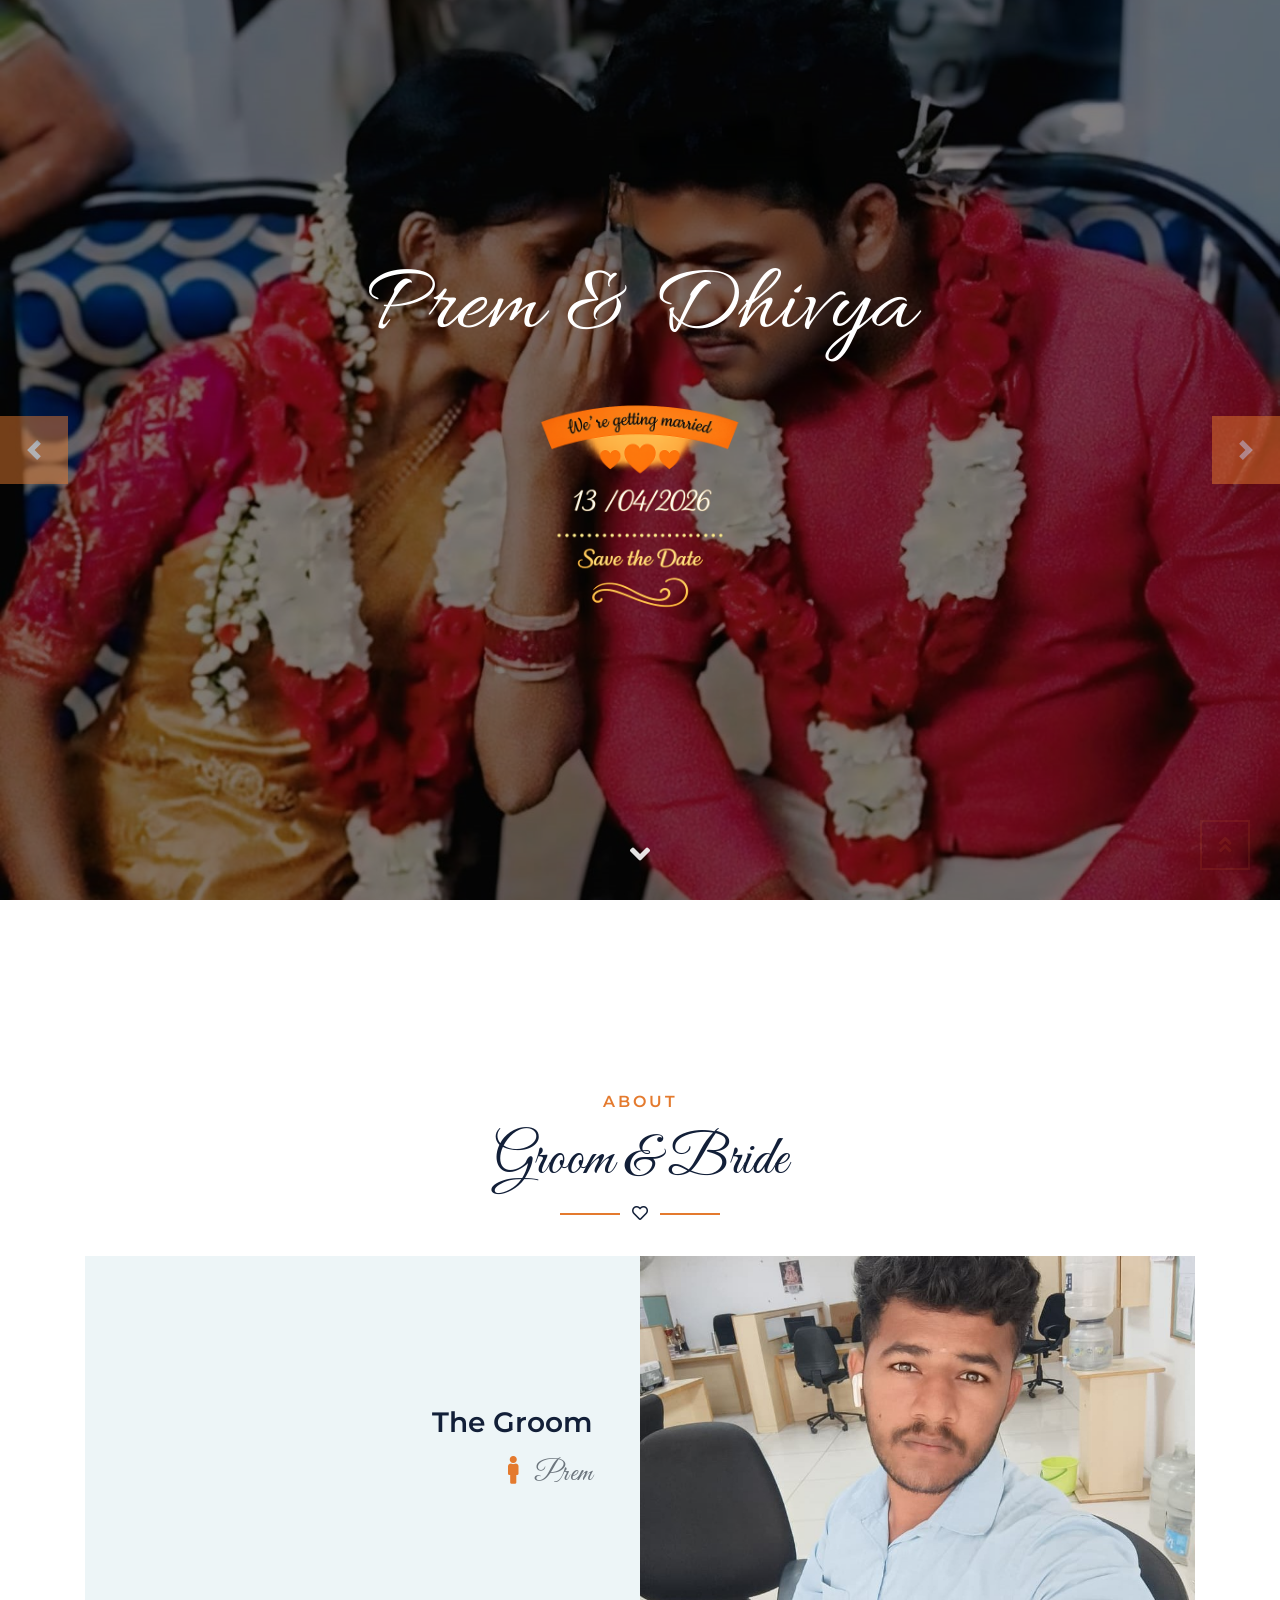
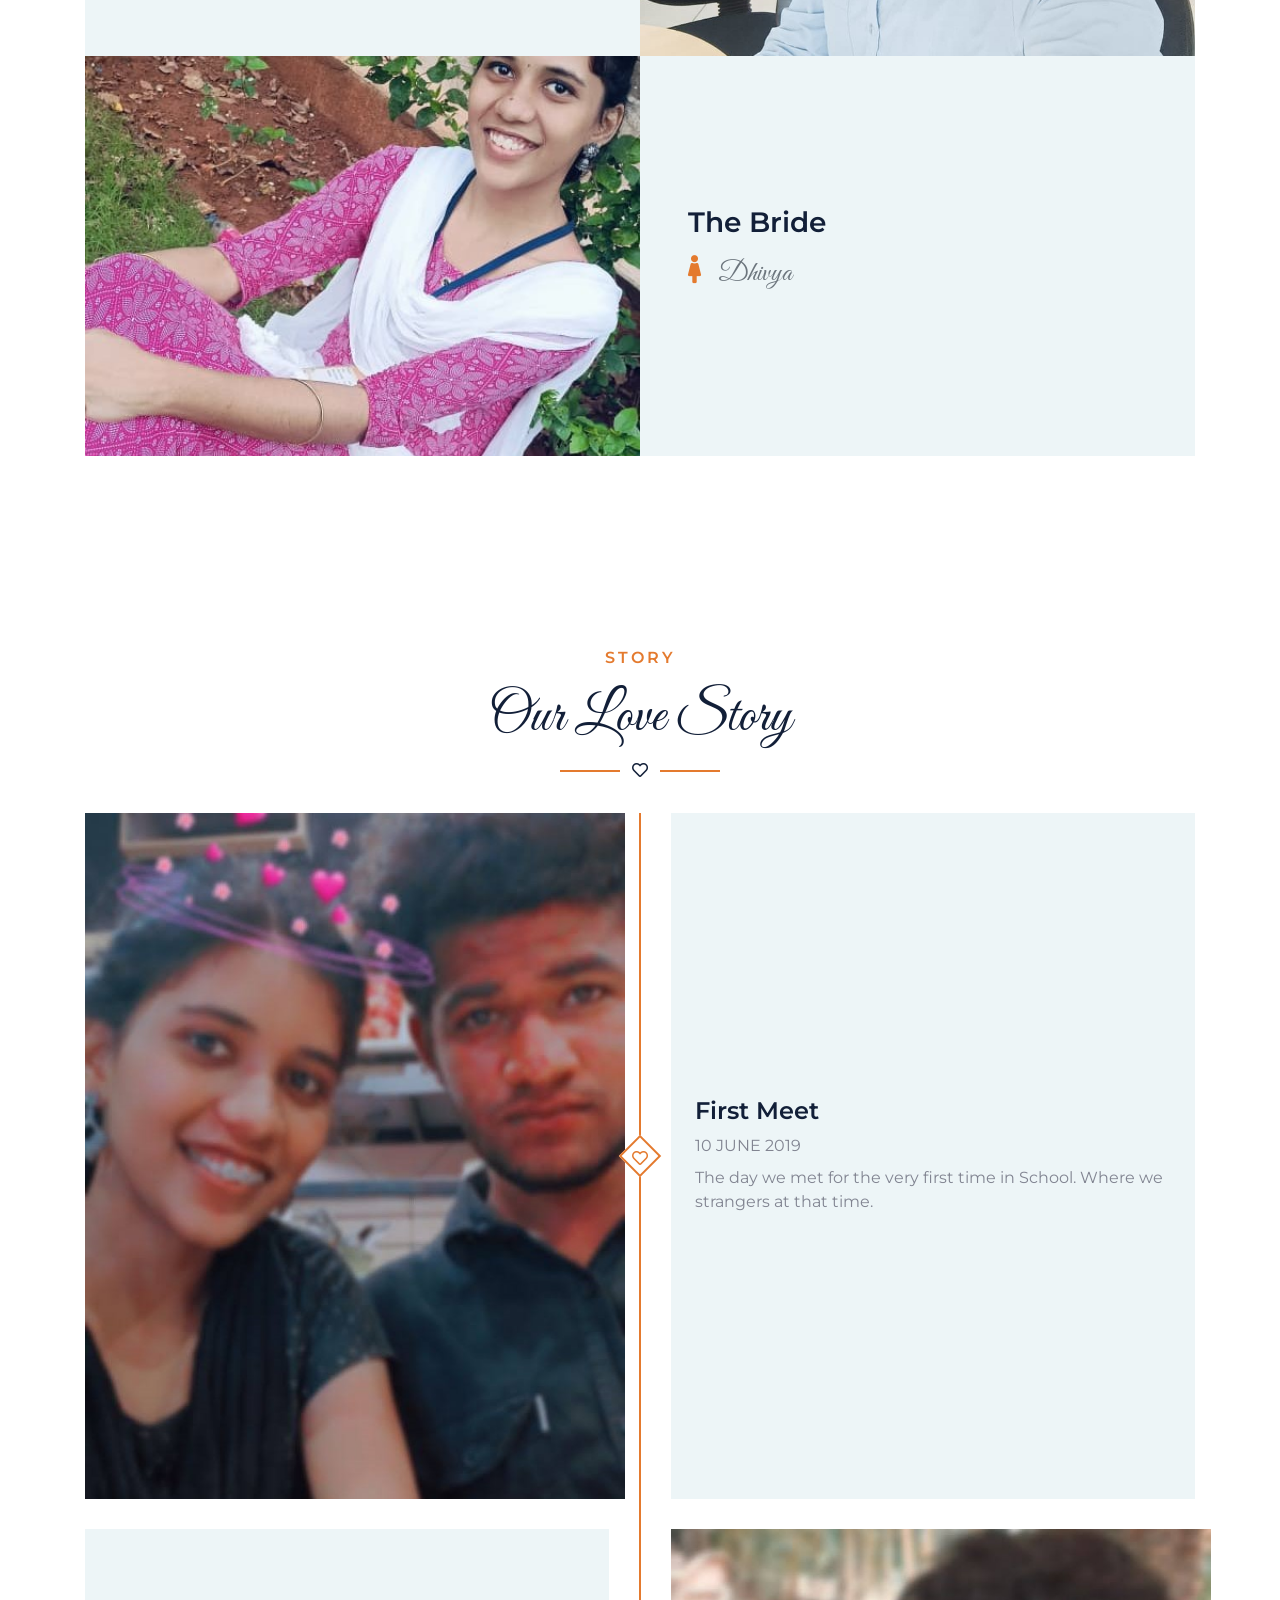
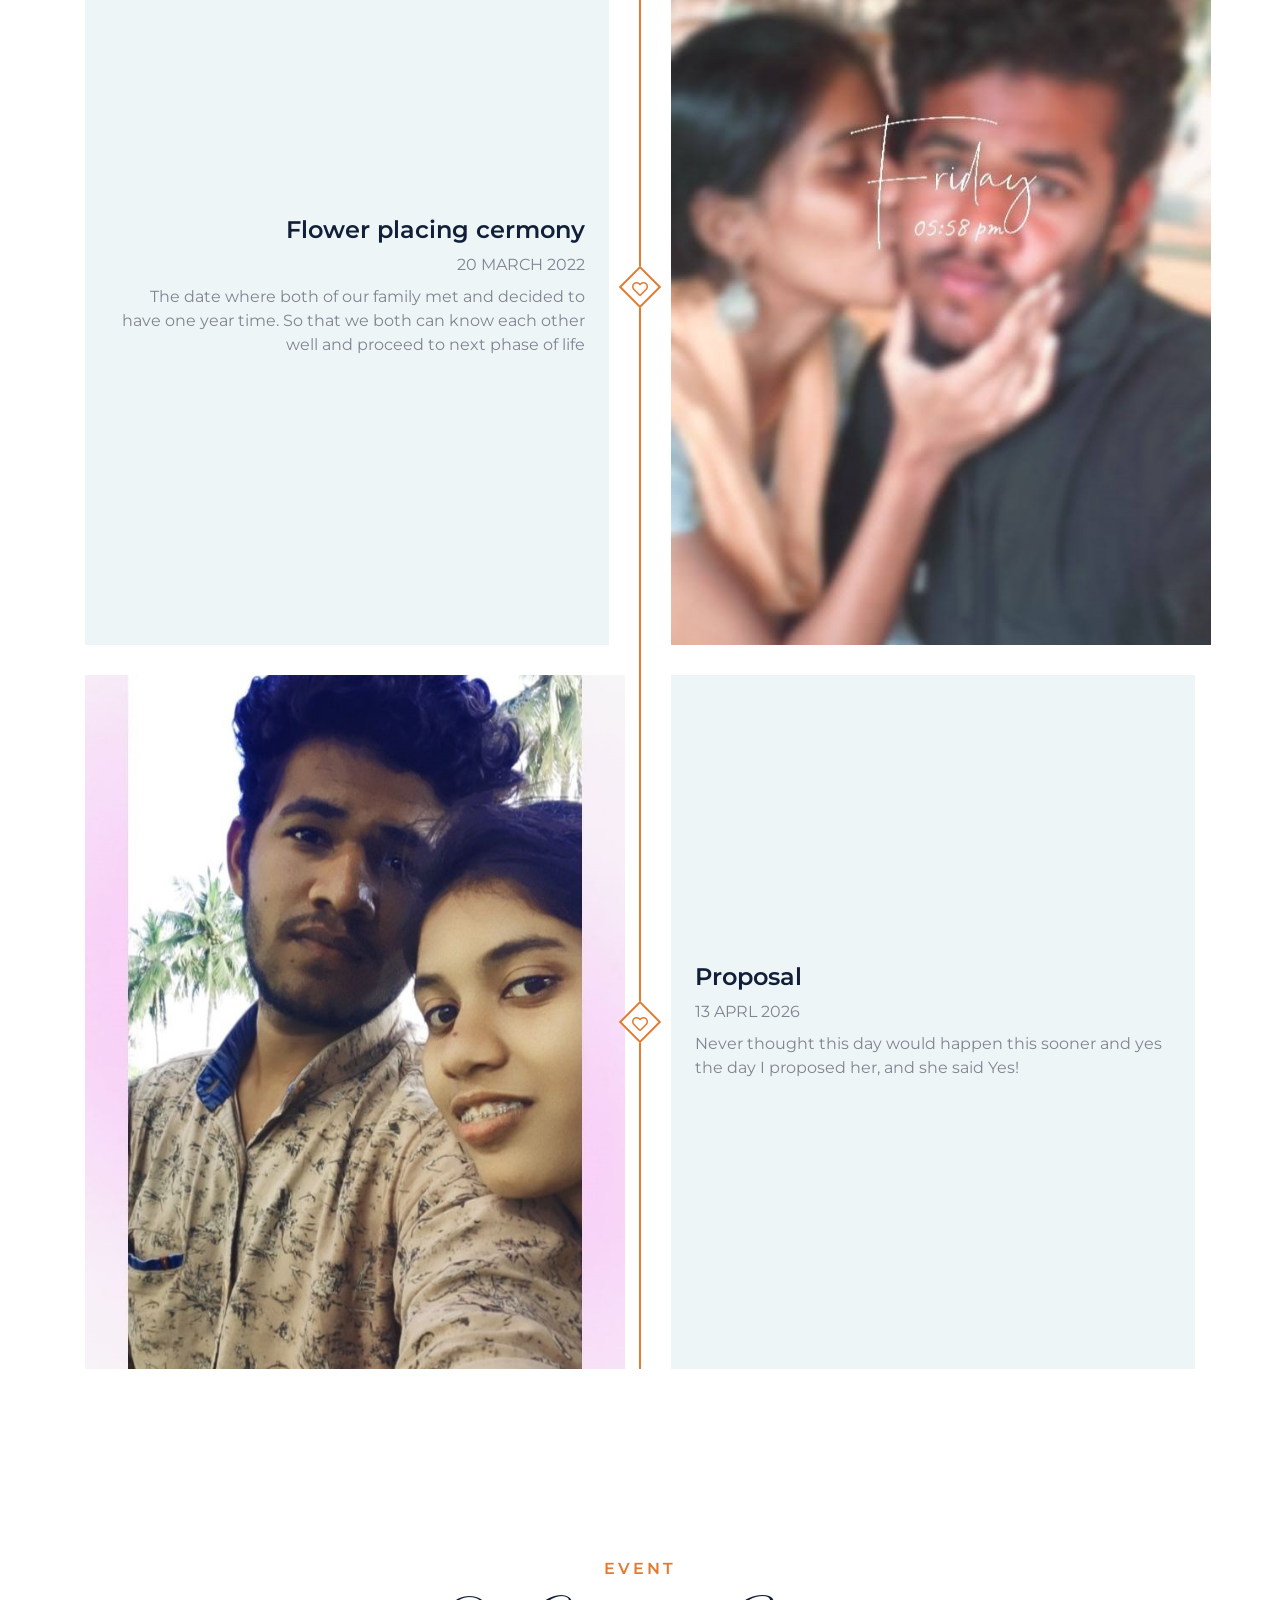
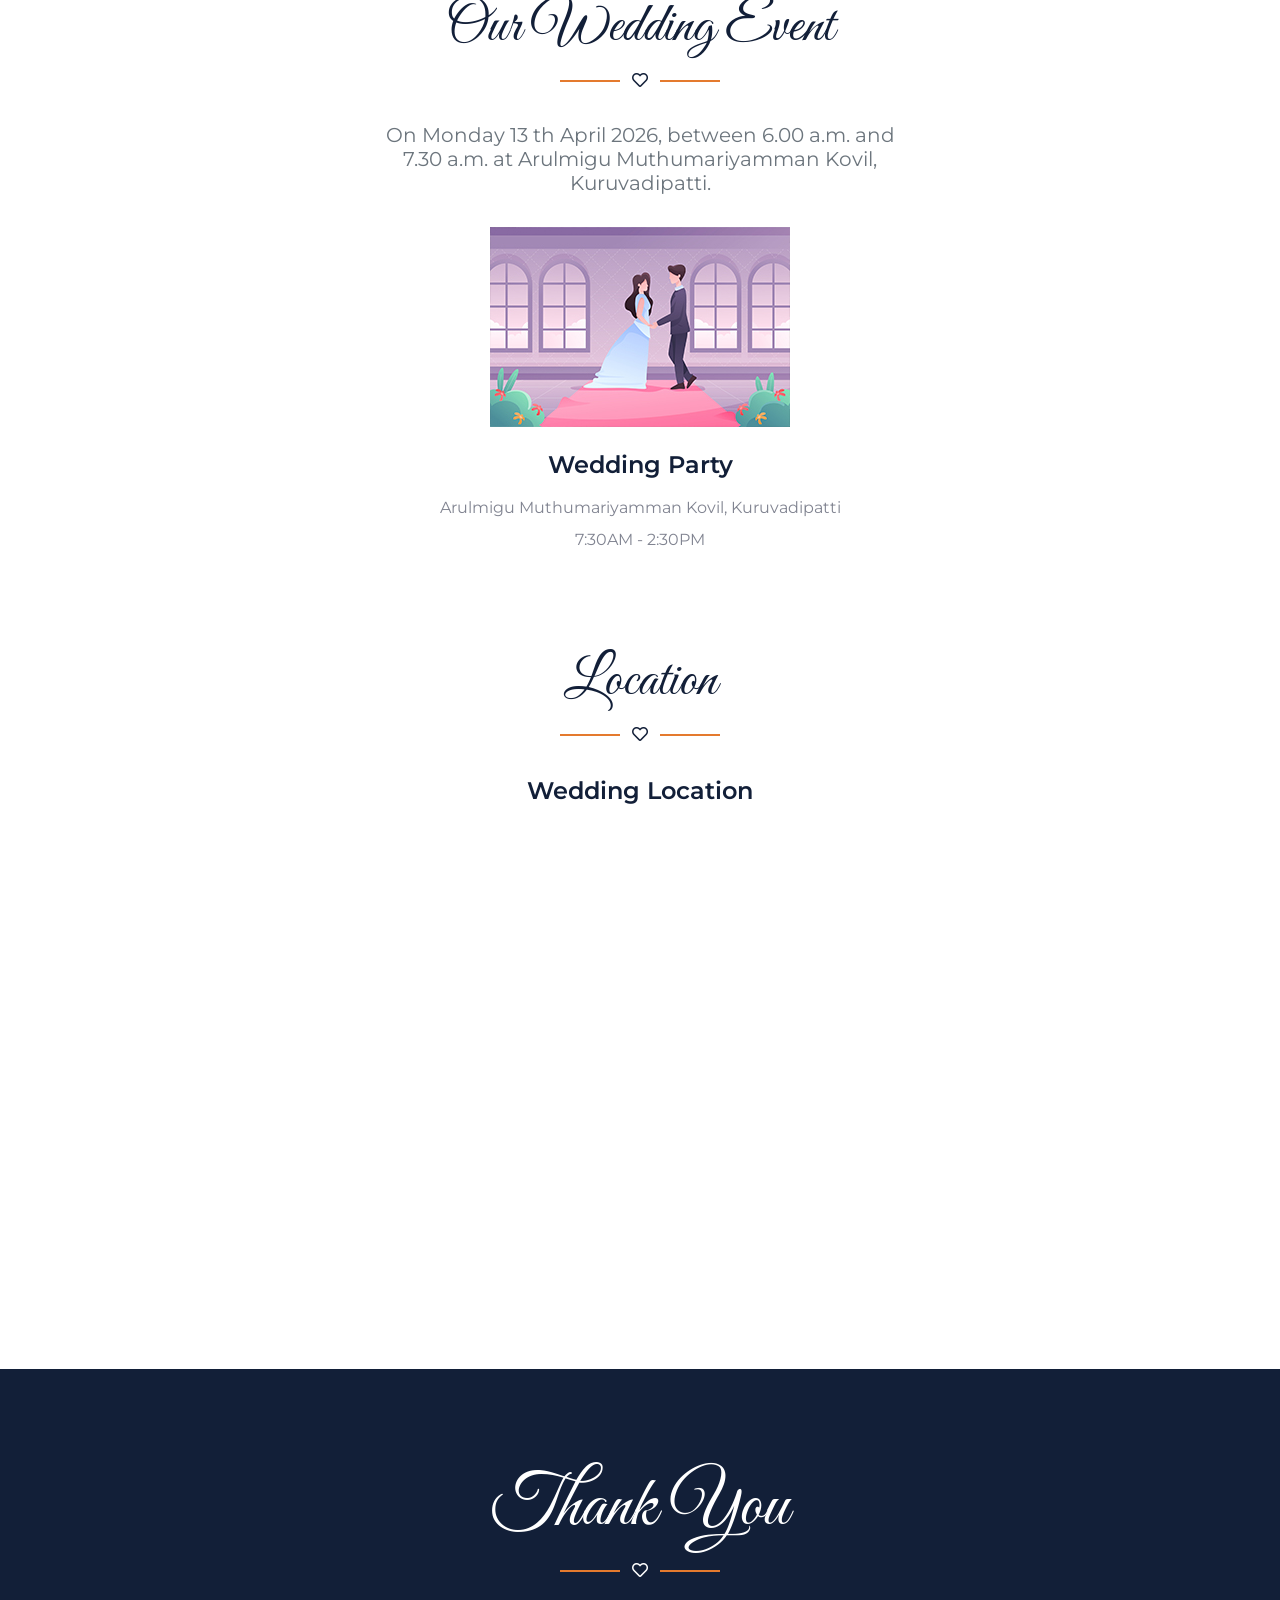
<file: index.html>
<!DOCTYPE html>
<html lang="en">

<head>
    <meta charset="utf-8">
    <title>Prem &amp; Dhivya</title>
    <meta content="width=device-width, initial-scale=1.0" name="viewport">
    <meta content="Prem and Dhivya" name="keywords">
    <meta content="Prem and Dhivya" name="description">
	<meta property="fb:app_id" content="Prem and Dhivya" />
<meta property="og:type" content="website" />
<meta property="og:url"  content="https://sathishkannan-k.github.io/prem_weds_divya/" />
<meta property="og:title" content="Prem and Dhivya" />
<meta property="og:description" content="Wedding invitation of Prem and Dhivya" />
<meta property="og:image" content="https://Prem95.github.io/PremandDhivya/img/us.jpg" />	
<meta property="og:image:alt" content="https://Prem95.github.io/PremandDhivya/img/carousel-1.jpeg">	

    <!-- Favicon -->
    <link href="img/favicon.ico" rel="icon">

    <!-- Google Web Fonts -->
    <link rel="preconnect" href="https://fonts.gstatic.com">
    <link href="https://fonts.googleapis.com/css2?family=Great+Vibes&family=Montserrat:wght@400;600&display=swap" rel="stylesheet"> <link rel="preconnect" href="https://fonts.googleapis.com">
<link rel="preconnect" href="https://fonts.gstatic.com" crossorigin>
<link href="https://fonts.googleapis.com/css2?family=Allura&display=swap" rel="stylesheet">

    <!-- Font Awesome -->
    <link href="https://cdnjs.cloudflare.com/ajax/libs/font-awesome/5.10.0/css/all.min.css" rel="stylesheet">

    <!-- Libraries Stylesheet -->
    <link href="lib/owlcarousel/assets/owl.carousel.min.css" rel="stylesheet">
    <link href="lib/lightbox/css/lightbox.min.css" rel="stylesheet">

    <!-- Customized Bootstrap Stylesheet -->
    <link href="css/style.css" rel="stylesheet">
</head>

<body data-spy="scroll" data-target=".navbar" data-offset="51">
    <!-- Navbar Start -->
    <nav class="navbar fixed-top shadow-sm navbar-expand-lg bg-dark navbar-dark py-3 py-lg-0 px-lg-5">
        <a href="index.html" class="navbar-brand d-block d-lg-none">
            <h1 class="font-tirtry text-white mb-n2">Prem <span class="text-primary">&amp;</span> Dhivya</h1>
        </a>
        <button type="button" class="navbar-toggler" data-toggle="collapse" data-target="#navbarCollapse">
            <span class="navbar-toggler-icon"></span>
        </button>
        <div class="collapse navbar-collapse justify-content-between" id="navbarCollapse">
            <div class="navbar-nav ml-auto py-0">
                <a href="#home" class="nav-item nav-link active">Home</a>
                <a href="#about" class="nav-item nav-link">About</a>
                <a href="#story" class="nav-item nav-link">Story</a>
            </div>
            <a href="index.html" class="navbar-brand mx-5 d-none d-lg-block">
                <h1 class="font-tirtry text-white mb-n2">Prem <span class="text-primary">&</span> Dhivya</h1>
            </a>
            <div class="navbar-nav mr-auto py-0">
                <a href="#event" class="nav-item nav-link">Event</a>
                <a href="#location" class="nav-item nav-link">Location</a>
                <a href="#contact" class="nav-item nav-link">Contact</a>
            </div>
        </div>
    </nav>
    <!-- Navbar End -->


    <!-- Carousel Start -->
    <div class="container-fluid p-0 mb-5 pb-5" id="home">
        <div id="header-carousel" class="carousel slide carousel-fade" data-ride="carousel">
            <div class="carousel-inner">
                <div class="carousel-item position-relative active" style="height: 100vh; min-height: 400px;">
                    <img class="position-absolute w-100 h-100" src="img/carousel-1.jpeg" style="object-fit: cover;">
                    <div class="carousel-caption d-flex flex-column align-items-center justify-content-center">
                        <div class="p-3" style="max-width: 900px;">
                            <h1 class="display-1 font-tirtry text-white mt-n3 mb-md-4">Prem &amp; Dhivya</h1>
							<img src="img/savetheday.png" alt="savethedate" class="savethedae">
<!--
                            <div class="d-inline-block border-top border-bottom border-light py-3 px-4">
                                <h3 class="text-uppercase font-weight-normal text-white m-0" style="letter-spacing: 2px;">May 13 2024</h3>
                            </div>
-->
                        </div>
                    </div>
                </div>
                <div class="carousel-item position-relative" style="height: 100vh; min-height: 400px;">
                    <img class="position-absolute w-100 h-100" src="img/carousel-2.jpeg" style="object-fit: cover;">
                    <div class="carousel-caption d-flex flex-column align-items-center justify-content-center">
                        <div class="p-3" style="max-width: 900px;">
                            <h1 class="display-1 font-tirtry text-white mt-n3 mb-md-4">Prem &amp; Dhivya</h1>
							<img src="img/savetheday.png" alt="savethedate" class="savethedae">
                        </div>
                    </div>
                </div>
            </div>
            <a class="carousel-control-prev justify-content-start" href="#header-carousel" data-slide="prev">
                <div class="btn btn-primary px-0" style="width: 68px; height: 68px;">
                    <span class="carousel-control-prev-icon mt-3"></span>
                </div>
            </a>
            <a class="carousel-control-next justify-content-end" href="#header-carousel" data-slide="next">
                <div class="btn btn-primary px-0" style="width: 68px; height: 68px;">
                    <span class="carousel-control-next-icon mt-3"></span>
                </div>
            </a>
        </div>
    </div>
    <!-- Carousel End -->


    <!-- Video Modal Start -->
    <div class="modal fade" id="videoModal" tabindex="-1" role="dialog" aria-labelledby="exampleModalLabel" aria-hidden="true">
        <div class="modal-dialog" role="document">
            <div class="modal-content">
                <div class="modal-body">
                    <button type="button" class="close" data-dismiss="modal" aria-label="Close">
                        <span aria-hidden="true">&times;</span>
                    </button>        
                    <!-- 16:9 aspect ratio -->
                    <div class="embed-responsive embed-responsive-16by9">
                        <iframe class="embed-responsive-item" src="" id="video"  allowscriptaccess="always" allow="autoplay"></iframe>
                    </div>
                </div>
            </div>
        </div>
    </div>
    <!-- Video Modal End -->


    <!-- About Start -->
    <div class="container-fluid py-5" id="about">
        <div class="container py-5">
            <div class="section-title position-relative text-center">
                <h6 class="text-uppercase text-primary mb-3" style="letter-spacing: 3px;">About</h6>
                <h1 class="font-secondary display-4">Groom & Bride</h1>
                <i class="far fa-heart text-dark"></i>
            </div>
            <div class="row m-0 mb-4 mb-md-0 pb-2 pb-md-0">
                <div class="col-md-6 p-0 text-center text-md-right">
                    <div class="h-100 d-flex flex-column justify-content-center bg-secondary p-5">
                        <h3 class="mb-3">The Groom</h3>
                        <!-- <p>Myself Prem working in a IT company(Zoho). With a keen eye and a passion for photography, I find beauty in the world's details, whether it's the vibrant colors of a bustling cityscape or the serene tranquility of a remote landscape.</p> -->
                        <h3 class="font-secondary font-weight-normal text-muted mb-3"><i class="fa fa-male text-primary pr-3"></i>Prem</h3>
                        <!-- <div class="position-relative">
                            <a class="btn btn-outline-primary btn-square mr-1" href="https://www.facebook.com/hans.Prem"><i class="fab fa-facebook-f"></i></a>
                            <a class="btn btn-outline-primary btn-square mr-1" href="https://www.linkedin.com/in/hans-Prem-1304219a/"><i class="fab fa-linkedin-in"></i></a>
                            <a class="btn btn-outline-primary btn-square" href="https://www.instagram.com/jeni_photography_/"><i class="fab fa-instagram"></i></a>
                        </div> -->
                    </div>
                </div>
                <div class="col-md-6 p-0" style="min-height: 400px;">
                    <img class="position-absolute w-100 h-100" src="img/about-1.jpeg" style="object-fit: cover;">
                </div>
            </div>
            <div class="row m-0">
                <div class="col-md-6 p-0" style="min-height: 400px;">
                    <img class="position-absolute w-100 h-100" src="img/about-2.jpeg" style="object-fit: cover;">
                </div>
                <div class="col-md-6 p-0 text-center text-md-left">
                    <div class="h-100 d-flex flex-column justify-content-center bg-secondary p-5">
                        <h3 class="mb-3">The Bride</h3>
                        <!-- <p>She is a counselor and a teacher both noble and rewarding pursuits. She involve helping others grow, learn, and navigate through various challenges.</p> -->
                        <h3 class="font-secondary font-weight-normal text-muted mb-3"><i class="fa fa-female text-primary pr-3"></i>Dhivya</h3>
                        <!-- <div class="position-relative">
                            <a class="btn btn-outline-primary btn-square" href="https://www.instagram.com/beautifulvictoryofficial/"><i class="fab fa-instagram"></i></a>
                        </div> -->
                    </div>
                </div>
            </div>
        </div>
    </div>
    <!-- About End -->


    <!-- Story Start -->
    <div class="container-fluid py-5" id="story">
        <div class="container pt-5 pb-3">
            <div class="section-title position-relative text-center">
                <h6 class="text-uppercase text-primary mb-3" style="letter-spacing: 3px;">Story</h6>
                <h1 class="font-secondary display-4">Our Love Story</h1>
                <i class="far fa-heart text-dark"></i>
            </div>
            <div class="container timeline position-relative p-0">
                <div class="row">
                    <div class="col-md-6 text-center text-md-right">
                        <img class="img-fluid mr-md-3" src="img/story-1.jpeg" alt="">
                    </div>
                    <div class="col-md-6 text-center text-md-left">
                        <div class="h-100 d-flex flex-column justify-content-center bg-secondary p-4 ml-md-3">
                            <h4 class="mb-2">First Meet</h4>
                            <p class="text-uppercase mb-2">10 June 2019</p>
                            <p class="m-0">The day we met for the very first time in School. Where we strangers at that time.</p>
                        </div>
                    </div>
                </div>
                <div class="row">
                    <div class="col-md-6 text-center text-md-right">
                        <div class="h-100 d-flex flex-column justify-content-center bg-secondary p-4 mr-md-3">
                            <h4 class="mb-2">Flower placing cermony</h4>
                            <p class="text-uppercase mb-2">20 MARCH 2022</p>
                            <p class="m-0">The date where both of our family met and decided to have one year time. So that we both can know each other well and proceed to next phase of life </p>
                        </div>
                    </div>
                    <div class="col-md-6 text-center text-md-left">
                        <img class="img-fluid ml-md-3" src="img/story-2.jpeg" alt="">
                    </div>
                </div>
                <div class="row">
                    <div class="col-md-6 text-center text-md-right">
                        <img class="img-fluid mr-md-3" src="img/story-3.jpeg" alt="">
                    </div>
                    <div class="col-md-6 text-center text-md-left">
                        <div class="h-100 d-flex flex-column justify-content-center bg-secondary p-4 ml-md-3">
                            <h4 class="mb-2">Proposal</h4>
                            <p class="text-uppercase mb-2">13 APRL 2026</p>
                            <p class="m-0">Never thought this day would happen this sooner and yes the day I proposed her, and she said Yes!</p>
                        </div>
                    </div>
                </div>
            </div>
        </div>
    </div>
    <!-- Story End -->


    <!-- Gallery Start -->
<!--
    <div class="container-fluid bg-gallery" id="gallery" style="padding: 120px 0; margin: 90px 0;">
        <div class="section-title position-relative text-center" style="margin-bottom: 120px;">
            <h6 class="text-uppercase text-primary mb-3" style="letter-spacing: 3px;">Gallery</h6>
            <h1 class="font-secondary display-4 text-white">Our Photo Gallery</h1>
            <i class="far fa-heart text-white"></i>
        </div>
        <div class="owl-carousel gallery-carousel">
            <div class="gallery-item">
                <img class="img-fluid w-100" src="img/gallery-1.jpg" alt="">
                <a href="img/gallery-1.jpg" data-lightbox="gallery">
                    <i class="fa fa-2x fa-plus text-white"></i>
                </a>
            </div>
            <div class="gallery-item">
                <img class="img-fluid w-100" src="img/gallery-2.jpg" alt="">
                <a href="img/gallery-2.jpg" data-lightbox="gallery">
                    <i class="fa fa-2x fa-plus text-white"></i>
                </a>
            </div>
            <div class="gallery-item">
                <img class="img-fluid w-100" src="img/gallery-3.jpg" alt="">
                <a href="img/gallery-3.jpg" data-lightbox="gallery">
                    <i class="fa fa-2x fa-plus text-white"></i>
                </a>
            </div>
            <div class="gallery-item">
                <img class="img-fluid w-100" src="img/gallery-4.jpg" alt="">
                <a href="img/gallery-4.jpg" data-lightbox="gallery">
                    <i class="fa fa-2x fa-plus text-white"></i>
                </a>
            </div>
            <div class="gallery-item">
                <img class="img-fluid w-100" src="img/gallery-5.jpg" alt="">
                <a href="img/gallery-5.jpg" data-lightbox="gallery">
                    <i class="fa fa-2x fa-plus text-white"></i>
                </a>
            </div>
            <div class="gallery-item">
                <img class="img-fluid w-100" src="img/gallery-6.jpg" alt="">
                <a href="img/gallery-6.jpg" data-lightbox="gallery">
                    <i class="fa fa-2x fa-plus text-white"></i>
                </a>
            </div>
        </div>
    </div>
-->
    <!-- Gallery End -->


    <!-- Event Start -->
    <div class="container-fluid py-5" id="event">
        <div class="container py-5">
            <div class="section-title position-relative text-center">
                <h6 class="text-uppercase text-primary mb-3" style="letter-spacing: 3px;">Event</h6>
                <h1 class="font-secondary display-4">Our Wedding Event</h1>
                <i class="far fa-heart text-dark"></i>
            </div>
            <div class="row justify-content-center">
                <div class="col-md-6 text-center">
                    <h5 class="font-weight-normal text-muted mb-3 pb-3">On Monday 13 th April 2026, between 6.00 a.m. and 7.30 a.m. at Arulmigu Muthumariyamman Kovil, Kuruvadipatti.</h5>
                </div>
            </div>
            <!-- <div class="row"> -->
                <!-- <div class="col-md-6 border-right border-primary">
                    <div class="text-center text-md-right mr-md-3 mb-4 mb-md-0">
                        <img class="img-fluid mb-4" src="img/event-1.jpg" alt="">
                        <h4 class="mb-3">The Reception</h4>
                        <p class="mb-2">North Street, Duraikudiyiruppu</p>
                        <p class="mb-0">6:00PM - 8:00PM</p>
                    </div>
                </div> -->
                <div class="d-flex justify-content-center align-items-center" style="min-height: 300px;">
                    <div class="col-md-6">
                        <div class="text-center">
                            <img class="img-fluid mb-4" src="img/event-2.jpg" alt="">
                            <h4 class="mb-3">Wedding Party</h4>
                            <p class="mb-2">Arulmigu Muthumariyamman Kovil, Kuruvadipatti</p>
                            <p class="mb-0">7:30AM - 2:30PM</p>
                        </div>
                    </div>
                </div>
            <!-- </div> -->
        </div>
    </div>
    <!-- Event End -->
	<div class="contain-fluid" id="location">
		<div class="container">
			<div class="section-title position-relative text-center">
                <h1 class="font-secondary display-4">Location</h1>
                <i class="far fa-heart text-dark"></i>
            </div>
			
			
            <!-- <div class="row"> -->
                <!-- <div class="col-md-6 border-right border-primary"> -->
                    <div class="text-center ">
                        <h4 class="mb-3">Wedding Location</h4>
						<iframe src="https://www.google.com/maps/embed?pb=!1m18!1m12!1m3!1d3919.739922683748!2d79.0406603!3d10.754516299999997!2m3!1f0!2f0!3f0!3m2!1i1024!2i768!4f13.1!3m3!1m2!1s0x3baabfc79fb484ff%3A0x3c7e3736595dced8!2sShri%20Mari%20Amman%20Temple!5e0!3m2!1sen!2sin!4v1775390906666!5m2!1sen!2sin" width=100% height="450" style="border:0;" allowfullscreen="" loading="lazy" referrerpolicy="no-referrer-when-downgrade"></iframe>
                    </div>
                <!-- </div> -->
                <!-- <div class="col-md-6">
                    <div class="text-center text-md-left ml-md-3">
                        <h4 class="mb-3">The Reception</h4>
                        <iframe src="https://www.google.com/maps/embed?pb=!1m18!1m12!1m3!1d3947.5787375451346!2d77.68085537525971!3d8.344585649326156!2m3!1f0!2f0!3f0!3m2!1i1024!2i768!4f13.1!3m3!1m2!1s0x3b0463f8e5b303bd%3A0x82ba9cf7a58634ac!2sJKB%20shop!5e0!3m2!1sen!2sin!4v1713980209666!5m2!1sen!2sin" width="100%" height="450" style="border:0;" allowfullscreen="" loading="lazy" referrerpolicy="no-referrer-when-downgrade"></iframe>
                    </div>
                </div> -->
            <!-- </div> -->
		</div>
	</div>

    <!-- Footer Start -->
    <div class="container-fluid bg-dark text-white py-5" id="contact" style="margin-top: 90px;">
        <div class="container text-center py-5">
            <div class="section-title position-relative text-center">
                <h1 class="font-secondary display-3 text-white">Thank You</h1>
                <i class="far fa-heart text-white"></i>
            </div>
            <!-- <div class="d-flex justify-content-center py-2">
                <p class="text-white" href="#">Prem.95@gmail.com</p>
                <span class="px-3">|</span>
                <p class="text-white" href="#">9789117383</p>
            </div>
            <p class="m-0">&copy; <a class="text-primary" href="https://www.instagram.com/jeni_photography_/">Jeni photography</a>. Designed by Prem
            </p> -->
        </div>
    </div>
    <!-- Footer End -->


    <!-- Scroll to Bottom -->
    <i class="fa fa-2x fa-angle-down text-white scroll-to-bottom"></i>

    <!-- Back to Top -->
    <a href="#" class="btn btn-lg btn-outline-primary btn-lg-square back-to-top"><i class="fa fa-angle-double-up"></i></a>


    <!-- JavaScript Libraries -->
    <script src="https://code.jquery.com/jquery-3.4.1.min.js"></script>
    <script src="https://stackpath.bootstrapcdn.com/bootstrap/4.4.1/js/bootstrap.bundle.min.js"></script>
    <script src="lib/easing/easing.min.js"></script>
    <script src="lib/waypoints/waypoints.min.js"></script>
    <script src="lib/owlcarousel/owl.carousel.min.js"></script>
    <script src="lib/isotope/isotope.pkgd.min.js"></script>
    <script src="lib/lightbox/js/lightbox.min.js"></script>

    <!-- Template Javascript -->
    <script src="js/main.js"></script>
</body>

</html>
</file>
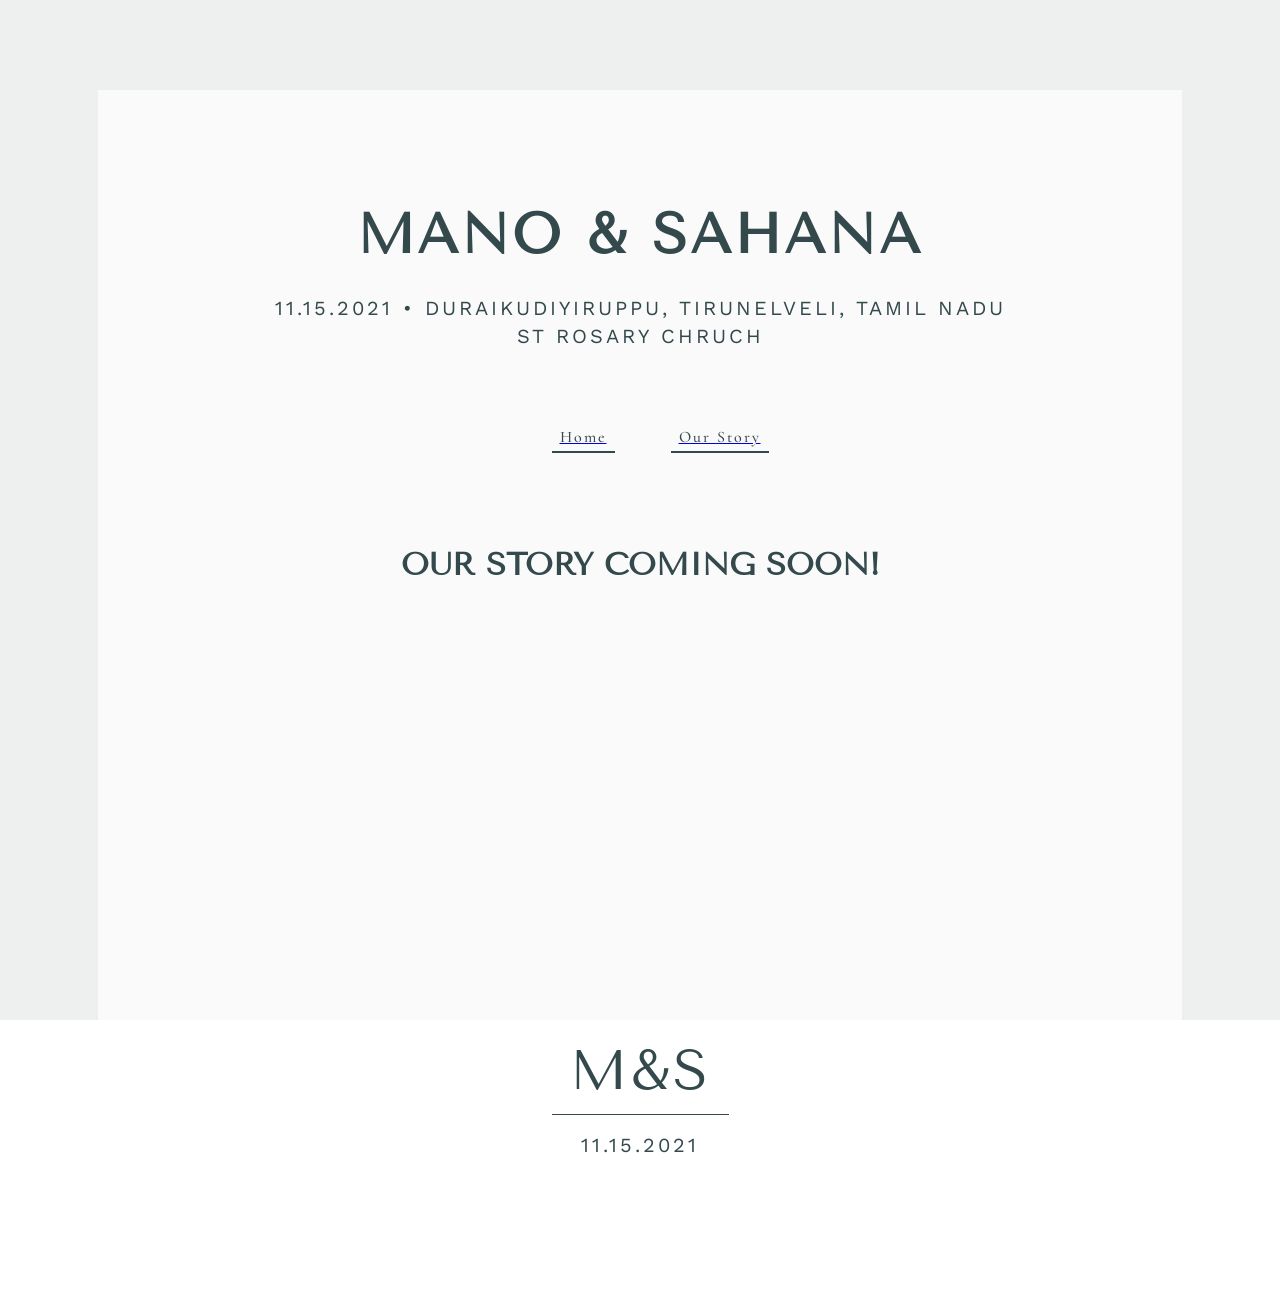
<file: our-story/index.html>
<!DOCTYPE html>
<html>

<head>
    <link rel="preconnect" href="https://fonts.googleapis.com" />
    <link rel="preconnect" href="https://fonts.gstatic.com" />
    <meta name="viewport" content="width=device-width" />
    <meta charSet="utf-8" />
    <title>Mano M and Sahana J&#x27;s Wedding Website</title>
    <meta name="description" content="Welcome to Mano M and Sahana J&#x27;s Wedding Website! View photos, directions, registry details and more at The Knot." />
    <link rel="canonical" href="https://www.theknot.com/us/mano-m-and-sahana-j-nov-2021" />
    <meta name="googlebot" content="noindex,nofollow" />
    <meta name="robots" content="noindex,nofollow" />
    <meta property="og:url" content="https://www.theknot.com/us/mano-m-and-sahana-j-nov-2021" />
    <meta property="og:title" content="Mano M and Sahana J&#x27;s Wedding Website" />
    <meta property="og:description" content="Welcome to Mano M and Sahana J&#x27;s Wedding Website! View photos, directions, registry details and more at The Knot." />
    <meta property="og:image" content="" />
    <meta property="og:type" content="website" />
    <meta name="next-head-count" content="13" />
    <link rel="preload" href="https://static.theknot.com/wws-guest-view/_next/static/pages/_app.f3a493ad7cd1be131c9c.css" as="style" />
    <link rel="stylesheet" href="https://static.theknot.com/wws-guest-view/_next/static/pages/_app.f3a493ad7cd1be131c9c.css" data-n-g="" /><noscript data-n-css=""></noscript>
</head>

<body>
    <div id="__next">
        <style data-emotion-css="1do91o6">
            .css-1do91o6 {
                background-color: rgba(255, 255, 255, 0.70);
                margin: 90px;
            }

            @media(max-width:768px) {
                .css-1do91o6 {
                    margin: 20px;
                }
            }

            @media(min-width:1920px) {
                .css-1do91o6 {
                    margin: 180px;
                }
            }

        </style>
        <div class="css-1do91o6">
            <link rel="stylesheet" href="https://fonts.googleapis.com/css2?family=Tenor+Sans:wght@400;600&amp;family=Work+Sans:wght@400&amp;family=Cormorant:wght@400;500&amp;display=swap" media="all" />
            <style data-emotion-css="o0yt7e">
                .css-o0yt7e {
                    background-image: url(https://media-api.xogrp.com/images/20f061eb-417d-4dc3-9f4e-ea4fd90580d4~rt_auto-rs_800.h?ordering=explicit);
                    background-color: #EEEFEF;
                    background-position: top center;
                    background-repeat: no-repeat;
                    background-size: cover;
                    bottom: 0;
                    left: 0;
                    position: fixed;
                    right: 0;
                    z-index: -1;
                    top: 56px;
                    bottom: -120px;
                    background-repeat: repeat-x;
                }

                @media (min-width:768px) {
                    .css-o0yt7e {
                        background-image: url(https://media-api.xogrp.com/images/8a8616ad-f742-432f-b737-c5af61d1b57f~rt_auto-rs_1200.h?ordering=explicit);
                    }
                }

                @media (min-width:1024px) {
                    .css-o0yt7e {
                        background-image: url(https://media-api.xogrp.com/images/8a8616ad-f742-432f-b737-c5af61d1b57f~rt_auto-rs_1600.h?ordering=explicit);
                    }
                }

                @media (min-width:1280px) {
                    .css-o0yt7e {
                        background-image: url(https://media-api.xogrp.com/images/8a8616ad-f742-432f-b737-c5af61d1b57f~rt_auto-rs_2000.h?ordering=explicit);
                    }
                }

                @media (min-resolution:144dpi),
                (-webkit-min-device-pixel-ratio:1.5) {
                    .css-o0yt7e {
                        background-image: url(https://media-api.xogrp.com/images/20f061eb-417d-4dc3-9f4e-ea4fd90580d4~rt_auto-rs_1200.h?ordering=explicit);
                    }
                }

                @media (min-resolution:144dpi) and (min-width:768px),
                (-webkit-min-device-pixel-ratio:1.5) and (min-width:768px) {
                    .css-o0yt7e {
                        background-image: url(https://media-api.xogrp.com/images/8a8616ad-f742-432f-b737-c5af61d1b57f~rt_auto-rs_1800.h?ordering=explicit);
                    }
                }

                @media (min-resolution:144dpi) and (min-width:1024px),
                (-webkit-min-device-pixel-ratio:1.5) and (min-width:1024px) {
                    .css-o0yt7e {
                        background-image: url(https://media-api.xogrp.com/images/8a8616ad-f742-432f-b737-c5af61d1b57f~rt_auto-rs_2400.h?ordering=explicit);
                    }
                }

                @media (min-resolution:144dpi) and (min-width:1280px),
                (-webkit-min-device-pixel-ratio:1.5) and (min-width:1280px) {
                    .css-o0yt7e {
                        background-image: url(https://media-api.xogrp.com/images/8a8616ad-f742-432f-b737-c5af61d1b57f~rt_auto-rs_3000.h?ordering=explicit);
                    }
                }

                @media (min-resolution:192dpi),
                (-webkit-min-device-pixel-ratio:2) {
                    .css-o0yt7e {
                        background-image: url(https://media-api.xogrp.com/images/20f061eb-417d-4dc3-9f4e-ea4fd90580d4~rt_auto-rs_1600.h?ordering=explicit);
                    }
                }

                @media (min-resolution:192dpi) and (min-width:768px),
                (-webkit-min-device-pixel-ratio:2) and (min-width:768px) {
                    .css-o0yt7e {
                        background-image: url(https://media-api.xogrp.com/images/8a8616ad-f742-432f-b737-c5af61d1b57f~rt_auto-rs_2400.h?ordering=explicit);
                    }
                }

                @media (min-resolution:192dpi) and (min-width:1024px),
                (-webkit-min-device-pixel-ratio:2) and (min-width:1024px) {
                    .css-o0yt7e {
                        background-image: url(https://media-api.xogrp.com/images/8a8616ad-f742-432f-b737-c5af61d1b57f~rt_auto-rs_3200.h?ordering=explicit);
                    }
                }

                @media (min-resolution:192dpi) and (min-width:1280px),
                (-webkit-min-device-pixel-ratio:2) and (min-width:1280px) {
                    .css-o0yt7e {
                        background-image: url(https://media-api.xogrp.com/images/8a8616ad-f742-432f-b737-c5af61d1b57f~rt_auto-rs_4000.h?ordering=explicit);
                    }
                }

                @media (min-width:768px) {
                    .css-o0yt7e {
                        top: 0;
                    }
                }

            </style>
            <div class="css-o0yt7e"></div>
            <style data-emotion-css="j3ls7m">
                .css-j3ls7m {
                    position: relative;
                    min-height: 100vh;
                    display: -webkit-box;
                    display: -webkit-flex;
                    display: -ms-flexbox;
                    display: flex;
                    -webkit-flex-direction: column;
                    -ms-flex-direction: column;
                    flex-direction: column;
                    -webkit-align-items: center;
                    -webkit-box-align: center;
                    -ms-flex-align: center;
                    align-items: center;
                }

            </style>
            <div class="css-j3ls7m">
                <style data-emotion-css="xdcd7r">
                    .css-xdcd7r {
                        height: 56px;
                        width: 100%;
                    }

                    @media (min-width:768px) {
                        .css-xdcd7r {
                            display: none;
                        }
                    }

                </style>
                <div class="css-xdcd7r"></div>
                <style data-emotion-css="1djtsgn">
                    @media (min-width:768px) {
                        .css-1djtsgn {
                            display: none;
                        }
                    }

                </style>
                <style data-emotion-css="u2s5or">
                    .css-u2s5or {
                        max-width: 100%;
                        max-height: 120px;
                        margin-bottom: 20px;
                        width: 100%;
                    }

                    @media (min-width:768px) {
                        .css-u2s5or {
                            display: none;
                        }
                    }

                </style>
                <style data-emotion-css="1u9renw">
                    .css-1u9renw {
                        padding: 0 4% 10px 4%;
                        text-align: center;
                        z-index: 1;
                    }

                    @media (min-width:768px) {
                        .css-1u9renw {
                            display: none;
                        }
                    }

                </style>
                <header class="css-1u9renw">
                    <style data-emotion-css="1noglgz">
                        .css-1noglgz {
                            line-height: 1;
                            font-family: Tenor Sans;
                            color: #34494C;
                            font-size: 56px;
                            text-transform: uppercase;
                            -webkit-letter-spacing: 3px;
                            -moz-letter-spacing: 3px;
                            -ms-letter-spacing: 3px;
                            letter-spacing: 3px;
                            margin: 16px 0;
                            padding-top: 100px;
                            padding-bottom: 20px;
                        }

                        @media (max-width:640px) {
                            .css-1noglgz {
                                font-size: calc(56px * 0.75);
                            }
                        }

                        @media(max-width:768px) {
                            .css-1noglgz {
                                padding-top: 40px;
                            }
                        }

                        @media(min-width:1920px) {
                            .css-1noglgz {
                                padding-top: 180px;
                            }
                        }

                    </style>
                    <h1 data-testid="header-couple-names" class="css-1noglgz">Mano &amp; Sahana</h1>
                    <style data-emotion-css="1n4dm6l">
                        .css-1n4dm6l {
                            line-height: 1;
                            font-family: Work Sans;
                            -webkit-letter-spacing: 3px;
                            -moz-letter-spacing: 3px;
                            -ms-letter-spacing: 3px;
                            letter-spacing: 3px;
                            color: #34494C;
                            font-size: 20px;
                            font-weight: normal;
                            text-transform: uppercase;
                            margin: 8px 0;
                        }

                        @media (max-width:640px) {
                            .css-1n4dm6l {
                                font-size: calc(20px * 0.75);
                            }
                        }

                    </style>
                    <div data-testid="header-wedding-date-location" class="css-1n4dm6l">15.11.2021 • Duraikudiyiruppu, Tirunelveli, Tamil Nadu</div>
                    <div data-testid="header-countdown" class="css-1n4dm6l">27 Days To Go!</div>
                </header>
                <style data-emotion-css="1jgbffo">
                    .css-1jgbffo {
                        display: none;
                    }

                    @media (min-width:768px) {
                        .css-1jgbffo {
                            display: block;
                        }
                    }

                </style>
                <style data-emotion-css="utffrj">
                    .css-utffrj {
                        max-width: 100%;
                        max-height: 120px;
                        margin-bottom: 20px;
                        width: 100%;
                        display: none;
                    }

                    @media (min-width:768px) {
                        .css-utffrj {
                            display: block;
                        }
                    }

                </style>
                <style data-emotion-css="nu7vgm">
                    .css-nu7vgm {
                        padding: 0 4% 10px 4%;
                        text-align: center;
                        z-index: 1;
                        display: none;
                    }

                    @media (min-width:768px) {
                        .css-nu7vgm {
                            display: block;
                        }
                    }

                </style>
                <header class="css-nu7vgm">
                    <h1 data-testid="header-couple-names" class="css-1noglgz">Mano &amp; Sahana</h1>
                    <div data-testid="header-wedding-date-location" class="css-1n4dm6l">11.15.2021 • Duraikudiyiruppu, Tirunelveli, Tamil Nadu</div>
                    <div data-testid="header-countdown" class="css-1n4dm6l">St Rosary Chruch</div>
                </header>
                <style data-emotion-css="1lsljyj">
                    .css-1lsljyj {
                        display: block;
                        height: 40px;
                        left: 8px;
                        margin: 0;
                        overflow: hidden;
                        position: fixed;
                        top: 8px;
                        width: 40px;
                        z-index: 19;
                    }

                    @media (min-width:768px) {
                        .css-1lsljyj {
                            display: none;
                        }
                    }

                </style>
                <div class="css-1lsljyj">
                    <style data-emotion-css="1tif6e3">
                        .css-1tif6e3 {
                            background: none;
                            border: none;
                            font-size: 10px;
                            height: 40px;
                            width: 40px;
                            border-radius: 3px;
                        }

                    </style><button class="css-1tif6e3">
                        <style data-emotion-css="17l34av">
                            .css-17l34av:before,
                            .css-17l34av:after {
                                background: #34494C;
                                box-shadow: 0 -10px 0 0 #34494C, 0 10px 0 0 #34494C;
                                content: '';
                                height: 3px;
                                left: 20%;
                                margin: 0 auto;
                                border-radius: 3px;
                                margin-top: -0.15em;
                                position: absolute;
                                top: 50%;
                                -webkit-transition: all 0.4s;
                                transition: all 0.4s;
                                width: 24px;
                            }

                        </style><span class="css-17l34av"></span>
                        <style data-emotion-css="1wkn33">
                            .css-1wkn33 {
                                border: 0;
                                -webkit-clip: rect(0 0 0 0);
                                clip: rect(0 0 0 0);
                                height: 1px;
                                margin: -1px;
                                overflow: hidden;
                                padding: 0;
                                position: absolute;
                                width: 1px;
                            }

                        </style><span class="css-1wkn33">Menu Button</span>
                    </button>
                </div>
                <style data-emotion-css="18qzw41">
                    .css-18qzw41 {
                        background-color: #EEEFEF;
                        height: 56px;
                        left: 0;
                        position: fixed;
                        top: 0;
                        width: 100%;
                        z-index: 18;
                    }

                    @media (min-width:768px) {
                        .css-18qzw41 {
                            display: none;
                        }
                    }

                </style>
                <div class="css-18qzw41">
                    <style data-emotion-css="60tu6i">
                        .css-60tu6i {
                            -webkit-align-items: center;
                            -webkit-box-align: center;
                            -ms-flex-align: center;
                            align-items: center;
                            display: -webkit-box;
                            display: -webkit-flex;
                            display: -ms-flexbox;
                            display: flex;
                            height: 56px;
                            -webkit-box-pack: center;
                            -webkit-justify-content: center;
                            -ms-flex-pack: center;
                            justify-content: center;
                            width: 100%;
                            font-family: Tenor Sans;
                            color: #34494C;
                            font-size: 32px;
                            font-weight: 600;
                            text-transform: uppercase;
                        }

                        @media (max-width:640px) {
                            .css-60tu6i {
                                font-size: calc(32px * 0.75);
                            }
                        }

                    </style>
                    <h2 class="css-60tu6i">M&amp;S</h2>
                </div>
                <style data-emotion-css="nn75jq">
                    .css-nn75jq {
                        height: 0;
                        background-color: #EEEFEF;
                        left: 0;
                        overflow: hidden;
                        position: fixed;
                        top: 0;
                        -webkit-transition: all 0.5s;
                        transition: all 0.5s;
                        width: 100%;
                        z-index: 18;
                    }

                    @media (min-width:768px) {
                        .css-nn75jq {
                            display: none;
                        }
                    }

                </style>
                <nav role="navigation" class="css-nn75jq">
                    <style data-emotion-css="nfosgx">
                        .css-nfosgx {
                            padding-top: 56px;
                            height: 100vh;
                            overflow-y: auto;
                        }

                    </style>
                    <div class="css-nfosgx">
                        <style data-emotion-css="xevap0">
                            .css-xevap0 {
                                display: -webkit-box;
                                display: -webkit-flex;
                                display: -ms-flexbox;
                                display: flex;
                                -webkit-flex-direction: column;
                                -ms-flex-direction: column;
                                flex-direction: column;
                                -webkit-align-items: center;
                                -webkit-box-align: center;
                                -ms-flex-align: center;
                                align-items: center;
                                list-style: none;
                                margin: 0;
                                padding: 0;
                            }

                        </style>
                        <ul class="css-xevap0">
                            <style data-emotion-css="1l6665z">
                                .css-1l6665z {
                                    text-align: center;
                                    width: 100%;
                                    padding: 8px;
                                }

                                .css-1l6665z:hover {
                                    background-color: rgba(52, 73, 76, 10%);
                                }

                            </style>
                            <li class="css-1l6665z">
                                <style data-emotion-css="12he7qw">
                                    .css-12he7qw {
                                        display: block;
                                        padding: 0;
                                        margin: 0;
                                    }

                                </style><a class="css-12he7qw" href="../index.html">
                                    <style data-emotion-css="1d9hlp3">
                                        .css-1d9hlp3 {
                                            font-family: Cormorant;
                                            -webkit-letter-spacing: 0px;
                                            -moz-letter-spacing: 0px;
                                            -ms-letter-spacing: 0px;
                                            letter-spacing: 0px;
                                            color: #34494C;
                                            font-size: 16px;
                                            font-weight: 500;
                                            text-transform: normal;
                                            border-bottom: 2px solid transparent;
                                            display: block;
                                            -webkit-letter-spacing: 2px;
                                            -moz-letter-spacing: 2px;
                                            -ms-letter-spacing: 2px;
                                            letter-spacing: 2px;
                                            line-height: 1;
                                            margin: 0 auto;
                                            padding: 8px 8px 6px;
                                            -webkit-text-decoration: none;
                                            text-decoration: none;
                                            -webkit-transition: all 0.25s;
                                            transition: all 0.25s;
                                            width: -webkit-fit-content;
                                            width: -moz-fit-content;
                                            width: fit-content;
                                            border-bottom: 2px solid #34494C;
                                        }

                                        @media (max-width:640px) {
                                            .css-1d9hlp3 {
                                                font-size: calc(16px * 0.875);
                                            }
                                        }

                                    </style><span class="css-n4eyqg">Home</span>
                                </a>
                            </li>
                            <li class="css-1l6665z"><a rel="nofollow" class="css-12he7qw" href="our-story/index.html">
                                    <style data-emotion-css="1ihzpf6">
                                        .css-1ihzpf6 {
                                            font-family: Cormorant;
                                            -webkit-letter-spacing: 0px;
                                            -moz-letter-spacing: 0px;
                                            -ms-letter-spacing: 0px;
                                            letter-spacing: 0px;
                                            color: #34494C;
                                            font-size: 16px;
                                            font-weight: 500;
                                            text-transform: normal;
                                            border-bottom: 2px solid transparent;
                                            display: block;
                                            -webkit-letter-spacing: 2px;
                                            -moz-letter-spacing: 2px;
                                            -ms-letter-spacing: 2px;
                                            letter-spacing: 2px;
                                            line-height: 1;
                                            margin: 0 auto;
                                            padding: 8px 8px 6px;
                                            -webkit-text-decoration: none;
                                            text-decoration: none;
                                            -webkit-transition: all 0.25s;
                                            transition: all 0.25s;
                                            width: -webkit-fit-content;
                                            width: -moz-fit-content;
                                            width: fit-content;
                                        }

                                        @media (max-width:640px) {
                                            .css-1ihzpf6 {
                                                font-size: calc(16px * 0.875);
                                            }
                                        }

                                    </style><span class="css-1ihzpf6">Our Story</span>
                                </a></li>
                        </ul>
                    </div>
                </nav>
                <style data-emotion-css="300rx2">
                    .css-300rx2 {
                        display: none;
                        margin-top: 25px;
                    }

                    @media (min-width:768px) {
                        .css-300rx2 {
                            display: block;
                        }
                    }

                </style>
                <nav class="css-300rx2">
                    <style data-emotion-css="1bpqnod">
                        .css-1bpqnod {
                            display: -webkit-box;
                            display: -webkit-flex;
                            display: -ms-flexbox;
                            display: flex;
                            -webkit-flex-wrap: wrap;
                            -ms-flex-wrap: wrap;
                            flex-wrap: wrap;
                            -webkit-box-pack: center;
                            -webkit-justify-content: center;
                            -ms-flex-pack: center;
                            justify-content: center;
                            margin: 0;
                            padding: 8px 16px;
                        }

                    </style>
                    <div class="css-1bpqnod">
                        <style data-emotion-css="16kcklx">
                            .css-16kcklx {
                                display: -webkit-box;
                                display: -webkit-flex;
                                display: -ms-flexbox;
                                display: flex;
                                -webkit-flex-wrap: wrap;
                                -ms-flex-wrap: wrap;
                                flex-wrap: wrap;
                                -webkit-box-pack: center;
                                -webkit-justify-content: center;
                                -ms-flex-pack: center;
                                justify-content: center;
                            }

                        </style>
                        <ul data-testid="desktop-nav-row-1" class="css-16kcklx">
                            <style data-emotion-css="haue6f">
                                .css-haue6f {
                                    display: inline-block;
                                    list-style: none;
                                    padding: 0 8px;
                                }

                            </style>
                            <li class="css-haue6f">
                                <style data-emotion-css="tv0uwv">
                                    .css-tv0uwv {
                                        margin: 0;
                                        padding: 8px 0;
                                    }

                                </style>
                                <style data-emotion-css="mg6isj">
                                    .css-mg6isj {
                                        display: block;
                                        padding: 0;
                                        margin: 0;
                                        margin: 0;
                                        padding: 8px 0;
                                    }

                                </style><a class="css-mg6isj" href="../index.html"><span class="css-1d9hlp3">Home</span></a>
                            </li>
                        </ul>
                        <ul data-testid="desktop-nav-row-2" class="css-16kcklx">
                            <li class="css-haue6f"><a rel="nofollow" class="css-mg6isj" href="our-story/index.html">
                                    <style data-emotion-css="n4eyqg">
                                        .css-n4eyqg {
                                            font-family: Cormorant;
                                            -webkit-letter-spacing: 0px;
                                            -moz-letter-spacing: 0px;
                                            -ms-letter-spacing: 0px;
                                            letter-spacing: 0px;
                                            color: #34494C;
                                            font-size: 16px;
                                            font-weight: 500;
                                            text-transform: normal;
                                            border-bottom: 2px solid transparent;
                                            display: block;
                                            -webkit-letter-spacing: 2px;
                                            -moz-letter-spacing: 2px;
                                            -ms-letter-spacing: 2px;
                                            letter-spacing: 2px;
                                            line-height: 1;
                                            margin: 0 auto;
                                            padding: 8px 8px 6px;
                                            -webkit-text-decoration: none;
                                            text-decoration: none;
                                            -webkit-transition: all 0.25s;
                                            transition: all 0.25s;
                                            width: -webkit-fit-content;
                                            width: -moz-fit-content;
                                            width: fit-content;
                                        }

                                        @media (max-width:640px) {
                                            .css-n4eyqg {
                                                font-size: calc(16px * 0.875);
                                            }
                                        }

                                        .css-n4eyqg:hover {
                                            color: #34494C;
                                            border-bottom: 2px solid rgba(52, 73, 76, 70%);
                                        }

                                    </style><span class="css-1d9hlp3">Our Story</span>
                                </a></li>
                        </ul>
                    </div>
                </nav>
<style data-emotion-css="iex2id">.css-iex2id{padding:16px 0;width:100%;}
    .css-17pgyzn {
    margin: 44px 0px 0px;
    text-align: center;
    font-family: "Tenor Sans";
    color: rgb(52, 73, 76);
    font-size: 32px;
    font-weight: 600;
    text-transform: uppercase;
}
                </style>
                <div class="css-iex2id"><h3 class="css-17pgyzn">Our Story coming soon!</h3></div>
            </div>
            <style data-emotion-css="rzmzie">
                .css-rzmzie {
                    -webkit-align-items: center;
                    -webkit-box-align: center;
                    -ms-flex-align: center;
                    align-items: center;
                    display: -webkit-box;
                    display: -webkit-flex;
                    display: -ms-flexbox;
                    display: flex;
                    -webkit-flex-direction: column;
                    -ms-flex-direction: column;
                    flex-direction: column;
                    -webkit-box-pack: end;
                    -webkit-justify-content: flex-end;
                    -ms-flex-pack: end;
                    justify-content: flex-end;
                    margin-top: auto;
                    position: relative;
                    width: 100%;
                }

            </style>
            <footer class="css-rzmzie">
                <style data-emotion-css="10xb0p9">
                    .css-10xb0p9 {
                        -webkit-letter-spacing: 3.4px;
                        -moz-letter-spacing: 3.4px;
                        -ms-letter-spacing: 3.4px;
                        letter-spacing: 3.4px;
                        line-height: 1;
                        margin: 52px auto;
                        text-align: center;
                        width: -webkit-fit-content;
                        width: -moz-fit-content;
                        width: fit-content;
                    }

                </style>
                <div class="css-10xb0p9">
                    <style data-emotion-css="1ysxmqc">
                        .css-1ysxmqc {
                            font-family: Tenor Sans;
                            color: #34494C;
                            font-size: 56px;
                            text-transform: uppercase;
                            -webkit-letter-spacing: 3px;
                            -moz-letter-spacing: 3px;
                            -ms-letter-spacing: 3px;
                            letter-spacing: 3px;
                            padding: 0 18px 16px;
                        }

                        @media (max-width:640px) {
                            .css-1ysxmqc {
                                font-size: calc(56px * 0.75);
                            }
                        }

                    </style>
                    <div class="css-1ysxmqc">M&amp;S</div>
                    <style data-emotion-css="zl9kt8">
                        .css-zl9kt8 {
                            border-top: 1px solid #34494C;
                            font-family: Work Sans;
                            -webkit-letter-spacing: 3px;
                            -moz-letter-spacing: 3px;
                            -ms-letter-spacing: 3px;
                            letter-spacing: 3px;
                            color: #34494C;
                            font-size: 20px;
                            font-weight: normal;
                            text-transform: uppercase;
                            padding: 20px 18px 0;
                        }

                        @media (max-width:640px) {
                            .css-zl9kt8 {
                                font-size: calc(20px * 0.75);
                            }
                        }

                    </style>
                    <div class="css-zl9kt8">11.15.2021</div>
                </div>
                <style data-emotion-css="156w1b0">
                    .css-156w1b0 {
                        width: 100%;
                        max-height: 120px;
                    }

                </style>
            </footer>
        </div>
    </div>
</body>

</html>
</file>
<file: css/style.css>
/******* Bootstrap Theming ********/
/*!
 * Bootstrap v4.5.3 (https://getbootstrap.com/)
 * Copyright 2011-2020 The Bootstrap Authors
 * Copyright 2011-2020 Twitter, Inc.
 * Licensed under MIT (https://github.com/twbs/bootstrap/blob/main/LICENSE)
 */
:root {
  --blue: #007bff;
  --indigo: #6610f2;
  --purple: #6f42c1;
  --pink: #e83e8c;
  --red: #dc3545;
  --orange: #fd7e14;
  --yellow: #ffc107;
  --green: #28a745;
  --teal: #20c997;
  --cyan: #17a2b8;
  --white: #fff;
  --gray: #6c757d;
  --gray-dark: #343a40;
  --primary: #E47A2E;
  --secondary: #EDF5F7;
  --success: #28a745;
  --info: #17a2b8;
  --warning: #ffc107;
  --danger: #dc3545;
  --light: #FFFFFF;
  --dark: #121F38;
  --breakpoint-xs: 0;
  --breakpoint-sm: 576px;
  --breakpoint-md: 768px;
  --breakpoint-lg: 992px;
  --breakpoint-xl: 1200px;
  --font-family-sans-serif: "Montserrat", sans-serif;
  --font-family-monospace: SFMono-Regular, Menlo, Monaco, Consolas, "Liberation Mono", "Courier New", monospace;
}

*,
*::before,
*::after {
  box-sizing: border-box;
}

html {
  font-family: sans-serif;
  line-height: 1.15;
  -webkit-text-size-adjust: 100%;
  -webkit-tap-highlight-color: rgba(0, 0, 0, 0);
}

article, aside, figcaption, figure, footer, header, hgroup, main, nav, section {
  display: block;
}

body {
  margin: 0;
  font-family: "Montserrat", sans-serif;
  font-size: 1rem;
  font-weight: 400;
  line-height: 1.5;
  color: #818491;
  text-align: left;
  background-color: #FFFFFF;
}

[tabindex="-1"]:focus:not(:focus-visible) {
  outline: 0 !important;
}

hr {
  box-sizing: content-box;
  height: 0;
  overflow: visible;
}

h1, h2, h3, h4, h5, h6 {
  margin-top: 0;
  margin-bottom: 0.5rem;
}

p {
  margin-top: 0;
  margin-bottom: 1rem;
}

abbr[title],
abbr[data-original-title] {
  text-decoration: underline;
  text-decoration: underline dotted;
  cursor: help;
  border-bottom: 0;
  text-decoration-skip-ink: none;
}

address {
  margin-bottom: 1rem;
  font-style: normal;
  line-height: inherit;
}

ol,
ul,
dl {
  margin-top: 0;
  margin-bottom: 1rem;
}

ol ol,
ul ul,
ol ul,
ul ol {
  margin-bottom: 0;
}

dt {
  font-weight: 700;
}

dd {
  margin-bottom: .5rem;
  margin-left: 0;
}

blockquote {
  margin: 0 0 1rem;
}

b,
strong {
  font-weight: bolder;
}

small {
  font-size: 80%;
}

sub,
sup {
  position: relative;
  font-size: 75%;
  line-height: 0;
  vertical-align: baseline;
}

sub {
  bottom: -.25em;
}

sup {
  top: -.5em;
}

a {
  color: #E47A2E;
  text-decoration: none;
  background-color: transparent;
}

a:hover {
  color: #af5617;
  text-decoration: underline;
}

a:not([href]):not([class]) {
  color: inherit;
  text-decoration: none;
}

a:not([href]):not([class]):hover {
  color: inherit;
  text-decoration: none;
}

pre,
code,
kbd,
samp {
  font-family: SFMono-Regular, Menlo, Monaco, Consolas, "Liberation Mono", "Courier New", monospace;
  font-size: 1em;
}

pre {
  margin-top: 0;
  margin-bottom: 1rem;
  overflow: auto;
  -ms-overflow-style: scrollbar;
}

figure {
  margin: 0 0 1rem;
}

img {
  vertical-align: middle;
  border-style: none;
}

svg {
  overflow: hidden;
  vertical-align: middle;
}

table {
  border-collapse: collapse;
}

caption {
  padding-top: 0.75rem;
  padding-bottom: 0.75rem;
  color: #6c757d;
  text-align: left;
  caption-side: bottom;
}

th {
  text-align: inherit;
  text-align: -webkit-match-parent;
}

label {
  display: inline-block;
  margin-bottom: 0.5rem;
}

button {
  border-radius: 0;
}

button:focus {
  outline: 1px dotted;
  outline: 5px auto -webkit-focus-ring-color;
}

input,
button,
select,
optgroup,
textarea {
  margin: 0;
  font-family: inherit;
  font-size: inherit;
  line-height: inherit;
}

button,
input {
  overflow: visible;
}

button,
select {
  text-transform: none;
}

[role="button"] {
  cursor: pointer;
}

select {
  word-wrap: normal;
}

button,
[type="button"],
[type="reset"],
[type="submit"] {
  -webkit-appearance: button;
}

button:not(:disabled),
[type="button"]:not(:disabled),
[type="reset"]:not(:disabled),
[type="submit"]:not(:disabled) {
  cursor: pointer;
}

button::-moz-focus-inner,
[type="button"]::-moz-focus-inner,
[type="reset"]::-moz-focus-inner,
[type="submit"]::-moz-focus-inner {
  padding: 0;
  border-style: none;
}

input[type="radio"],
input[type="checkbox"] {
  box-sizing: border-box;
  padding: 0;
}

textarea {
  overflow: auto;
  resize: vertical;
}

fieldset {
  min-width: 0;
  padding: 0;
  margin: 0;
  border: 0;
}

legend {
  display: block;
  width: 100%;
  max-width: 100%;
  padding: 0;
  margin-bottom: .5rem;
  font-size: 1.5rem;
  line-height: inherit;
  color: inherit;
  white-space: normal;
}

@media (max-width: 1200px) {
  legend {
    font-size: calc(1.275rem + 0.3vw) ;
  }
}

progress {
  vertical-align: baseline;
}

[type="number"]::-webkit-inner-spin-button,
[type="number"]::-webkit-outer-spin-button {
  height: auto;
}

[type="search"] {
  outline-offset: -2px;
  -webkit-appearance: none;
}

[type="search"]::-webkit-search-decoration {
  -webkit-appearance: none;
}

::-webkit-file-upload-button {
  font: inherit;
  -webkit-appearance: button;
}

output {
  display: inline-block;
}

summary {
  display: list-item;
  cursor: pointer;
}

template {
  display: none;
}

[hidden] {
  display: none !important;
}

h1, h2, h3, h4, h5, h6,
.h1, .h2, .h3, .h4, .h5, .h6 {
  margin-bottom: 0.5rem;
  font-weight: 600;
  line-height: 1.2;
  color: #121F38;
}

h1, .h1 {
  font-size: 2.5rem;
}

@media (max-width: 1200px) {
  h1, .h1 {
    font-size: calc(1.375rem + 1.5vw) ;
  }
}

h2, .h2 {
  font-size: 2rem;
}

@media (max-width: 1200px) {
  h2, .h2 {
    font-size: calc(1.325rem + 0.9vw) ;
  }
}

h3, .h3 {
  font-size: 1.75rem;
}

@media (max-width: 1200px) {
  h3, .h3 {
    font-size: calc(1.3rem + 0.6vw) ;
  }
}

h4, .h4 {
  font-size: 1.5rem;
}

@media (max-width: 1200px) {
  h4, .h4 {
    font-size: calc(1.275rem + 0.3vw) ;
  }
}

h5, .h5 {
  font-size: 1.25rem;
}

h6, .h6 {
  font-size: 1rem;
}

.lead {
  font-size: 1.25rem;
  font-weight: 300;
}

.display-1 {
  font-size: 6rem;
  font-weight: 300;
  line-height: 1.2;
}

@media (max-width: 1200px) {
  .display-1 {
    font-size: calc(1.725rem + 5.7vw) ;
  }
}

.display-2 {
  font-size: 5.5rem;
  font-weight: 300;
  line-height: 1.2;
}

@media (max-width: 1200px) {
  .display-2 {
    font-size: calc(1.675rem + 5.1vw) ;
  }
}

.display-3 {
  font-size: 4.5rem;
  font-weight: 300;
  line-height: 1.2;
}

@media (max-width: 1200px) {
  .display-3 {
    font-size: calc(1.575rem + 3.9vw) ;
  }
}

.display-4 {
  font-size: 3.5rem;
  font-weight: 300;
  line-height: 1.2;
}

@media (max-width: 1200px) {
  .display-4 {
    font-size: calc(1.475rem + 2.7vw) ;
  }
}

hr {
  margin-top: 1rem;
  margin-bottom: 1rem;
  border: 0;
  border-top: 2px solid rgba(0, 0, 0, 0.1);
}

small,
.small {
  font-size: 80%;
  font-weight: 400;
}

mark,
.mark {
  padding: 0.2em;
  background-color: #fcf8e3;
}

.list-unstyled {
  padding-left: 0;
  list-style: none;
}

.list-inline {
  padding-left: 0;
  list-style: none;
}

.list-inline-item {
  display: inline-block;
}

.list-inline-item:not(:last-child) {
  margin-right: 0.5rem;
}

.initialism {
  font-size: 90%;
  text-transform: uppercase;
}

.blockquote {
  margin-bottom: 1rem;
  font-size: 1.25rem;
}

.blockquote-footer {
  display: block;
  font-size: 80%;
  color: #6c757d;
}

.blockquote-footer::before {
  content: "\2014\00A0";
}

.img-fluid {
  max-width: 100%;
  height: auto;
}

.img-thumbnail {
  padding: 0.25rem;
  background-color: #FFFFFF;
  border: 2px solid #dee2e6;
  max-width: 100%;
  height: auto;
}

.figure {
  display: inline-block;
}

.figure-img {
  margin-bottom: 0.5rem;
  line-height: 1;
}

.figure-caption {
  font-size: 90%;
  color: #6c757d;
}

code {
  font-size: 87.5%;
  color: #e83e8c;
  word-wrap: break-word;
}

a > code {
  color: inherit;
}

kbd {
  padding: 0.2rem 0.4rem;
  font-size: 87.5%;
  color: #fff;
  background-color: #212529;
}

kbd kbd {
  padding: 0;
  font-size: 100%;
  font-weight: 700;
}

pre {
  display: block;
  font-size: 87.5%;
  color: #212529;
}

pre code {
  font-size: inherit;
  color: inherit;
  word-break: normal;
}

.pre-scrollable {
  max-height: 340px;
  overflow-y: scroll;
}

.container,
.container-fluid,
.container-sm,
.container-md,
.container-lg,
.container-xl {
  width: 100%;
  padding-right: 15px;
  padding-left: 15px;
  margin-right: auto;
  margin-left: auto;
}

@media (min-width: 576px) {
  .container, .container-sm {
    max-width: 540px;
  }
}

@media (min-width: 768px) {
  .container, .container-sm, .container-md {
    max-width: 720px;
  }
}

@media (min-width: 992px) {
  .container, .container-sm, .container-md, .container-lg {
    max-width: 960px;
  }
}

@media (min-width: 1200px) {
  .container, .container-sm, .container-md, .container-lg, .container-xl {
    max-width: 1140px;
  }
}

.row {
  display: flex;
  flex-wrap: wrap;
  margin-right: -15px;
  margin-left: -15px;
}

.no-gutters {
  margin-right: 0;
  margin-left: 0;
}

.no-gutters > .col,
.no-gutters > [class*="col-"] {
  padding-right: 0;
  padding-left: 0;
}

.col-1, .col-2, .col-3, .col-4, .col-5, .col-6, .col-7, .col-8, .col-9, .col-10, .col-11, .col-12, .col,
.col-auto, .col-sm-1, .col-sm-2, .col-sm-3, .col-sm-4, .col-sm-5, .col-sm-6, .col-sm-7, .col-sm-8, .col-sm-9, .col-sm-10, .col-sm-11, .col-sm-12, .col-sm,
.col-sm-auto, .col-md-1, .col-md-2, .col-md-3, .col-md-4, .col-md-5, .col-md-6, .col-md-7, .col-md-8, .col-md-9, .col-md-10, .col-md-11, .col-md-12, .col-md,
.col-md-auto, .col-lg-1, .col-lg-2, .col-lg-3, .col-lg-4, .col-lg-5, .col-lg-6, .col-lg-7, .col-lg-8, .col-lg-9, .col-lg-10, .col-lg-11, .col-lg-12, .col-lg,
.col-lg-auto, .col-xl-1, .col-xl-2, .col-xl-3, .col-xl-4, .col-xl-5, .col-xl-6, .col-xl-7, .col-xl-8, .col-xl-9, .col-xl-10, .col-xl-11, .col-xl-12, .col-xl,
.col-xl-auto {
  position: relative;
  width: 100%;
  padding-right: 15px;
  padding-left: 15px;
}

.col {
  flex-basis: 0;
  flex-grow: 1;
  max-width: 100%;
}

.row-cols-1 > * {
  flex: 0 0 100%;
  max-width: 100%;
}

.row-cols-2 > * {
  flex: 0 0 50%;
  max-width: 50%;
}

.row-cols-3 > * {
  flex: 0 0 33.33333%;
  max-width: 33.33333%;
}

.row-cols-4 > * {
  flex: 0 0 25%;
  max-width: 25%;
}

.row-cols-5 > * {
  flex: 0 0 20%;
  max-width: 20%;
}

.row-cols-6 > * {
  flex: 0 0 16.66667%;
  max-width: 16.66667%;
}

.col-auto {
  flex: 0 0 auto;
  width: auto;
  max-width: 100%;
}

.col-1 {
  flex: 0 0 8.33333%;
  max-width: 8.33333%;
}

.col-2 {
  flex: 0 0 16.66667%;
  max-width: 16.66667%;
}

.col-3 {
  flex: 0 0 25%;
  max-width: 25%;
}

.col-4 {
  flex: 0 0 33.33333%;
  max-width: 33.33333%;
}

.col-5 {
  flex: 0 0 41.66667%;
  max-width: 41.66667%;
}

.col-6 {
  flex: 0 0 50%;
  max-width: 50%;
}

.col-7 {
  flex: 0 0 58.33333%;
  max-width: 58.33333%;
}

.col-8 {
  flex: 0 0 66.66667%;
  max-width: 66.66667%;
}

.col-9 {
  flex: 0 0 75%;
  max-width: 75%;
}

.col-10 {
  flex: 0 0 83.33333%;
  max-width: 83.33333%;
}

.col-11 {
  flex: 0 0 91.66667%;
  max-width: 91.66667%;
}

.col-12 {
  flex: 0 0 100%;
  max-width: 100%;
}

.order-first {
  order: -1;
}

.order-last {
  order: 13;
}

.order-0 {
  order: 0;
}

.order-1 {
  order: 1;
}

.order-2 {
  order: 2;
}

.order-3 {
  order: 3;
}

.order-4 {
  order: 4;
}

.order-5 {
  order: 5;
}

.order-6 {
  order: 6;
}

.order-7 {
  order: 7;
}

.order-8 {
  order: 8;
}

.order-9 {
  order: 9;
}

.order-10 {
  order: 10;
}

.order-11 {
  order: 11;
}

.order-12 {
  order: 12;
}

.offset-1 {
  margin-left: 8.33333%;
}

.offset-2 {
  margin-left: 16.66667%;
}

.offset-3 {
  margin-left: 25%;
}

.offset-4 {
  margin-left: 33.33333%;
}

.offset-5 {
  margin-left: 41.66667%;
}

.offset-6 {
  margin-left: 50%;
}

.offset-7 {
  margin-left: 58.33333%;
}

.offset-8 {
  margin-left: 66.66667%;
}

.offset-9 {
  margin-left: 75%;
}

.offset-10 {
  margin-left: 83.33333%;
}

.offset-11 {
  margin-left: 91.66667%;
}

@media (min-width: 576px) {
  .col-sm {
    flex-basis: 0;
    flex-grow: 1;
    max-width: 100%;
  }
  .row-cols-sm-1 > * {
    flex: 0 0 100%;
    max-width: 100%;
  }
  .row-cols-sm-2 > * {
    flex: 0 0 50%;
    max-width: 50%;
  }
  .row-cols-sm-3 > * {
    flex: 0 0 33.33333%;
    max-width: 33.33333%;
  }
  .row-cols-sm-4 > * {
    flex: 0 0 25%;
    max-width: 25%;
  }
  .row-cols-sm-5 > * {
    flex: 0 0 20%;
    max-width: 20%;
  }
  .row-cols-sm-6 > * {
    flex: 0 0 16.66667%;
    max-width: 16.66667%;
  }
  .col-sm-auto {
    flex: 0 0 auto;
    width: auto;
    max-width: 100%;
  }
  .col-sm-1 {
    flex: 0 0 8.33333%;
    max-width: 8.33333%;
  }
  .col-sm-2 {
    flex: 0 0 16.66667%;
    max-width: 16.66667%;
  }
  .col-sm-3 {
    flex: 0 0 25%;
    max-width: 25%;
  }
  .col-sm-4 {
    flex: 0 0 33.33333%;
    max-width: 33.33333%;
  }
  .col-sm-5 {
    flex: 0 0 41.66667%;
    max-width: 41.66667%;
  }
  .col-sm-6 {
    flex: 0 0 50%;
    max-width: 50%;
  }
  .col-sm-7 {
    flex: 0 0 58.33333%;
    max-width: 58.33333%;
  }
  .col-sm-8 {
    flex: 0 0 66.66667%;
    max-width: 66.66667%;
  }
  .col-sm-9 {
    flex: 0 0 75%;
    max-width: 75%;
  }
  .col-sm-10 {
    flex: 0 0 83.33333%;
    max-width: 83.33333%;
  }
  .col-sm-11 {
    flex: 0 0 91.66667%;
    max-width: 91.66667%;
  }
  .col-sm-12 {
    flex: 0 0 100%;
    max-width: 100%;
  }
  .order-sm-first {
    order: -1;
  }
  .order-sm-last {
    order: 13;
  }
  .order-sm-0 {
    order: 0;
  }
  .order-sm-1 {
    order: 1;
  }
  .order-sm-2 {
    order: 2;
  }
  .order-sm-3 {
    order: 3;
  }
  .order-sm-4 {
    order: 4;
  }
  .order-sm-5 {
    order: 5;
  }
  .order-sm-6 {
    order: 6;
  }
  .order-sm-7 {
    order: 7;
  }
  .order-sm-8 {
    order: 8;
  }
  .order-sm-9 {
    order: 9;
  }
  .order-sm-10 {
    order: 10;
  }
  .order-sm-11 {
    order: 11;
  }
  .order-sm-12 {
    order: 12;
  }
  .offset-sm-0 {
    margin-left: 0;
  }
  .offset-sm-1 {
    margin-left: 8.33333%;
  }
  .offset-sm-2 {
    margin-left: 16.66667%;
  }
  .offset-sm-3 {
    margin-left: 25%;
  }
  .offset-sm-4 {
    margin-left: 33.33333%;
  }
  .offset-sm-5 {
    margin-left: 41.66667%;
  }
  .offset-sm-6 {
    margin-left: 50%;
  }
  .offset-sm-7 {
    margin-left: 58.33333%;
  }
  .offset-sm-8 {
    margin-left: 66.66667%;
  }
  .offset-sm-9 {
    margin-left: 75%;
  }
  .offset-sm-10 {
    margin-left: 83.33333%;
  }
  .offset-sm-11 {
    margin-left: 91.66667%;
  }
}

@media (min-width: 768px) {
  .col-md {
    flex-basis: 0;
    flex-grow: 1;
    max-width: 100%;
  }
  .row-cols-md-1 > * {
    flex: 0 0 100%;
    max-width: 100%;
  }
  .row-cols-md-2 > * {
    flex: 0 0 50%;
    max-width: 50%;
  }
  .row-cols-md-3 > * {
    flex: 0 0 33.33333%;
    max-width: 33.33333%;
  }
  .row-cols-md-4 > * {
    flex: 0 0 25%;
    max-width: 25%;
  }
  .row-cols-md-5 > * {
    flex: 0 0 20%;
    max-width: 20%;
  }
  .row-cols-md-6 > * {
    flex: 0 0 16.66667%;
    max-width: 16.66667%;
  }
  .col-md-auto {
    flex: 0 0 auto;
    width: auto;
    max-width: 100%;
  }
  .col-md-1 {
    flex: 0 0 8.33333%;
    max-width: 8.33333%;
  }
  .col-md-2 {
    flex: 0 0 16.66667%;
    max-width: 16.66667%;
  }
  .col-md-3 {
    flex: 0 0 25%;
    max-width: 25%;
  }
  .col-md-4 {
    flex: 0 0 33.33333%;
    max-width: 33.33333%;
  }
  .col-md-5 {
    flex: 0 0 41.66667%;
    max-width: 41.66667%;
  }
  .col-md-6 {
    flex: 0 0 50%;
    max-width: 50%;
  }
  .col-md-7 {
    flex: 0 0 58.33333%;
    max-width: 58.33333%;
  }
  .col-md-8 {
    flex: 0 0 66.66667%;
    max-width: 66.66667%;
  }
  .col-md-9 {
    flex: 0 0 75%;
    max-width: 75%;
  }
  .col-md-10 {
    flex: 0 0 83.33333%;
    max-width: 83.33333%;
  }
  .col-md-11 {
    flex: 0 0 91.66667%;
    max-width: 91.66667%;
  }
  .col-md-12 {
    flex: 0 0 100%;
    max-width: 100%;
  }
  .order-md-first {
    order: -1;
  }
  .order-md-last {
    order: 13;
  }
  .order-md-0 {
    order: 0;
  }
  .order-md-1 {
    order: 1;
  }
  .order-md-2 {
    order: 2;
  }
  .order-md-3 {
    order: 3;
  }
  .order-md-4 {
    order: 4;
  }
  .order-md-5 {
    order: 5;
  }
  .order-md-6 {
    order: 6;
  }
  .order-md-7 {
    order: 7;
  }
  .order-md-8 {
    order: 8;
  }
  .order-md-9 {
    order: 9;
  }
  .order-md-10 {
    order: 10;
  }
  .order-md-11 {
    order: 11;
  }
  .order-md-12 {
    order: 12;
  }
  .offset-md-0 {
    margin-left: 0;
  }
  .offset-md-1 {
    margin-left: 8.33333%;
  }
  .offset-md-2 {
    margin-left: 16.66667%;
  }
  .offset-md-3 {
    margin-left: 25%;
  }
  .offset-md-4 {
    margin-left: 33.33333%;
  }
  .offset-md-5 {
    margin-left: 41.66667%;
  }
  .offset-md-6 {
    margin-left: 50%;
  }
  .offset-md-7 {
    margin-left: 58.33333%;
  }
  .offset-md-8 {
    margin-left: 66.66667%;
  }
  .offset-md-9 {
    margin-left: 75%;
  }
  .offset-md-10 {
    margin-left: 83.33333%;
  }
  .offset-md-11 {
    margin-left: 91.66667%;
  }
}

@media (min-width: 992px) {
  .col-lg {
    flex-basis: 0;
    flex-grow: 1;
    max-width: 100%;
  }
  .row-cols-lg-1 > * {
    flex: 0 0 100%;
    max-width: 100%;
  }
  .row-cols-lg-2 > * {
    flex: 0 0 50%;
    max-width: 50%;
  }
  .row-cols-lg-3 > * {
    flex: 0 0 33.33333%;
    max-width: 33.33333%;
  }
  .row-cols-lg-4 > * {
    flex: 0 0 25%;
    max-width: 25%;
  }
  .row-cols-lg-5 > * {
    flex: 0 0 20%;
    max-width: 20%;
  }
  .row-cols-lg-6 > * {
    flex: 0 0 16.66667%;
    max-width: 16.66667%;
  }
  .col-lg-auto {
    flex: 0 0 auto;
    width: auto;
    max-width: 100%;
  }
  .col-lg-1 {
    flex: 0 0 8.33333%;
    max-width: 8.33333%;
  }
  .col-lg-2 {
    flex: 0 0 16.66667%;
    max-width: 16.66667%;
  }
  .col-lg-3 {
    flex: 0 0 25%;
    max-width: 25%;
  }
  .col-lg-4 {
    flex: 0 0 33.33333%;
    max-width: 33.33333%;
  }
  .col-lg-5 {
    flex: 0 0 41.66667%;
    max-width: 41.66667%;
  }
  .col-lg-6 {
    flex: 0 0 50%;
    max-width: 50%;
  }
  .col-lg-7 {
    flex: 0 0 58.33333%;
    max-width: 58.33333%;
  }
  .col-lg-8 {
    flex: 0 0 66.66667%;
    max-width: 66.66667%;
  }
  .col-lg-9 {
    flex: 0 0 75%;
    max-width: 75%;
  }
  .col-lg-10 {
    flex: 0 0 83.33333%;
    max-width: 83.33333%;
  }
  .col-lg-11 {
    flex: 0 0 91.66667%;
    max-width: 91.66667%;
  }
  .col-lg-12 {
    flex: 0 0 100%;
    max-width: 100%;
  }
  .order-lg-first {
    order: -1;
  }
  .order-lg-last {
    order: 13;
  }
  .order-lg-0 {
    order: 0;
  }
  .order-lg-1 {
    order: 1;
  }
  .order-lg-2 {
    order: 2;
  }
  .order-lg-3 {
    order: 3;
  }
  .order-lg-4 {
    order: 4;
  }
  .order-lg-5 {
    order: 5;
  }
  .order-lg-6 {
    order: 6;
  }
  .order-lg-7 {
    order: 7;
  }
  .order-lg-8 {
    order: 8;
  }
  .order-lg-9 {
    order: 9;
  }
  .order-lg-10 {
    order: 10;
  }
  .order-lg-11 {
    order: 11;
  }
  .order-lg-12 {
    order: 12;
  }
  .offset-lg-0 {
    margin-left: 0;
  }
  .offset-lg-1 {
    margin-left: 8.33333%;
  }
  .offset-lg-2 {
    margin-left: 16.66667%;
  }
  .offset-lg-3 {
    margin-left: 25%;
  }
  .offset-lg-4 {
    margin-left: 33.33333%;
  }
  .offset-lg-5 {
    margin-left: 41.66667%;
  }
  .offset-lg-6 {
    margin-left: 50%;
  }
  .offset-lg-7 {
    margin-left: 58.33333%;
  }
  .offset-lg-8 {
    margin-left: 66.66667%;
  }
  .offset-lg-9 {
    margin-left: 75%;
  }
  .offset-lg-10 {
    margin-left: 83.33333%;
  }
  .offset-lg-11 {
    margin-left: 91.66667%;
  }
}

@media (min-width: 1200px) {
  .col-xl {
    flex-basis: 0;
    flex-grow: 1;
    max-width: 100%;
  }
  .row-cols-xl-1 > * {
    flex: 0 0 100%;
    max-width: 100%;
  }
  .row-cols-xl-2 > * {
    flex: 0 0 50%;
    max-width: 50%;
  }
  .row-cols-xl-3 > * {
    flex: 0 0 33.33333%;
    max-width: 33.33333%;
  }
  .row-cols-xl-4 > * {
    flex: 0 0 25%;
    max-width: 25%;
  }
  .row-cols-xl-5 > * {
    flex: 0 0 20%;
    max-width: 20%;
  }
  .row-cols-xl-6 > * {
    flex: 0 0 16.66667%;
    max-width: 16.66667%;
  }
  .col-xl-auto {
    flex: 0 0 auto;
    width: auto;
    max-width: 100%;
  }
  .col-xl-1 {
    flex: 0 0 8.33333%;
    max-width: 8.33333%;
  }
  .col-xl-2 {
    flex: 0 0 16.66667%;
    max-width: 16.66667%;
  }
  .col-xl-3 {
    flex: 0 0 25%;
    max-width: 25%;
  }
  .col-xl-4 {
    flex: 0 0 33.33333%;
    max-width: 33.33333%;
  }
  .col-xl-5 {
    flex: 0 0 41.66667%;
    max-width: 41.66667%;
  }
  .col-xl-6 {
    flex: 0 0 50%;
    max-width: 50%;
  }
  .col-xl-7 {
    flex: 0 0 58.33333%;
    max-width: 58.33333%;
  }
  .col-xl-8 {
    flex: 0 0 66.66667%;
    max-width: 66.66667%;
  }
  .col-xl-9 {
    flex: 0 0 75%;
    max-width: 75%;
  }
  .col-xl-10 {
    flex: 0 0 83.33333%;
    max-width: 83.33333%;
  }
  .col-xl-11 {
    flex: 0 0 91.66667%;
    max-width: 91.66667%;
  }
  .col-xl-12 {
    flex: 0 0 100%;
    max-width: 100%;
  }
  .order-xl-first {
    order: -1;
  }
  .order-xl-last {
    order: 13;
  }
  .order-xl-0 {
    order: 0;
  }
  .order-xl-1 {
    order: 1;
  }
  .order-xl-2 {
    order: 2;
  }
  .order-xl-3 {
    order: 3;
  }
  .order-xl-4 {
    order: 4;
  }
  .order-xl-5 {
    order: 5;
  }
  .order-xl-6 {
    order: 6;
  }
  .order-xl-7 {
    order: 7;
  }
  .order-xl-8 {
    order: 8;
  }
  .order-xl-9 {
    order: 9;
  }
  .order-xl-10 {
    order: 10;
  }
  .order-xl-11 {
    order: 11;
  }
  .order-xl-12 {
    order: 12;
  }
  .offset-xl-0 {
    margin-left: 0;
  }
  .offset-xl-1 {
    margin-left: 8.33333%;
  }
  .offset-xl-2 {
    margin-left: 16.66667%;
  }
  .offset-xl-3 {
    margin-left: 25%;
  }
  .offset-xl-4 {
    margin-left: 33.33333%;
  }
  .offset-xl-5 {
    margin-left: 41.66667%;
  }
  .offset-xl-6 {
    margin-left: 50%;
  }
  .offset-xl-7 {
    margin-left: 58.33333%;
  }
  .offset-xl-8 {
    margin-left: 66.66667%;
  }
  .offset-xl-9 {
    margin-left: 75%;
  }
  .offset-xl-10 {
    margin-left: 83.33333%;
  }
  .offset-xl-11 {
    margin-left: 91.66667%;
  }
}

.table {
  width: 100%;
  margin-bottom: 1rem;
  color: #818491;
}

.table th,
.table td {
  padding: 0.75rem;
  vertical-align: top;
  border-top: 2px solid #dee2e6;
}

.table thead th {
  vertical-align: bottom;
  border-bottom: 4px solid #dee2e6;
}

.table tbody + tbody {
  border-top: 4px solid #dee2e6;
}

.table-sm th,
.table-sm td {
  padding: 0.3rem;
}

.table-bordered {
  border: 2px solid #dee2e6;
}

.table-bordered th,
.table-bordered td {
  border: 2px solid #dee2e6;
}

.table-bordered thead th,
.table-bordered thead td {
  border-bottom-width: 4px;
}

.table-borderless th,
.table-borderless td,
.table-borderless thead th,
.table-borderless tbody + tbody {
  border: 0;
}

.table-striped tbody tr:nth-of-type(odd) {
  background-color: rgba(0, 0, 0, 0.05);
}

.table-hover tbody tr:hover {
  color: #818491;
  background-color: rgba(0, 0, 0, 0.075);
}

.table-primary,
.table-primary > th,
.table-primary > td {
  background-color: #f7dac4;
}

.table-primary th,
.table-primary td,
.table-primary thead th,
.table-primary tbody + tbody {
  border-color: #f1ba92;
}

.table-hover .table-primary:hover {
  background-color: #f4ccae;
}

.table-hover .table-primary:hover > td,
.table-hover .table-primary:hover > th {
  background-color: #f4ccae;
}

.table-secondary,
.table-secondary > th,
.table-secondary > td {
  background-color: #fafcfd;
}

.table-secondary th,
.table-secondary td,
.table-secondary thead th,
.table-secondary tbody + tbody {
  border-color: #f6fafb;
}

.table-hover .table-secondary:hover {
  background-color: #e8f1f6;
}

.table-hover .table-secondary:hover > td,
.table-hover .table-secondary:hover > th {
  background-color: #e8f1f6;
}

.table-success,
.table-success > th,
.table-success > td {
  background-color: #c3e6cb;
}

.table-success th,
.table-success td,
.table-success thead th,
.table-success tbody + tbody {
  border-color: #8fd19e;
}

.table-hover .table-success:hover {
  background-color: #b1dfbb;
}

.table-hover .table-success:hover > td,
.table-hover .table-success:hover > th {
  background-color: #b1dfbb;
}

.table-info,
.table-info > th,
.table-info > td {
  background-color: #bee5eb;
}

.table-info th,
.table-info td,
.table-info thead th,
.table-info tbody + tbody {
  border-color: #86cfda;
}

.table-hover .table-info:hover {
  background-color: #abdde5;
}

.table-hover .table-info:hover > td,
.table-hover .table-info:hover > th {
  background-color: #abdde5;
}

.table-warning,
.table-warning > th,
.table-warning > td {
  background-color: #ffeeba;
}

.table-warning th,
.table-warning td,
.table-warning thead th,
.table-warning tbody + tbody {
  border-color: #ffdf7e;
}

.table-hover .table-warning:hover {
  background-color: #ffe8a1;
}

.table-hover .table-warning:hover > td,
.table-hover .table-warning:hover > th {
  background-color: #ffe8a1;
}

.table-danger,
.table-danger > th,
.table-danger > td {
  background-color: #f5c6cb;
}

.table-danger th,
.table-danger td,
.table-danger thead th,
.table-danger tbody + tbody {
  border-color: #ed969e;
}

.table-hover .table-danger:hover {
  background-color: #f1b0b7;
}

.table-hover .table-danger:hover > td,
.table-hover .table-danger:hover > th {
  background-color: #f1b0b7;
}

.table-light,
.table-light > th,
.table-light > td {
  background-color: white;
}

.table-light th,
.table-light td,
.table-light thead th,
.table-light tbody + tbody {
  border-color: white;
}

.table-hover .table-light:hover {
  background-color: #f2f2f2;
}

.table-hover .table-light:hover > td,
.table-hover .table-light:hover > th {
  background-color: #f2f2f2;
}

.table-dark,
.table-dark > th,
.table-dark > td {
  background-color: #bdc0c7;
}

.table-dark th,
.table-dark td,
.table-dark thead th,
.table-dark tbody + tbody {
  border-color: #848b98;
}

.table-hover .table-dark:hover {
  background-color: #afb3bb;
}

.table-hover .table-dark:hover > td,
.table-hover .table-dark:hover > th {
  background-color: #afb3bb;
}

.table-active,
.table-active > th,
.table-active > td {
  background-color: rgba(0, 0, 0, 0.075);
}

.table-hover .table-active:hover {
  background-color: rgba(0, 0, 0, 0.075);
}

.table-hover .table-active:hover > td,
.table-hover .table-active:hover > th {
  background-color: rgba(0, 0, 0, 0.075);
}

.table .thead-dark th {
  color: #fff;
  background-color: #343a40;
  border-color: #454d55;
}

.table .thead-light th {
  color: #495057;
  background-color: #e9ecef;
  border-color: #dee2e6;
}

.table-dark {
  color: #fff;
  background-color: #343a40;
}

.table-dark th,
.table-dark td,
.table-dark thead th {
  border-color: #454d55;
}

.table-dark.table-bordered {
  border: 0;
}

.table-dark.table-striped tbody tr:nth-of-type(odd) {
  background-color: rgba(255, 255, 255, 0.05);
}

.table-dark.table-hover tbody tr:hover {
  color: #fff;
  background-color: rgba(255, 255, 255, 0.075);
}

@media (max-width: 575.98px) {
  .table-responsive-sm {
    display: block;
    width: 100%;
    overflow-x: auto;
    -webkit-overflow-scrolling: touch;
  }
  .table-responsive-sm > .table-bordered {
    border: 0;
  }
}

@media (max-width: 767.98px) {
  .table-responsive-md {
    display: block;
    width: 100%;
    overflow-x: auto;
    -webkit-overflow-scrolling: touch;
  }
  .table-responsive-md > .table-bordered {
    border: 0;
  }
}

@media (max-width: 991.98px) {
  .table-responsive-lg {
    display: block;
    width: 100%;
    overflow-x: auto;
    -webkit-overflow-scrolling: touch;
  }
  .table-responsive-lg > .table-bordered {
    border: 0;
  }
}

@media (max-width: 1199.98px) {
  .table-responsive-xl {
    display: block;
    width: 100%;
    overflow-x: auto;
    -webkit-overflow-scrolling: touch;
  }
  .table-responsive-xl > .table-bordered {
    border: 0;
  }
}

.table-responsive {
  display: block;
  width: 100%;
  overflow-x: auto;
  -webkit-overflow-scrolling: touch;
}

.table-responsive > .table-bordered {
  border: 0;
}

.form-control {
  display: block;
  width: 100%;
  height: calc(1.5em + 0.75rem + 4px);
  padding: 0.375rem 0.75rem;
  font-size: 1rem;
  font-weight: 400;
  line-height: 1.5;
  color: #495057;
  background-color: #fff;
  background-clip: padding-box;
  border: 2px solid #ced4da;
  border-radius: 0;
  transition: border-color 0.15s ease-in-out, box-shadow 0.15s ease-in-out;
}

@media (prefers-reduced-motion: reduce) {
  .form-control {
    transition: none;
  }
}

.form-control::-ms-expand {
  background-color: transparent;
  border: 0;
}

.form-control:-moz-focusring {
  color: transparent;
  text-shadow: 0 0 0 #495057;
}

.form-control:focus {
  color: #495057;
  background-color: #fff;
  border-color: #f3c29f;
  outline: 0;
  box-shadow: 0 0 0 0.2rem rgba(228, 122, 46, 0.25);
}

.form-control::placeholder {
  color: #6c757d;
  opacity: 1;
}

.form-control:disabled, .form-control[readonly] {
  background-color: #e9ecef;
  opacity: 1;
}

input[type="date"].form-control,
input[type="time"].form-control,
input[type="datetime-local"].form-control,
input[type="month"].form-control {
  appearance: none;
}

select.form-control:focus::-ms-value {
  color: #495057;
  background-color: #fff;
}

.form-control-file,
.form-control-range {
  display: block;
  width: 100%;
}

.col-form-label {
  padding-top: calc(0.375rem + 2px);
  padding-bottom: calc(0.375rem + 2px);
  margin-bottom: 0;
  font-size: inherit;
  line-height: 1.5;
}

.col-form-label-lg {
  padding-top: calc(0.5rem + 2px);
  padding-bottom: calc(0.5rem + 2px);
  font-size: 1.25rem;
  line-height: 1.5;
}

.col-form-label-sm {
  padding-top: calc(0.25rem + 2px);
  padding-bottom: calc(0.25rem + 2px);
  font-size: 0.875rem;
  line-height: 1.5;
}

.form-control-plaintext {
  display: block;
  width: 100%;
  padding: 0.375rem 0;
  margin-bottom: 0;
  font-size: 1rem;
  line-height: 1.5;
  color: #818491;
  background-color: transparent;
  border: solid transparent;
  border-width: 2px 0;
}

.form-control-plaintext.form-control-sm, .form-control-plaintext.form-control-lg {
  padding-right: 0;
  padding-left: 0;
}

.form-control-sm {
  height: calc(1.5em + 0.5rem + 4px);
  padding: 0.25rem 0.5rem;
  font-size: 0.875rem;
  line-height: 1.5;
}

.form-control-lg {
  height: calc(1.5em + 1rem + 4px);
  padding: 0.5rem 1rem;
  font-size: 1.25rem;
  line-height: 1.5;
}

select.form-control[size], select.form-control[multiple] {
  height: auto;
}

textarea.form-control {
  height: auto;
}

.form-group {
  margin-bottom: 1rem;
}

.form-text {
  display: block;
  margin-top: 0.25rem;
}

.form-row {
  display: flex;
  flex-wrap: wrap;
  margin-right: -5px;
  margin-left: -5px;
}

.form-row > .col,
.form-row > [class*="col-"] {
  padding-right: 5px;
  padding-left: 5px;
}

.form-check {
  position: relative;
  display: block;
  padding-left: 1.25rem;
}

.form-check-input {
  position: absolute;
  margin-top: 0.3rem;
  margin-left: -1.25rem;
}

.form-check-input[disabled] ~ .form-check-label,
.form-check-input:disabled ~ .form-check-label {
  color: #6c757d;
}

.form-check-label {
  margin-bottom: 0;
}

.form-check-inline {
  display: inline-flex;
  align-items: center;
  padding-left: 0;
  margin-right: 0.75rem;
}

.form-check-inline .form-check-input {
  position: static;
  margin-top: 0;
  margin-right: 0.3125rem;
  margin-left: 0;
}

.valid-feedback {
  display: none;
  width: 100%;
  margin-top: 0.25rem;
  font-size: 80%;
  color: #28a745;
}

.valid-tooltip {
  position: absolute;
  top: 100%;
  left: 0;
  z-index: 5;
  display: none;
  max-width: 100%;
  padding: 0.25rem 0.5rem;
  margin-top: .1rem;
  font-size: 0.875rem;
  line-height: 1.5;
  color: #fff;
  background-color: rgba(40, 167, 69, 0.9);
}

.was-validated :valid ~ .valid-feedback,
.was-validated :valid ~ .valid-tooltip,
.is-valid ~ .valid-feedback,
.is-valid ~ .valid-tooltip {
  display: block;
}

.was-validated .form-control:valid, .form-control.is-valid {
  border-color: #28a745;
  padding-right: calc(1.5em + 0.75rem);
  background-image: url("data:image/svg+xml,%3csvg xmlns='http://www.w3.org/2000/svg' width='8' height='8' viewBox='0 0 8 8'%3e%3cpath fill='%2328a745' d='M2.3 6.73L.6 4.53c-.4-1.04.46-1.4 1.1-.8l1.1 1.4 3.4-3.8c.6-.63 1.6-.27 1.2.7l-4 4.6c-.43.5-.8.4-1.1.1z'/%3e%3c/svg%3e");
  background-repeat: no-repeat;
  background-position: right calc(0.375em + 0.1875rem) center;
  background-size: calc(0.75em + 0.375rem) calc(0.75em + 0.375rem);
}

.was-validated .form-control:valid:focus, .form-control.is-valid:focus {
  border-color: #28a745;
  box-shadow: 0 0 0 0.2rem rgba(40, 167, 69, 0.25);
}

.was-validated textarea.form-control:valid, textarea.form-control.is-valid {
  padding-right: calc(1.5em + 0.75rem);
  background-position: top calc(0.375em + 0.1875rem) right calc(0.375em + 0.1875rem);
}

.was-validated .custom-select:valid, .custom-select.is-valid {
  border-color: #28a745;
  padding-right: calc(0.75em + 2.3125rem);
  background: url("data:image/svg+xml,%3csvg xmlns='http://www.w3.org/2000/svg' width='4' height='5' viewBox='0 0 4 5'%3e%3cpath fill='%23343a40' d='M2 0L0 2h4zm0 5L0 3h4z'/%3e%3c/svg%3e") no-repeat right 0.75rem center/8px 10px, url("data:image/svg+xml,%3csvg xmlns='http://www.w3.org/2000/svg' width='8' height='8' viewBox='0 0 8 8'%3e%3cpath fill='%2328a745' d='M2.3 6.73L.6 4.53c-.4-1.04.46-1.4 1.1-.8l1.1 1.4 3.4-3.8c.6-.63 1.6-.27 1.2.7l-4 4.6c-.43.5-.8.4-1.1.1z'/%3e%3c/svg%3e") #fff no-repeat center right 1.75rem/calc(0.75em + 0.375rem) calc(0.75em + 0.375rem);
}

.was-validated .custom-select:valid:focus, .custom-select.is-valid:focus {
  border-color: #28a745;
  box-shadow: 0 0 0 0.2rem rgba(40, 167, 69, 0.25);
}

.was-validated .form-check-input:valid ~ .form-check-label, .form-check-input.is-valid ~ .form-check-label {
  color: #28a745;
}

.was-validated .form-check-input:valid ~ .valid-feedback,
.was-validated .form-check-input:valid ~ .valid-tooltip, .form-check-input.is-valid ~ .valid-feedback,
.form-check-input.is-valid ~ .valid-tooltip {
  display: block;
}

.was-validated .custom-control-input:valid ~ .custom-control-label, .custom-control-input.is-valid ~ .custom-control-label {
  color: #28a745;
}

.was-validated .custom-control-input:valid ~ .custom-control-label::before, .custom-control-input.is-valid ~ .custom-control-label::before {
  border-color: #28a745;
}

.was-validated .custom-control-input:valid:checked ~ .custom-control-label::before, .custom-control-input.is-valid:checked ~ .custom-control-label::before {
  border-color: #34ce57;
  background-color: #34ce57;
}

.was-validated .custom-control-input:valid:focus ~ .custom-control-label::before, .custom-control-input.is-valid:focus ~ .custom-control-label::before {
  box-shadow: 0 0 0 0.2rem rgba(40, 167, 69, 0.25);
}

.was-validated .custom-control-input:valid:focus:not(:checked) ~ .custom-control-label::before, .custom-control-input.is-valid:focus:not(:checked) ~ .custom-control-label::before {
  border-color: #28a745;
}

.was-validated .custom-file-input:valid ~ .custom-file-label, .custom-file-input.is-valid ~ .custom-file-label {
  border-color: #28a745;
}

.was-validated .custom-file-input:valid:focus ~ .custom-file-label, .custom-file-input.is-valid:focus ~ .custom-file-label {
  border-color: #28a745;
  box-shadow: 0 0 0 0.2rem rgba(40, 167, 69, 0.25);
}

.invalid-feedback {
  display: none;
  width: 100%;
  margin-top: 0.25rem;
  font-size: 80%;
  color: #dc3545;
}

.invalid-tooltip {
  position: absolute;
  top: 100%;
  left: 0;
  z-index: 5;
  display: none;
  max-width: 100%;
  padding: 0.25rem 0.5rem;
  margin-top: .1rem;
  font-size: 0.875rem;
  line-height: 1.5;
  color: #fff;
  background-color: rgba(220, 53, 69, 0.9);
}

.was-validated :invalid ~ .invalid-feedback,
.was-validated :invalid ~ .invalid-tooltip,
.is-invalid ~ .invalid-feedback,
.is-invalid ~ .invalid-tooltip {
  display: block;
}

.was-validated .form-control:invalid, .form-control.is-invalid {
  border-color: #dc3545;
  padding-right: calc(1.5em + 0.75rem);
  background-image: url("data:image/svg+xml,%3csvg xmlns='http://www.w3.org/2000/svg' width='12' height='12' fill='none' stroke='%23dc3545' viewBox='0 0 12 12'%3e%3ccircle cx='6' cy='6' r='4.5'/%3e%3cpath stroke-linejoin='round' d='M5.8 3.6h.4L6 6.5z'/%3e%3ccircle cx='6' cy='8.2' r='.6' fill='%23dc3545' stroke='none'/%3e%3c/svg%3e");
  background-repeat: no-repeat;
  background-position: right calc(0.375em + 0.1875rem) center;
  background-size: calc(0.75em + 0.375rem) calc(0.75em + 0.375rem);
}

.was-validated .form-control:invalid:focus, .form-control.is-invalid:focus {
  border-color: #dc3545;
  box-shadow: 0 0 0 0.2rem rgba(220, 53, 69, 0.25);
}

.was-validated textarea.form-control:invalid, textarea.form-control.is-invalid {
  padding-right: calc(1.5em + 0.75rem);
  background-position: top calc(0.375em + 0.1875rem) right calc(0.375em + 0.1875rem);
}

.was-validated .custom-select:invalid, .custom-select.is-invalid {
  border-color: #dc3545;
  padding-right: calc(0.75em + 2.3125rem);
  background: url("data:image/svg+xml,%3csvg xmlns='http://www.w3.org/2000/svg' width='4' height='5' viewBox='0 0 4 5'%3e%3cpath fill='%23343a40' d='M2 0L0 2h4zm0 5L0 3h4z'/%3e%3c/svg%3e") no-repeat right 0.75rem center/8px 10px, url("data:image/svg+xml,%3csvg xmlns='http://www.w3.org/2000/svg' width='12' height='12' fill='none' stroke='%23dc3545' viewBox='0 0 12 12'%3e%3ccircle cx='6' cy='6' r='4.5'/%3e%3cpath stroke-linejoin='round' d='M5.8 3.6h.4L6 6.5z'/%3e%3ccircle cx='6' cy='8.2' r='.6' fill='%23dc3545' stroke='none'/%3e%3c/svg%3e") #fff no-repeat center right 1.75rem/calc(0.75em + 0.375rem) calc(0.75em + 0.375rem);
}

.was-validated .custom-select:invalid:focus, .custom-select.is-invalid:focus {
  border-color: #dc3545;
  box-shadow: 0 0 0 0.2rem rgba(220, 53, 69, 0.25);
}

.was-validated .form-check-input:invalid ~ .form-check-label, .form-check-input.is-invalid ~ .form-check-label {
  color: #dc3545;
}

.was-validated .form-check-input:invalid ~ .invalid-feedback,
.was-validated .form-check-input:invalid ~ .invalid-tooltip, .form-check-input.is-invalid ~ .invalid-feedback,
.form-check-input.is-invalid ~ .invalid-tooltip {
  display: block;
}

.was-validated .custom-control-input:invalid ~ .custom-control-label, .custom-control-input.is-invalid ~ .custom-control-label {
  color: #dc3545;
}

.was-validated .custom-control-input:invalid ~ .custom-control-label::before, .custom-control-input.is-invalid ~ .custom-control-label::before {
  border-color: #dc3545;
}

.was-validated .custom-control-input:invalid:checked ~ .custom-control-label::before, .custom-control-input.is-invalid:checked ~ .custom-control-label::before {
  border-color: #e4606d;
  background-color: #e4606d;
}

.was-validated .custom-control-input:invalid:focus ~ .custom-control-label::before, .custom-control-input.is-invalid:focus ~ .custom-control-label::before {
  box-shadow: 0 0 0 0.2rem rgba(220, 53, 69, 0.25);
}

.was-validated .custom-control-input:invalid:focus:not(:checked) ~ .custom-control-label::before, .custom-control-input.is-invalid:focus:not(:checked) ~ .custom-control-label::before {
  border-color: #dc3545;
}

.was-validated .custom-file-input:invalid ~ .custom-file-label, .custom-file-input.is-invalid ~ .custom-file-label {
  border-color: #dc3545;
}

.was-validated .custom-file-input:invalid:focus ~ .custom-file-label, .custom-file-input.is-invalid:focus ~ .custom-file-label {
  border-color: #dc3545;
  box-shadow: 0 0 0 0.2rem rgba(220, 53, 69, 0.25);
}

.form-inline {
  display: flex;
  flex-flow: row wrap;
  align-items: center;
}

.form-inline .form-check {
  width: 100%;
}

@media (min-width: 576px) {
  .form-inline label {
    display: flex;
    align-items: center;
    justify-content: center;
    margin-bottom: 0;
  }
  .form-inline .form-group {
    display: flex;
    flex: 0 0 auto;
    flex-flow: row wrap;
    align-items: center;
    margin-bottom: 0;
  }
  .form-inline .form-control {
    display: inline-block;
    width: auto;
    vertical-align: middle;
  }
  .form-inline .form-control-plaintext {
    display: inline-block;
  }
  .form-inline .input-group,
  .form-inline .custom-select {
    width: auto;
  }
  .form-inline .form-check {
    display: flex;
    align-items: center;
    justify-content: center;
    width: auto;
    padding-left: 0;
  }
  .form-inline .form-check-input {
    position: relative;
    flex-shrink: 0;
    margin-top: 0;
    margin-right: 0.25rem;
    margin-left: 0;
  }
  .form-inline .custom-control {
    align-items: center;
    justify-content: center;
  }
  .form-inline .custom-control-label {
    margin-bottom: 0;
  }
}

.btn {
  display: inline-block;
  font-weight: 400;
  color: #818491;
  text-align: center;
  vertical-align: middle;
  user-select: none;
  background-color: transparent;
  border: 2px solid transparent;
  padding: 0.375rem 0.75rem;
  font-size: 1rem;
  line-height: 1.5;
  border-radius: 0;
  transition: color 0.15s ease-in-out, background-color 0.15s ease-in-out, border-color 0.15s ease-in-out, box-shadow 0.15s ease-in-out;
}

@media (prefers-reduced-motion: reduce) {
  .btn {
    transition: none;
  }
}

.btn:hover {
  color: #818491;
  text-decoration: none;
}

.btn:focus, .btn.focus {
  outline: 0;
  box-shadow: 0 0 0 0.2rem rgba(228, 122, 46, 0.25);
}

.btn.disabled, .btn:disabled {
  opacity: 0.65;
}

.btn:not(:disabled):not(.disabled) {
  cursor: pointer;
}

a.btn.disabled,
fieldset:disabled a.btn {
  pointer-events: none;
}

.btn-primary {
  color: #fff;
  background-color: #E47A2E;
  border-color: #E47A2E;
}

.btn-primary:hover {
  color: #fff;
  background-color: #d1671b;
  border-color: #c5611a;
}

.btn-primary:focus, .btn-primary.focus {
  color: #fff;
  background-color: #d1671b;
  border-color: #c5611a;
  box-shadow: 0 0 0 0.2rem rgba(232, 142, 77, 0.5);
}

.btn-primary.disabled, .btn-primary:disabled {
  color: #fff;
  background-color: #E47A2E;
  border-color: #E47A2E;
}

.btn-primary:not(:disabled):not(.disabled):active, .btn-primary:not(:disabled):not(.disabled).active,
.show > .btn-primary.dropdown-toggle {
  color: #fff;
  background-color: #c5611a;
  border-color: #ba5c18;
}

.btn-primary:not(:disabled):not(.disabled):active:focus, .btn-primary:not(:disabled):not(.disabled).active:focus,
.show > .btn-primary.dropdown-toggle:focus {
  box-shadow: 0 0 0 0.2rem rgba(232, 142, 77, 0.5);
}

.btn-secondary {
  color: #212529;
  background-color: #EDF5F7;
  border-color: #EDF5F7;
}

.btn-secondary:hover {
  color: #212529;
  background-color: #d3e6eb;
  border-color: #cae1e7;
}

.btn-secondary:focus, .btn-secondary.focus {
  color: #212529;
  background-color: #d3e6eb;
  border-color: #cae1e7;
  box-shadow: 0 0 0 0.2rem rgba(206, 214, 216, 0.5);
}

.btn-secondary.disabled, .btn-secondary:disabled {
  color: #212529;
  background-color: #EDF5F7;
  border-color: #EDF5F7;
}

.btn-secondary:not(:disabled):not(.disabled):active, .btn-secondary:not(:disabled):not(.disabled).active,
.show > .btn-secondary.dropdown-toggle {
  color: #212529;
  background-color: #cae1e7;
  border-color: #c1dce3;
}

.btn-secondary:not(:disabled):not(.disabled):active:focus, .btn-secondary:not(:disabled):not(.disabled).active:focus,
.show > .btn-secondary.dropdown-toggle:focus {
  box-shadow: 0 0 0 0.2rem rgba(206, 214, 216, 0.5);
}

.btn-success {
  color: #fff;
  background-color: #28a745;
  border-color: #28a745;
}

.btn-success:hover {
  color: #fff;
  background-color: #218838;
  border-color: #1e7e34;
}

.btn-success:focus, .btn-success.focus {
  color: #fff;
  background-color: #218838;
  border-color: #1e7e34;
  box-shadow: 0 0 0 0.2rem rgba(72, 180, 97, 0.5);
}

.btn-success.disabled, .btn-success:disabled {
  color: #fff;
  background-color: #28a745;
  border-color: #28a745;
}

.btn-success:not(:disabled):not(.disabled):active, .btn-success:not(:disabled):not(.disabled).active,
.show > .btn-success.dropdown-toggle {
  color: #fff;
  background-color: #1e7e34;
  border-color: #1c7430;
}

.btn-success:not(:disabled):not(.disabled):active:focus, .btn-success:not(:disabled):not(.disabled).active:focus,
.show > .btn-success.dropdown-toggle:focus {
  box-shadow: 0 0 0 0.2rem rgba(72, 180, 97, 0.5);
}

.btn-info {
  color: #fff;
  background-color: #17a2b8;
  border-color: #17a2b8;
}

.btn-info:hover {
  color: #fff;
  background-color: #138496;
  border-color: #117a8b;
}

.btn-info:focus, .btn-info.focus {
  color: #fff;
  background-color: #138496;
  border-color: #117a8b;
  box-shadow: 0 0 0 0.2rem rgba(58, 176, 195, 0.5);
}

.btn-info.disabled, .btn-info:disabled {
  color: #fff;
  background-color: #17a2b8;
  border-color: #17a2b8;
}

.btn-info:not(:disabled):not(.disabled):active, .btn-info:not(:disabled):not(.disabled).active,
.show > .btn-info.dropdown-toggle {
  color: #fff;
  background-color: #117a8b;
  border-color: #10707f;
}

.btn-info:not(:disabled):not(.disabled):active:focus, .btn-info:not(:disabled):not(.disabled).active:focus,
.show > .btn-info.dropdown-toggle:focus {
  box-shadow: 0 0 0 0.2rem rgba(58, 176, 195, 0.5);
}

.btn-warning {
  color: #212529;
  background-color: #ffc107;
  border-color: #ffc107;
}

.btn-warning:hover {
  color: #212529;
  background-color: #e0a800;
  border-color: #d39e00;
}

.btn-warning:focus, .btn-warning.focus {
  color: #212529;
  background-color: #e0a800;
  border-color: #d39e00;
  box-shadow: 0 0 0 0.2rem rgba(222, 170, 12, 0.5);
}

.btn-warning.disabled, .btn-warning:disabled {
  color: #212529;
  background-color: #ffc107;
  border-color: #ffc107;
}

.btn-warning:not(:disabled):not(.disabled):active, .btn-warning:not(:disabled):not(.disabled).active,
.show > .btn-warning.dropdown-toggle {
  color: #212529;
  background-color: #d39e00;
  border-color: #c69500;
}

.btn-warning:not(:disabled):not(.disabled):active:focus, .btn-warning:not(:disabled):not(.disabled).active:focus,
.show > .btn-warning.dropdown-toggle:focus {
  box-shadow: 0 0 0 0.2rem rgba(222, 170, 12, 0.5);
}

.btn-danger {
  color: #fff;
  background-color: #dc3545;
  border-color: #dc3545;
}

.btn-danger:hover {
  color: #fff;
  background-color: #c82333;
  border-color: #bd2130;
}

.btn-danger:focus, .btn-danger.focus {
  color: #fff;
  background-color: #c82333;
  border-color: #bd2130;
  box-shadow: 0 0 0 0.2rem rgba(225, 83, 97, 0.5);
}

.btn-danger.disabled, .btn-danger:disabled {
  color: #fff;
  background-color: #dc3545;
  border-color: #dc3545;
}

.btn-danger:not(:disabled):not(.disabled):active, .btn-danger:not(:disabled):not(.disabled).active,
.show > .btn-danger.dropdown-toggle {
  color: #fff;
  background-color: #bd2130;
  border-color: #b21f2d;
}

.btn-danger:not(:disabled):not(.disabled):active:focus, .btn-danger:not(:disabled):not(.disabled).active:focus,
.show > .btn-danger.dropdown-toggle:focus {
  box-shadow: 0 0 0 0.2rem rgba(225, 83, 97, 0.5);
}

.btn-light {
  color: #212529;
  background-color: #FFFFFF;
  border-color: #FFFFFF;
}

.btn-light:hover {
  color: #212529;
  background-color: #ececec;
  border-color: #e6e6e6;
}

.btn-light:focus, .btn-light.focus {
  color: #212529;
  background-color: #ececec;
  border-color: #e6e6e6;
  box-shadow: 0 0 0 0.2rem rgba(222, 222, 223, 0.5);
}

.btn-light.disabled, .btn-light:disabled {
  color: #212529;
  background-color: #FFFFFF;
  border-color: #FFFFFF;
}

.btn-light:not(:disabled):not(.disabled):active, .btn-light:not(:disabled):not(.disabled).active,
.show > .btn-light.dropdown-toggle {
  color: #212529;
  background-color: #e6e6e6;
  border-color: #dfdfdf;
}

.btn-light:not(:disabled):not(.disabled):active:focus, .btn-light:not(:disabled):not(.disabled).active:focus,
.show > .btn-light.dropdown-toggle:focus {
  box-shadow: 0 0 0 0.2rem rgba(222, 222, 223, 0.5);
}

.btn-dark {
  color: #fff;
  background-color: #121F38;
  border-color: #121F38;
}

.btn-dark:hover {
  color: #fff;
  background-color: #090f1b;
  border-color: #060a11;
}

.btn-dark:focus, .btn-dark.focus {
  color: #fff;
  background-color: #090f1b;
  border-color: #060a11;
  box-shadow: 0 0 0 0.2rem rgba(54, 65, 86, 0.5);
}

.btn-dark.disabled, .btn-dark:disabled {
  color: #fff;
  background-color: #121F38;
  border-color: #121F38;
}

.btn-dark:not(:disabled):not(.disabled):active, .btn-dark:not(:disabled):not(.disabled).active,
.show > .btn-dark.dropdown-toggle {
  color: #fff;
  background-color: #060a11;
  border-color: #020408;
}

.btn-dark:not(:disabled):not(.disabled):active:focus, .btn-dark:not(:disabled):not(.disabled).active:focus,
.show > .btn-dark.dropdown-toggle:focus {
  box-shadow: 0 0 0 0.2rem rgba(54, 65, 86, 0.5);
}

.btn-outline-primary {
  color: #E47A2E;
  border-color: #E47A2E;
}

.btn-outline-primary:hover {
  color: #fff;
  background-color: #E47A2E;
  border-color: #E47A2E;
}

.btn-outline-primary:focus, .btn-outline-primary.focus {
  box-shadow: 0 0 0 0.2rem rgba(228, 122, 46, 0.5);
}

.btn-outline-primary.disabled, .btn-outline-primary:disabled {
  color: #E47A2E;
  background-color: transparent;
}

.btn-outline-primary:not(:disabled):not(.disabled):active, .btn-outline-primary:not(:disabled):not(.disabled).active,
.show > .btn-outline-primary.dropdown-toggle {
  color: #fff;
  background-color: #E47A2E;
  border-color: #E47A2E;
}

.btn-outline-primary:not(:disabled):not(.disabled):active:focus, .btn-outline-primary:not(:disabled):not(.disabled).active:focus,
.show > .btn-outline-primary.dropdown-toggle:focus {
  box-shadow: 0 0 0 0.2rem rgba(228, 122, 46, 0.5);
}

.btn-outline-secondary {
  color: #EDF5F7;
  border-color: #EDF5F7;
}

.btn-outline-secondary:hover {
  color: #212529;
  background-color: #EDF5F7;
  border-color: #EDF5F7;
}

.btn-outline-secondary:focus, .btn-outline-secondary.focus {
  box-shadow: 0 0 0 0.2rem rgba(237, 245, 247, 0.5);
}

.btn-outline-secondary.disabled, .btn-outline-secondary:disabled {
  color: #EDF5F7;
  background-color: transparent;
}

.btn-outline-secondary:not(:disabled):not(.disabled):active, .btn-outline-secondary:not(:disabled):not(.disabled).active,
.show > .btn-outline-secondary.dropdown-toggle {
  color: #212529;
  background-color: #EDF5F7;
  border-color: #EDF5F7;
}

.btn-outline-secondary:not(:disabled):not(.disabled):active:focus, .btn-outline-secondary:not(:disabled):not(.disabled).active:focus,
.show > .btn-outline-secondary.dropdown-toggle:focus {
  box-shadow: 0 0 0 0.2rem rgba(237, 245, 247, 0.5);
}

.btn-outline-success {
  color: #28a745;
  border-color: #28a745;
}

.btn-outline-success:hover {
  color: #fff;
  background-color: #28a745;
  border-color: #28a745;
}

.btn-outline-success:focus, .btn-outline-success.focus {
  box-shadow: 0 0 0 0.2rem rgba(40, 167, 69, 0.5);
}

.btn-outline-success.disabled, .btn-outline-success:disabled {
  color: #28a745;
  background-color: transparent;
}

.btn-outline-success:not(:disabled):not(.disabled):active, .btn-outline-success:not(:disabled):not(.disabled).active,
.show > .btn-outline-success.dropdown-toggle {
  color: #fff;
  background-color: #28a745;
  border-color: #28a745;
}

.btn-outline-success:not(:disabled):not(.disabled):active:focus, .btn-outline-success:not(:disabled):not(.disabled).active:focus,
.show > .btn-outline-success.dropdown-toggle:focus {
  box-shadow: 0 0 0 0.2rem rgba(40, 167, 69, 0.5);
}

.btn-outline-info {
  color: #17a2b8;
  border-color: #17a2b8;
}

.btn-outline-info:hover {
  color: #fff;
  background-color: #17a2b8;
  border-color: #17a2b8;
}

.btn-outline-info:focus, .btn-outline-info.focus {
  box-shadow: 0 0 0 0.2rem rgba(23, 162, 184, 0.5);
}

.btn-outline-info.disabled, .btn-outline-info:disabled {
  color: #17a2b8;
  background-color: transparent;
}

.btn-outline-info:not(:disabled):not(.disabled):active, .btn-outline-info:not(:disabled):not(.disabled).active,
.show > .btn-outline-info.dropdown-toggle {
  color: #fff;
  background-color: #17a2b8;
  border-color: #17a2b8;
}

.btn-outline-info:not(:disabled):not(.disabled):active:focus, .btn-outline-info:not(:disabled):not(.disabled).active:focus,
.show > .btn-outline-info.dropdown-toggle:focus {
  box-shadow: 0 0 0 0.2rem rgba(23, 162, 184, 0.5);
}

.btn-outline-warning {
  color: #ffc107;
  border-color: #ffc107;
}

.btn-outline-warning:hover {
  color: #212529;
  background-color: #ffc107;
  border-color: #ffc107;
}

.btn-outline-warning:focus, .btn-outline-warning.focus {
  box-shadow: 0 0 0 0.2rem rgba(255, 193, 7, 0.5);
}

.btn-outline-warning.disabled, .btn-outline-warning:disabled {
  color: #ffc107;
  background-color: transparent;
}

.btn-outline-warning:not(:disabled):not(.disabled):active, .btn-outline-warning:not(:disabled):not(.disabled).active,
.show > .btn-outline-warning.dropdown-toggle {
  color: #212529;
  background-color: #ffc107;
  border-color: #ffc107;
}

.btn-outline-warning:not(:disabled):not(.disabled):active:focus, .btn-outline-warning:not(:disabled):not(.disabled).active:focus,
.show > .btn-outline-warning.dropdown-toggle:focus {
  box-shadow: 0 0 0 0.2rem rgba(255, 193, 7, 0.5);
}

.btn-outline-danger {
  color: #dc3545;
  border-color: #dc3545;
}

.btn-outline-danger:hover {
  color: #fff;
  background-color: #dc3545;
  border-color: #dc3545;
}

.btn-outline-danger:focus, .btn-outline-danger.focus {
  box-shadow: 0 0 0 0.2rem rgba(220, 53, 69, 0.5);
}

.btn-outline-danger.disabled, .btn-outline-danger:disabled {
  color: #dc3545;
  background-color: transparent;
}

.btn-outline-danger:not(:disabled):not(.disabled):active, .btn-outline-danger:not(:disabled):not(.disabled).active,
.show > .btn-outline-danger.dropdown-toggle {
  color: #fff;
  background-color: #dc3545;
  border-color: #dc3545;
}

.btn-outline-danger:not(:disabled):not(.disabled):active:focus, .btn-outline-danger:not(:disabled):not(.disabled).active:focus,
.show > .btn-outline-danger.dropdown-toggle:focus {
  box-shadow: 0 0 0 0.2rem rgba(220, 53, 69, 0.5);
}

.btn-outline-light {
  color: #FFFFFF;
  border-color: #FFFFFF;
}

.btn-outline-light:hover {
  color: #212529;
  background-color: #FFFFFF;
  border-color: #FFFFFF;
}

.btn-outline-light:focus, .btn-outline-light.focus {
  box-shadow: 0 0 0 0.2rem rgba(255, 255, 255, 0.5);
}

.btn-outline-light.disabled, .btn-outline-light:disabled {
  color: #FFFFFF;
  background-color: transparent;
}

.btn-outline-light:not(:disabled):not(.disabled):active, .btn-outline-light:not(:disabled):not(.disabled).active,
.show > .btn-outline-light.dropdown-toggle {
  color: #212529;
  background-color: #FFFFFF;
  border-color: #FFFFFF;
}

.btn-outline-light:not(:disabled):not(.disabled):active:focus, .btn-outline-light:not(:disabled):not(.disabled).active:focus,
.show > .btn-outline-light.dropdown-toggle:focus {
  box-shadow: 0 0 0 0.2rem rgba(255, 255, 255, 0.5);
}

.btn-outline-dark {
  color: #121F38;
  border-color: #121F38;
}

.btn-outline-dark:hover {
  color: #fff;
  background-color: #121F38;
  border-color: #121F38;
}

.btn-outline-dark:focus, .btn-outline-dark.focus {
  box-shadow: 0 0 0 0.2rem rgba(18, 31, 56, 0.5);
}

.btn-outline-dark.disabled, .btn-outline-dark:disabled {
  color: #121F38;
  background-color: transparent;
}

.btn-outline-dark:not(:disabled):not(.disabled):active, .btn-outline-dark:not(:disabled):not(.disabled).active,
.show > .btn-outline-dark.dropdown-toggle {
  color: #fff;
  background-color: #121F38;
  border-color: #121F38;
}

.btn-outline-dark:not(:disabled):not(.disabled):active:focus, .btn-outline-dark:not(:disabled):not(.disabled).active:focus,
.show > .btn-outline-dark.dropdown-toggle:focus {
  box-shadow: 0 0 0 0.2rem rgba(18, 31, 56, 0.5);
}

.btn-link {
  font-weight: 400;
  color: #E47A2E;
  text-decoration: none;
}

.btn-link:hover {
  color: #af5617;
  text-decoration: underline;
}

.btn-link:focus, .btn-link.focus {
  text-decoration: underline;
}

.btn-link:disabled, .btn-link.disabled {
  color: #6c757d;
  pointer-events: none;
}

.btn-lg, .btn-group-lg > .btn {
  padding: 0.5rem 1rem;
  font-size: 1.25rem;
  line-height: 1.5;
  border-radius: 0;
}

.btn-sm, .btn-group-sm > .btn {
  padding: 0.25rem 0.5rem;
  font-size: 0.875rem;
  line-height: 1.5;
  border-radius: 0;
}

.btn-block {
  display: block;
  width: 100%;
}

.btn-block + .btn-block {
  margin-top: 0.5rem;
}

input[type="submit"].btn-block,
input[type="reset"].btn-block,
input[type="button"].btn-block {
  width: 100%;
}

.fade {
  transition: opacity 0.15s linear;
}

@media (prefers-reduced-motion: reduce) {
  .fade {
    transition: none;
  }
}

.fade:not(.show) {
  opacity: 0;
}

.collapse:not(.show) {
  display: none;
}

.collapsing {
  position: relative;
  height: 0;
  overflow: hidden;
  transition: height 0.35s ease;
}

@media (prefers-reduced-motion: reduce) {
  .collapsing {
    transition: none;
  }
}

.dropup,
.dropright,
.dropdown,
.dropleft {
  position: relative;
}

.dropdown-toggle {
  white-space: nowrap;
}

.dropdown-toggle::after {
  display: inline-block;
  margin-left: 0.255em;
  vertical-align: 0.255em;
  content: "";
  border-top: 0.3em solid;
  border-right: 0.3em solid transparent;
  border-bottom: 0;
  border-left: 0.3em solid transparent;
}

.dropdown-toggle:empty::after {
  margin-left: 0;
}

.dropdown-menu {
  position: absolute;
  top: 100%;
  left: 0;
  z-index: 1000;
  display: none;
  float: left;
  min-width: 10rem;
  padding: 0.5rem 0;
  margin: 0.125rem 0 0;
  font-size: 1rem;
  color: #818491;
  text-align: left;
  list-style: none;
  background-color: #fff;
  background-clip: padding-box;
  border: 2px solid rgba(0, 0, 0, 0.15);
}

.dropdown-menu-left {
  right: auto;
  left: 0;
}

.dropdown-menu-right {
  right: 0;
  left: auto;
}

@media (min-width: 576px) {
  .dropdown-menu-sm-left {
    right: auto;
    left: 0;
  }
  .dropdown-menu-sm-right {
    right: 0;
    left: auto;
  }
}

@media (min-width: 768px) {
  .dropdown-menu-md-left {
    right: auto;
    left: 0;
  }
  .dropdown-menu-md-right {
    right: 0;
    left: auto;
  }
}

@media (min-width: 992px) {
  .dropdown-menu-lg-left {
    right: auto;
    left: 0;
  }
  .dropdown-menu-lg-right {
    right: 0;
    left: auto;
  }
}

@media (min-width: 1200px) {
  .dropdown-menu-xl-left {
    right: auto;
    left: 0;
  }
  .dropdown-menu-xl-right {
    right: 0;
    left: auto;
  }
}

.dropup .dropdown-menu {
  top: auto;
  bottom: 100%;
  margin-top: 0;
  margin-bottom: 0.125rem;
}

.dropup .dropdown-toggle::after {
  display: inline-block;
  margin-left: 0.255em;
  vertical-align: 0.255em;
  content: "";
  border-top: 0;
  border-right: 0.3em solid transparent;
  border-bottom: 0.3em solid;
  border-left: 0.3em solid transparent;
}

.dropup .dropdown-toggle:empty::after {
  margin-left: 0;
}

.dropright .dropdown-menu {
  top: 0;
  right: auto;
  left: 100%;
  margin-top: 0;
  margin-left: 0.125rem;
}

.dropright .dropdown-toggle::after {
  display: inline-block;
  margin-left: 0.255em;
  vertical-align: 0.255em;
  content: "";
  border-top: 0.3em solid transparent;
  border-right: 0;
  border-bottom: 0.3em solid transparent;
  border-left: 0.3em solid;
}

.dropright .dropdown-toggle:empty::after {
  margin-left: 0;
}

.dropright .dropdown-toggle::after {
  vertical-align: 0;
}

.dropleft .dropdown-menu {
  top: 0;
  right: 100%;
  left: auto;
  margin-top: 0;
  margin-right: 0.125rem;
}

.dropleft .dropdown-toggle::after {
  display: inline-block;
  margin-left: 0.255em;
  vertical-align: 0.255em;
  content: "";
}

.dropleft .dropdown-toggle::after {
  display: none;
}

.dropleft .dropdown-toggle::before {
  display: inline-block;
  margin-right: 0.255em;
  vertical-align: 0.255em;
  content: "";
  border-top: 0.3em solid transparent;
  border-right: 0.3em solid;
  border-bottom: 0.3em solid transparent;
}

.dropleft .dropdown-toggle:empty::after {
  margin-left: 0;
}

.dropleft .dropdown-toggle::before {
  vertical-align: 0;
}

.dropdown-menu[x-placement^="top"], .dropdown-menu[x-placement^="right"], .dropdown-menu[x-placement^="bottom"], .dropdown-menu[x-placement^="left"] {
  right: auto;
  bottom: auto;
}

.dropdown-divider {
  height: 0;
  margin: 0.5rem 0;
  overflow: hidden;
  border-top: 1px solid #e9ecef;
}

.dropdown-item {
  display: block;
  width: 100%;
  padding: 0.25rem 1.5rem;
  clear: both;
  font-weight: 400;
  color: #212529;
  text-align: inherit;
  white-space: nowrap;
  background-color: transparent;
  border: 0;
}

.dropdown-item:hover, .dropdown-item:focus {
  color: #16181b;
  text-decoration: none;
  background-color: #f8f9fa;
}

.dropdown-item.active, .dropdown-item:active {
  color: #fff;
  text-decoration: none;
  background-color: #E47A2E;
}

.dropdown-item.disabled, .dropdown-item:disabled {
  color: #6c757d;
  pointer-events: none;
  background-color: transparent;
}

.dropdown-menu.show {
  display: block;
}

.dropdown-header {
  display: block;
  padding: 0.5rem 1.5rem;
  margin-bottom: 0;
  font-size: 0.875rem;
  color: #6c757d;
  white-space: nowrap;
}

.dropdown-item-text {
  display: block;
  padding: 0.25rem 1.5rem;
  color: #212529;
}

.btn-group,
.btn-group-vertical {
  position: relative;
  display: inline-flex;
  vertical-align: middle;
}

.btn-group > .btn,
.btn-group-vertical > .btn {
  position: relative;
  flex: 1 1 auto;
}

.btn-group > .btn:hover,
.btn-group-vertical > .btn:hover {
  z-index: 1;
}

.btn-group > .btn:focus, .btn-group > .btn:active, .btn-group > .btn.active,
.btn-group-vertical > .btn:focus,
.btn-group-vertical > .btn:active,
.btn-group-vertical > .btn.active {
  z-index: 1;
}

.btn-toolbar {
  display: flex;
  flex-wrap: wrap;
  justify-content: flex-start;
}

.btn-toolbar .input-group {
  width: auto;
}

.btn-group > .btn:not(:first-child),
.btn-group > .btn-group:not(:first-child) {
  margin-left: -2px;
}

.dropdown-toggle-split {
  padding-right: 0.5625rem;
  padding-left: 0.5625rem;
}

.dropdown-toggle-split::after,
.dropup .dropdown-toggle-split::after,
.dropright .dropdown-toggle-split::after {
  margin-left: 0;
}

.dropleft .dropdown-toggle-split::before {
  margin-right: 0;
}

.btn-sm + .dropdown-toggle-split, .btn-group-sm > .btn + .dropdown-toggle-split {
  padding-right: 0.375rem;
  padding-left: 0.375rem;
}

.btn-lg + .dropdown-toggle-split, .btn-group-lg > .btn + .dropdown-toggle-split {
  padding-right: 0.75rem;
  padding-left: 0.75rem;
}

.btn-group-vertical {
  flex-direction: column;
  align-items: flex-start;
  justify-content: center;
}

.btn-group-vertical > .btn,
.btn-group-vertical > .btn-group {
  width: 100%;
}

.btn-group-vertical > .btn:not(:first-child),
.btn-group-vertical > .btn-group:not(:first-child) {
  margin-top: -2px;
}

.btn-group-toggle > .btn,
.btn-group-toggle > .btn-group > .btn {
  margin-bottom: 0;
}

.btn-group-toggle > .btn input[type="radio"],
.btn-group-toggle > .btn input[type="checkbox"],
.btn-group-toggle > .btn-group > .btn input[type="radio"],
.btn-group-toggle > .btn-group > .btn input[type="checkbox"] {
  position: absolute;
  clip: rect(0, 0, 0, 0);
  pointer-events: none;
}

.input-group {
  position: relative;
  display: flex;
  flex-wrap: wrap;
  align-items: stretch;
  width: 100%;
}

.input-group > .form-control,
.input-group > .form-control-plaintext,
.input-group > .custom-select,
.input-group > .custom-file {
  position: relative;
  flex: 1 1 auto;
  width: 1%;
  min-width: 0;
  margin-bottom: 0;
}

.input-group > .form-control + .form-control,
.input-group > .form-control + .custom-select,
.input-group > .form-control + .custom-file,
.input-group > .form-control-plaintext + .form-control,
.input-group > .form-control-plaintext + .custom-select,
.input-group > .form-control-plaintext + .custom-file,
.input-group > .custom-select + .form-control,
.input-group > .custom-select + .custom-select,
.input-group > .custom-select + .custom-file,
.input-group > .custom-file + .form-control,
.input-group > .custom-file + .custom-select,
.input-group > .custom-file + .custom-file {
  margin-left: -2px;
}

.input-group > .form-control:focus,
.input-group > .custom-select:focus,
.input-group > .custom-file .custom-file-input:focus ~ .custom-file-label {
  z-index: 3;
}

.input-group > .custom-file .custom-file-input:focus {
  z-index: 4;
}

.input-group > .custom-file {
  display: flex;
  align-items: center;
}

.input-group-prepend,
.input-group-append {
  display: flex;
}

.input-group-prepend .btn,
.input-group-append .btn {
  position: relative;
  z-index: 2;
}

.input-group-prepend .btn:focus,
.input-group-append .btn:focus {
  z-index: 3;
}

.input-group-prepend .btn + .btn,
.input-group-prepend .btn + .input-group-text,
.input-group-prepend .input-group-text + .input-group-text,
.input-group-prepend .input-group-text + .btn,
.input-group-append .btn + .btn,
.input-group-append .btn + .input-group-text,
.input-group-append .input-group-text + .input-group-text,
.input-group-append .input-group-text + .btn {
  margin-left: -2px;
}

.input-group-prepend {
  margin-right: -2px;
}

.input-group-append {
  margin-left: -2px;
}

.input-group-text {
  display: flex;
  align-items: center;
  padding: 0.375rem 0.75rem;
  margin-bottom: 0;
  font-size: 1rem;
  font-weight: 400;
  line-height: 1.5;
  color: #495057;
  text-align: center;
  white-space: nowrap;
  background-color: #e9ecef;
  border: 2px solid #ced4da;
}

.input-group-text input[type="radio"],
.input-group-text input[type="checkbox"] {
  margin-top: 0;
}

.input-group-lg > .form-control:not(textarea),
.input-group-lg > .custom-select {
  height: calc(1.5em + 1rem + 4px);
}

.input-group-lg > .form-control,
.input-group-lg > .custom-select,
.input-group-lg > .input-group-prepend > .input-group-text,
.input-group-lg > .input-group-append > .input-group-text,
.input-group-lg > .input-group-prepend > .btn,
.input-group-lg > .input-group-append > .btn {
  padding: 0.5rem 1rem;
  font-size: 1.25rem;
  line-height: 1.5;
}

.input-group-sm > .form-control:not(textarea),
.input-group-sm > .custom-select {
  height: calc(1.5em + 0.5rem + 4px);
}

.input-group-sm > .form-control,
.input-group-sm > .custom-select,
.input-group-sm > .input-group-prepend > .input-group-text,
.input-group-sm > .input-group-append > .input-group-text,
.input-group-sm > .input-group-prepend > .btn,
.input-group-sm > .input-group-append > .btn {
  padding: 0.25rem 0.5rem;
  font-size: 0.875rem;
  line-height: 1.5;
}

.input-group-lg > .custom-select,
.input-group-sm > .custom-select {
  padding-right: 1.75rem;
}

.custom-control {
  position: relative;
  z-index: 1;
  display: block;
  min-height: 1.5rem;
  padding-left: 1.5rem;
  color-adjust: exact;
}

.custom-control-inline {
  display: inline-flex;
  margin-right: 1rem;
}

.custom-control-input {
  position: absolute;
  left: 0;
  z-index: -1;
  width: 1rem;
  height: 1.25rem;
  opacity: 0;
}

.custom-control-input:checked ~ .custom-control-label::before {
  color: #fff;
  border-color: #E47A2E;
  background-color: #E47A2E;
}

.custom-control-input:focus ~ .custom-control-label::before {
  box-shadow: 0 0 0 0.2rem rgba(228, 122, 46, 0.25);
}

.custom-control-input:focus:not(:checked) ~ .custom-control-label::before {
  border-color: #f3c29f;
}

.custom-control-input:not(:disabled):active ~ .custom-control-label::before {
  color: #fff;
  background-color: #f8dfcc;
  border-color: #f8dfcc;
}

.custom-control-input[disabled] ~ .custom-control-label, .custom-control-input:disabled ~ .custom-control-label {
  color: #6c757d;
}

.custom-control-input[disabled] ~ .custom-control-label::before, .custom-control-input:disabled ~ .custom-control-label::before {
  background-color: #e9ecef;
}

.custom-control-label {
  position: relative;
  margin-bottom: 0;
  vertical-align: top;
}

.custom-control-label::before {
  position: absolute;
  top: 0.25rem;
  left: -1.5rem;
  display: block;
  width: 1rem;
  height: 1rem;
  pointer-events: none;
  content: "";
  background-color: #fff;
  border: #adb5bd solid 2px;
}

.custom-control-label::after {
  position: absolute;
  top: 0.25rem;
  left: -1.5rem;
  display: block;
  width: 1rem;
  height: 1rem;
  content: "";
  background: no-repeat 50% / 50% 50%;
}

.custom-checkbox .custom-control-input:checked ~ .custom-control-label::after {
  background-image: url("data:image/svg+xml,%3csvg xmlns='http://www.w3.org/2000/svg' width='8' height='8' viewBox='0 0 8 8'%3e%3cpath fill='%23fff' d='M6.564.75l-3.59 3.612-1.538-1.55L0 4.26l2.974 2.99L8 2.193z'/%3e%3c/svg%3e");
}

.custom-checkbox .custom-control-input:indeterminate ~ .custom-control-label::before {
  border-color: #E47A2E;
  background-color: #E47A2E;
}

.custom-checkbox .custom-control-input:indeterminate ~ .custom-control-label::after {
  background-image: url("data:image/svg+xml,%3csvg xmlns='http://www.w3.org/2000/svg' width='4' height='4' viewBox='0 0 4 4'%3e%3cpath stroke='%23fff' d='M0 2h4'/%3e%3c/svg%3e");
}

.custom-checkbox .custom-control-input:disabled:checked ~ .custom-control-label::before {
  background-color: rgba(228, 122, 46, 0.5);
}

.custom-checkbox .custom-control-input:disabled:indeterminate ~ .custom-control-label::before {
  background-color: rgba(228, 122, 46, 0.5);
}

.custom-radio .custom-control-label::before {
  border-radius: 50%;
}

.custom-radio .custom-control-input:checked ~ .custom-control-label::after {
  background-image: url("data:image/svg+xml,%3csvg xmlns='http://www.w3.org/2000/svg' width='12' height='12' viewBox='-4 -4 8 8'%3e%3ccircle r='3' fill='%23fff'/%3e%3c/svg%3e");
}

.custom-radio .custom-control-input:disabled:checked ~ .custom-control-label::before {
  background-color: rgba(228, 122, 46, 0.5);
}

.custom-switch {
  padding-left: 2.25rem;
}

.custom-switch .custom-control-label::before {
  left: -2.25rem;
  width: 1.75rem;
  pointer-events: all;
  border-radius: 0.5rem;
}

.custom-switch .custom-control-label::after {
  top: calc(0.25rem + 4px);
  left: calc(-2.25rem + 4px);
  width: calc(1rem - 8px);
  height: calc(1rem - 8px);
  background-color: #adb5bd;
  border-radius: 0.5rem;
  transition: transform 0.15s ease-in-out, background-color 0.15s ease-in-out, border-color 0.15s ease-in-out, box-shadow 0.15s ease-in-out;
}

@media (prefers-reduced-motion: reduce) {
  .custom-switch .custom-control-label::after {
    transition: none;
  }
}

.custom-switch .custom-control-input:checked ~ .custom-control-label::after {
  background-color: #fff;
  transform: translateX(0.75rem);
}

.custom-switch .custom-control-input:disabled:checked ~ .custom-control-label::before {
  background-color: rgba(228, 122, 46, 0.5);
}

.custom-select {
  display: inline-block;
  width: 100%;
  height: calc(1.5em + 0.75rem + 4px);
  padding: 0.375rem 1.75rem 0.375rem 0.75rem;
  font-size: 1rem;
  font-weight: 400;
  line-height: 1.5;
  color: #495057;
  vertical-align: middle;
  background: #fff url("data:image/svg+xml,%3csvg xmlns='http://www.w3.org/2000/svg' width='4' height='5' viewBox='0 0 4 5'%3e%3cpath fill='%23343a40' d='M2 0L0 2h4zm0 5L0 3h4z'/%3e%3c/svg%3e") no-repeat right 0.75rem center/8px 10px;
  border: 2px solid #ced4da;
  border-radius: 0;
  appearance: none;
}

.custom-select:focus {
  border-color: #f3c29f;
  outline: 0;
  box-shadow: 0 0 0 0.2rem rgba(228, 122, 46, 0.25);
}

.custom-select:focus::-ms-value {
  color: #495057;
  background-color: #fff;
}

.custom-select[multiple], .custom-select[size]:not([size="1"]) {
  height: auto;
  padding-right: 0.75rem;
  background-image: none;
}

.custom-select:disabled {
  color: #6c757d;
  background-color: #e9ecef;
}

.custom-select::-ms-expand {
  display: none;
}

.custom-select:-moz-focusring {
  color: transparent;
  text-shadow: 0 0 0 #495057;
}

.custom-select-sm {
  height: calc(1.5em + 0.5rem + 4px);
  padding-top: 0.25rem;
  padding-bottom: 0.25rem;
  padding-left: 0.5rem;
  font-size: 0.875rem;
}

.custom-select-lg {
  height: calc(1.5em + 1rem + 4px);
  padding-top: 0.5rem;
  padding-bottom: 0.5rem;
  padding-left: 1rem;
  font-size: 1.25rem;
}

.custom-file {
  position: relative;
  display: inline-block;
  width: 100%;
  height: calc(1.5em + 0.75rem + 4px);
  margin-bottom: 0;
}

.custom-file-input {
  position: relative;
  z-index: 2;
  width: 100%;
  height: calc(1.5em + 0.75rem + 4px);
  margin: 0;
  opacity: 0;
}

.custom-file-input:focus ~ .custom-file-label {
  border-color: #f3c29f;
  box-shadow: 0 0 0 0.2rem rgba(228, 122, 46, 0.25);
}

.custom-file-input[disabled] ~ .custom-file-label,
.custom-file-input:disabled ~ .custom-file-label {
  background-color: #e9ecef;
}

.custom-file-input:lang(en) ~ .custom-file-label::after {
  content: "Browse";
}

.custom-file-input ~ .custom-file-label[data-browse]::after {
  content: attr(data-browse);
}

.custom-file-label {
  position: absolute;
  top: 0;
  right: 0;
  left: 0;
  z-index: 1;
  height: calc(1.5em + 0.75rem + 4px);
  padding: 0.375rem 0.75rem;
  font-weight: 400;
  line-height: 1.5;
  color: #495057;
  background-color: #fff;
  border: 2px solid #ced4da;
}

.custom-file-label::after {
  position: absolute;
  top: 0;
  right: 0;
  bottom: 0;
  z-index: 3;
  display: block;
  height: calc(1.5em + 0.75rem);
  padding: 0.375rem 0.75rem;
  line-height: 1.5;
  color: #495057;
  content: "Browse";
  background-color: #e9ecef;
  border-left: inherit;
}

.custom-range {
  width: 100%;
  height: 1.4rem;
  padding: 0;
  background-color: transparent;
  appearance: none;
}

.custom-range:focus {
  outline: none;
}

.custom-range:focus::-webkit-slider-thumb {
  box-shadow: 0 0 0 1px #FFFFFF, 0 0 0 0.2rem rgba(228, 122, 46, 0.25);
}

.custom-range:focus::-moz-range-thumb {
  box-shadow: 0 0 0 1px #FFFFFF, 0 0 0 0.2rem rgba(228, 122, 46, 0.25);
}

.custom-range:focus::-ms-thumb {
  box-shadow: 0 0 0 1px #FFFFFF, 0 0 0 0.2rem rgba(228, 122, 46, 0.25);
}

.custom-range::-moz-focus-outer {
  border: 0;
}

.custom-range::-webkit-slider-thumb {
  width: 1rem;
  height: 1rem;
  margin-top: -0.25rem;
  background-color: #E47A2E;
  border: 0;
  transition: background-color 0.15s ease-in-out, border-color 0.15s ease-in-out, box-shadow 0.15s ease-in-out;
  appearance: none;
}

@media (prefers-reduced-motion: reduce) {
  .custom-range::-webkit-slider-thumb {
    transition: none;
  }
}

.custom-range::-webkit-slider-thumb:active {
  background-color: #f8dfcc;
}

.custom-range::-webkit-slider-runnable-track {
  width: 100%;
  height: 0.5rem;
  color: transparent;
  cursor: pointer;
  background-color: #dee2e6;
  border-color: transparent;
}

.custom-range::-moz-range-thumb {
  width: 1rem;
  height: 1rem;
  background-color: #E47A2E;
  border: 0;
  transition: background-color 0.15s ease-in-out, border-color 0.15s ease-in-out, box-shadow 0.15s ease-in-out;
  appearance: none;
}

@media (prefers-reduced-motion: reduce) {
  .custom-range::-moz-range-thumb {
    transition: none;
  }
}

.custom-range::-moz-range-thumb:active {
  background-color: #f8dfcc;
}

.custom-range::-moz-range-track {
  width: 100%;
  height: 0.5rem;
  color: transparent;
  cursor: pointer;
  background-color: #dee2e6;
  border-color: transparent;
}

.custom-range::-ms-thumb {
  width: 1rem;
  height: 1rem;
  margin-top: 0;
  margin-right: 0.2rem;
  margin-left: 0.2rem;
  background-color: #E47A2E;
  border: 0;
  transition: background-color 0.15s ease-in-out, border-color 0.15s ease-in-out, box-shadow 0.15s ease-in-out;
  appearance: none;
}

@media (prefers-reduced-motion: reduce) {
  .custom-range::-ms-thumb {
    transition: none;
  }
}

.custom-range::-ms-thumb:active {
  background-color: #f8dfcc;
}

.custom-range::-ms-track {
  width: 100%;
  height: 0.5rem;
  color: transparent;
  cursor: pointer;
  background-color: transparent;
  border-color: transparent;
  border-width: 0.5rem;
}

.custom-range::-ms-fill-lower {
  background-color: #dee2e6;
}

.custom-range::-ms-fill-upper {
  margin-right: 15px;
  background-color: #dee2e6;
}

.custom-range:disabled::-webkit-slider-thumb {
  background-color: #adb5bd;
}

.custom-range:disabled::-webkit-slider-runnable-track {
  cursor: default;
}

.custom-range:disabled::-moz-range-thumb {
  background-color: #adb5bd;
}

.custom-range:disabled::-moz-range-track {
  cursor: default;
}

.custom-range:disabled::-ms-thumb {
  background-color: #adb5bd;
}

.custom-control-label::before,
.custom-file-label,
.custom-select {
  transition: background-color 0.15s ease-in-out, border-color 0.15s ease-in-out, box-shadow 0.15s ease-in-out;
}

@media (prefers-reduced-motion: reduce) {
  .custom-control-label::before,
  .custom-file-label,
  .custom-select {
    transition: none;
  }
}

.nav {
  display: flex;
  flex-wrap: wrap;
  padding-left: 0;
  margin-bottom: 0;
  list-style: none;
}

.nav-link {
  display: block;
  padding: 0.5rem 1rem;
}

.nav-link:hover, .nav-link:focus {
  text-decoration: none;
}

.nav-link.disabled {
  color: #6c757d;
  pointer-events: none;
  cursor: default;
}

.nav-tabs {
  border-bottom: 2px solid #dee2e6;
}

.nav-tabs .nav-item {
  margin-bottom: -2px;
}

.nav-tabs .nav-link {
  border: 2px solid transparent;
}

.nav-tabs .nav-link:hover, .nav-tabs .nav-link:focus {
  border-color: #e9ecef #e9ecef #dee2e6;
}

.nav-tabs .nav-link.disabled {
  color: #6c757d;
  background-color: transparent;
  border-color: transparent;
}

.nav-tabs .nav-link.active,
.nav-tabs .nav-item.show .nav-link {
  color: #495057;
  background-color: #FFFFFF;
  border-color: #dee2e6 #dee2e6 #FFFFFF;
}

.nav-tabs .dropdown-menu {
  margin-top: -2px;
}

.nav-pills .nav-link.active,
.nav-pills .show > .nav-link {
  color: #fff;
  background-color: #E47A2E;
}

.nav-fill > .nav-link,
.nav-fill .nav-item {
  flex: 1 1 auto;
  text-align: center;
}

.nav-justified > .nav-link,
.nav-justified .nav-item {
  flex-basis: 0;
  flex-grow: 1;
  text-align: center;
}

.tab-content > .tab-pane {
  display: none;
}

.tab-content > .active {
  display: block;
}

.navbar {
  position: relative;
  display: flex;
  flex-wrap: wrap;
  align-items: center;
  justify-content: space-between;
  padding: 0.5rem 1rem;
}

.navbar .container,
.navbar .container-fluid, .navbar .container-sm, .navbar .container-md, .navbar .container-lg, .navbar .container-xl {
  display: flex;
  flex-wrap: wrap;
  align-items: center;
  justify-content: space-between;
}

.navbar-brand {
  display: inline-block;
  padding-top: 0.3125rem;
  padding-bottom: 0.3125rem;
  margin-right: 1rem;
  font-size: 1.25rem;
  line-height: inherit;
  white-space: nowrap;
}

.navbar-brand:hover, .navbar-brand:focus {
  text-decoration: none;
}

.navbar-nav {
  display: flex;
  flex-direction: column;
  padding-left: 0;
  margin-bottom: 0;
  list-style: none;
}

.navbar-nav .nav-link {
  padding-right: 0;
  padding-left: 0;
}

.navbar-nav .dropdown-menu {
  position: static;
  float: none;
}

.navbar-text {
  display: inline-block;
  padding-top: 0.5rem;
  padding-bottom: 0.5rem;
}

.navbar-collapse {
  flex-basis: 100%;
  flex-grow: 1;
  align-items: center;
}

.navbar-toggler {
  padding: 0.25rem 0.75rem;
  font-size: 1.25rem;
  line-height: 1;
  background-color: transparent;
  border: 2px solid transparent;
}

.navbar-toggler:hover, .navbar-toggler:focus {
  text-decoration: none;
}

.navbar-toggler-icon {
  display: inline-block;
  width: 1.5em;
  height: 1.5em;
  vertical-align: middle;
  content: "";
  background: no-repeat center center;
  background-size: 100% 100%;
}

@media (max-width: 575.98px) {
  .navbar-expand-sm > .container,
  .navbar-expand-sm > .container-fluid, .navbar-expand-sm > .container-sm, .navbar-expand-sm > .container-md, .navbar-expand-sm > .container-lg, .navbar-expand-sm > .container-xl {
    padding-right: 0;
    padding-left: 0;
  }
}

@media (min-width: 576px) {
  .navbar-expand-sm {
    flex-flow: row nowrap;
    justify-content: flex-start;
  }
  .navbar-expand-sm .navbar-nav {
    flex-direction: row;
  }
  .navbar-expand-sm .navbar-nav .dropdown-menu {
    position: absolute;
  }
  .navbar-expand-sm .navbar-nav .nav-link {
    padding-right: 0.5rem;
    padding-left: 0.5rem;
  }
  .navbar-expand-sm > .container,
  .navbar-expand-sm > .container-fluid, .navbar-expand-sm > .container-sm, .navbar-expand-sm > .container-md, .navbar-expand-sm > .container-lg, .navbar-expand-sm > .container-xl {
    flex-wrap: nowrap;
  }
  .navbar-expand-sm .navbar-collapse {
    display: flex !important;
    flex-basis: auto;
  }
  .navbar-expand-sm .navbar-toggler {
    display: none;
  }
}

@media (max-width: 767.98px) {
  .navbar-expand-md > .container,
  .navbar-expand-md > .container-fluid, .navbar-expand-md > .container-sm, .navbar-expand-md > .container-md, .navbar-expand-md > .container-lg, .navbar-expand-md > .container-xl {
    padding-right: 0;
    padding-left: 0;
  }
}

@media (min-width: 768px) {
  .navbar-expand-md {
    flex-flow: row nowrap;
    justify-content: flex-start;
  }
  .navbar-expand-md .navbar-nav {
    flex-direction: row;
  }
  .navbar-expand-md .navbar-nav .dropdown-menu {
    position: absolute;
  }
  .navbar-expand-md .navbar-nav .nav-link {
    padding-right: 0.5rem;
    padding-left: 0.5rem;
  }
  .navbar-expand-md > .container,
  .navbar-expand-md > .container-fluid, .navbar-expand-md > .container-sm, .navbar-expand-md > .container-md, .navbar-expand-md > .container-lg, .navbar-expand-md > .container-xl {
    flex-wrap: nowrap;
  }
  .navbar-expand-md .navbar-collapse {
    display: flex !important;
    flex-basis: auto;
  }
  .navbar-expand-md .navbar-toggler {
    display: none;
  }
}

@media (max-width: 991.98px) {
  .navbar-expand-lg > .container,
  .navbar-expand-lg > .container-fluid, .navbar-expand-lg > .container-sm, .navbar-expand-lg > .container-md, .navbar-expand-lg > .container-lg, .navbar-expand-lg > .container-xl {
    padding-right: 0;
    padding-left: 0;
  }
}

@media (min-width: 992px) {
  .navbar-expand-lg {
    flex-flow: row nowrap;
    justify-content: flex-start;
  }
  .navbar-expand-lg .navbar-nav {
    flex-direction: row;
  }
  .navbar-expand-lg .navbar-nav .dropdown-menu {
    position: absolute;
  }
  .navbar-expand-lg .navbar-nav .nav-link {
    padding-right: 0.5rem;
    padding-left: 0.5rem;
  }
  .navbar-expand-lg > .container,
  .navbar-expand-lg > .container-fluid, .navbar-expand-lg > .container-sm, .navbar-expand-lg > .container-md, .navbar-expand-lg > .container-lg, .navbar-expand-lg > .container-xl {
    flex-wrap: nowrap;
  }
  .navbar-expand-lg .navbar-collapse {
    display: flex !important;
    flex-basis: auto;
  }
  .navbar-expand-lg .navbar-toggler {
    display: none;
  }
}

@media (max-width: 1199.98px) {
  .navbar-expand-xl > .container,
  .navbar-expand-xl > .container-fluid, .navbar-expand-xl > .container-sm, .navbar-expand-xl > .container-md, .navbar-expand-xl > .container-lg, .navbar-expand-xl > .container-xl {
    padding-right: 0;
    padding-left: 0;
  }
}

@media (min-width: 1200px) {
  .navbar-expand-xl {
    flex-flow: row nowrap;
    justify-content: flex-start;
  }
  .navbar-expand-xl .navbar-nav {
    flex-direction: row;
  }
  .navbar-expand-xl .navbar-nav .dropdown-menu {
    position: absolute;
  }
  .navbar-expand-xl .navbar-nav .nav-link {
    padding-right: 0.5rem;
    padding-left: 0.5rem;
  }
  .navbar-expand-xl > .container,
  .navbar-expand-xl > .container-fluid, .navbar-expand-xl > .container-sm, .navbar-expand-xl > .container-md, .navbar-expand-xl > .container-lg, .navbar-expand-xl > .container-xl {
    flex-wrap: nowrap;
  }
  .navbar-expand-xl .navbar-collapse {
    display: flex !important;
    flex-basis: auto;
  }
  .navbar-expand-xl .navbar-toggler {
    display: none;
  }
}

.navbar-expand {
  flex-flow: row nowrap;
  justify-content: flex-start;
}

.navbar-expand > .container,
.navbar-expand > .container-fluid, .navbar-expand > .container-sm, .navbar-expand > .container-md, .navbar-expand > .container-lg, .navbar-expand > .container-xl {
  padding-right: 0;
  padding-left: 0;
}

.navbar-expand .navbar-nav {
  flex-direction: row;
}

.navbar-expand .navbar-nav .dropdown-menu {
  position: absolute;
}

.navbar-expand .navbar-nav .nav-link {
  padding-right: 0.5rem;
  padding-left: 0.5rem;
}

.navbar-expand > .container,
.navbar-expand > .container-fluid, .navbar-expand > .container-sm, .navbar-expand > .container-md, .navbar-expand > .container-lg, .navbar-expand > .container-xl {
  flex-wrap: nowrap;
}

.navbar-expand .navbar-collapse {
  display: flex !important;
  flex-basis: auto;
}

.navbar-expand .navbar-toggler {
  display: none;
}

.navbar-light .navbar-brand {
  color: rgba(0, 0, 0, 0.9);
}

.navbar-light .navbar-brand:hover, .navbar-light .navbar-brand:focus {
  color: rgba(0, 0, 0, 0.9);
}

.navbar-light .navbar-nav .nav-link {
  color: rgba(0, 0, 0, 0.5);
}

.navbar-light .navbar-nav .nav-link:hover, .navbar-light .navbar-nav .nav-link:focus {
  color: rgba(0, 0, 0, 0.7);
}

.navbar-light .navbar-nav .nav-link.disabled {
  color: rgba(0, 0, 0, 0.3);
}

.navbar-light .navbar-nav .show > .nav-link,
.navbar-light .navbar-nav .active > .nav-link,
.navbar-light .navbar-nav .nav-link.show,
.navbar-light .navbar-nav .nav-link.active {
  color: rgba(0, 0, 0, 0.9);
}

.navbar-light .navbar-toggler {
  color: rgba(0, 0, 0, 0.5);
  border-color: rgba(0, 0, 0, 0.1);
}

.navbar-light .navbar-toggler-icon {
  background-image: url("data:image/svg+xml,%3csvg xmlns='http://www.w3.org/2000/svg' width='30' height='30' viewBox='0 0 30 30'%3e%3cpath stroke='rgba%280, 0, 0, 0.5%29' stroke-linecap='round' stroke-miterlimit='10' stroke-width='2' d='M4 7h22M4 15h22M4 23h22'/%3e%3c/svg%3e");
}

.navbar-light .navbar-text {
  color: rgba(0, 0, 0, 0.5);
}

.navbar-light .navbar-text a {
  color: rgba(0, 0, 0, 0.9);
}

.navbar-light .navbar-text a:hover, .navbar-light .navbar-text a:focus {
  color: rgba(0, 0, 0, 0.9);
}

.navbar-dark .navbar-brand {
  color: #fff;
}

.navbar-dark .navbar-brand:hover, .navbar-dark .navbar-brand:focus {
  color: #fff;
}

.navbar-dark .navbar-nav .nav-link {
  color: rgba(255, 255, 255, 0.5);
}

.navbar-dark .navbar-nav .nav-link:hover, .navbar-dark .navbar-nav .nav-link:focus {
  color: rgba(255, 255, 255, 0.75);
}

.navbar-dark .navbar-nav .nav-link.disabled {
  color: rgba(255, 255, 255, 0.25);
}

.navbar-dark .navbar-nav .show > .nav-link,
.navbar-dark .navbar-nav .active > .nav-link,
.navbar-dark .navbar-nav .nav-link.show,
.navbar-dark .navbar-nav .nav-link.active {
  color: #fff;
}

.navbar-dark .navbar-toggler {
  color: rgba(255, 255, 255, 0.5);
  border-color: rgba(255, 255, 255, 0.1);
}

.navbar-dark .navbar-toggler-icon {
  background-image: url("data:image/svg+xml,%3csvg xmlns='http://www.w3.org/2000/svg' width='30' height='30' viewBox='0 0 30 30'%3e%3cpath stroke='rgba%28255, 255, 255, 0.5%29' stroke-linecap='round' stroke-miterlimit='10' stroke-width='2' d='M4 7h22M4 15h22M4 23h22'/%3e%3c/svg%3e");
}

.navbar-dark .navbar-text {
  color: rgba(255, 255, 255, 0.5);
}

.navbar-dark .navbar-text a {
  color: #fff;
}

.navbar-dark .navbar-text a:hover, .navbar-dark .navbar-text a:focus {
  color: #fff;
}

.card {
  position: relative;
  display: flex;
  flex-direction: column;
  min-width: 0;
  word-wrap: break-word;
  background-color: #fff;
  background-clip: border-box;
  border: 2px solid rgba(0, 0, 0, 0.125);
}

.card > hr {
  margin-right: 0;
  margin-left: 0;
}

.card > .list-group {
  border-top: inherit;
  border-bottom: inherit;
}

.card > .list-group:first-child {
  border-top-width: 0;
}

.card > .list-group:last-child {
  border-bottom-width: 0;
}

.card > .card-header + .list-group,
.card > .list-group + .card-footer {
  border-top: 0;
}

.card-body {
  flex: 1 1 auto;
  min-height: 1px;
  padding: 1.25rem;
}

.card-title {
  margin-bottom: 0.75rem;
}

.card-subtitle {
  margin-top: -0.375rem;
  margin-bottom: 0;
}

.card-text:last-child {
  margin-bottom: 0;
}

.card-link:hover {
  text-decoration: none;
}

.card-link + .card-link {
  margin-left: 1.25rem;
}

.card-header {
  padding: 0.75rem 1.25rem;
  margin-bottom: 0;
  background-color: rgba(0, 0, 0, 0.03);
  border-bottom: 2px solid rgba(0, 0, 0, 0.125);
}

.card-footer {
  padding: 0.75rem 1.25rem;
  background-color: rgba(0, 0, 0, 0.03);
  border-top: 2px solid rgba(0, 0, 0, 0.125);
}

.card-header-tabs {
  margin-right: -0.625rem;
  margin-bottom: -0.75rem;
  margin-left: -0.625rem;
  border-bottom: 0;
}

.card-header-pills {
  margin-right: -0.625rem;
  margin-left: -0.625rem;
}

.card-img-overlay {
  position: absolute;
  top: 0;
  right: 0;
  bottom: 0;
  left: 0;
  padding: 1.25rem;
}

.card-img,
.card-img-top,
.card-img-bottom {
  flex-shrink: 0;
  width: 100%;
}

.card-deck .card {
  margin-bottom: 15px;
}

@media (min-width: 576px) {
  .card-deck {
    display: flex;
    flex-flow: row wrap;
    margin-right: -15px;
    margin-left: -15px;
  }
  .card-deck .card {
    flex: 1 0 0%;
    margin-right: 15px;
    margin-bottom: 0;
    margin-left: 15px;
  }
}

.card-group > .card {
  margin-bottom: 15px;
}

@media (min-width: 576px) {
  .card-group {
    display: flex;
    flex-flow: row wrap;
  }
  .card-group > .card {
    flex: 1 0 0%;
    margin-bottom: 0;
  }
  .card-group > .card + .card {
    margin-left: 0;
    border-left: 0;
  }
}

.card-columns .card {
  margin-bottom: 0.75rem;
}

@media (min-width: 576px) {
  .card-columns {
    column-count: 3;
    column-gap: 1.25rem;
    orphans: 1;
    widows: 1;
  }
  .card-columns .card {
    display: inline-block;
    width: 100%;
  }
}

.accordion {
  overflow-anchor: none;
}

.accordion > .card {
  overflow: hidden;
}

.accordion > .card:not(:last-of-type) {
  border-bottom: 0;
}

.accordion > .card > .card-header {
  margin-bottom: -2px;
}

.breadcrumb {
  display: flex;
  flex-wrap: wrap;
  padding: 0.75rem 1rem;
  margin-bottom: 1rem;
  list-style: none;
  background-color: #e9ecef;
}

.breadcrumb-item {
  display: flex;
}

.breadcrumb-item + .breadcrumb-item {
  padding-left: 0.5rem;
}

.breadcrumb-item + .breadcrumb-item::before {
  display: inline-block;
  padding-right: 0.5rem;
  color: #6c757d;
  content: "/";
}

.breadcrumb-item + .breadcrumb-item:hover::before {
  text-decoration: underline;
}

.breadcrumb-item + .breadcrumb-item:hover::before {
  text-decoration: none;
}

.breadcrumb-item.active {
  color: #6c757d;
}

.pagination {
  display: flex;
  padding-left: 0;
  list-style: none;
}

.page-link {
  position: relative;
  display: block;
  padding: 0.5rem 0.75rem;
  margin-left: -2px;
  line-height: 1.25;
  color: #E47A2E;
  background-color: #fff;
  border: 2px solid #dee2e6;
}

.page-link:hover {
  z-index: 2;
  color: #af5617;
  text-decoration: none;
  background-color: #e9ecef;
  border-color: #dee2e6;
}

.page-link:focus {
  z-index: 3;
  outline: 0;
  box-shadow: 0 0 0 0.2rem rgba(228, 122, 46, 0.25);
}

.page-item:first-child .page-link {
  margin-left: 0;
}

.page-item.active .page-link {
  z-index: 3;
  color: #fff;
  background-color: #E47A2E;
  border-color: #E47A2E;
}

.page-item.disabled .page-link {
  color: #6c757d;
  pointer-events: none;
  cursor: auto;
  background-color: #fff;
  border-color: #dee2e6;
}

.pagination-lg .page-link {
  padding: 0.75rem 1.5rem;
  font-size: 1.25rem;
  line-height: 1.5;
}

.pagination-sm .page-link {
  padding: 0.25rem 0.5rem;
  font-size: 0.875rem;
  line-height: 1.5;
}

.badge {
  display: inline-block;
  padding: 0.25em 0.4em;
  font-size: 75%;
  font-weight: 700;
  line-height: 1;
  text-align: center;
  white-space: nowrap;
  vertical-align: baseline;
  transition: color 0.15s ease-in-out, background-color 0.15s ease-in-out, border-color 0.15s ease-in-out, box-shadow 0.15s ease-in-out;
}

@media (prefers-reduced-motion: reduce) {
  .badge {
    transition: none;
  }
}

a.badge:hover, a.badge:focus {
  text-decoration: none;
}

.badge:empty {
  display: none;
}

.btn .badge {
  position: relative;
  top: -1px;
}

.badge-pill {
  padding-right: 0.6em;
  padding-left: 0.6em;
}

.badge-primary {
  color: #fff;
  background-color: #E47A2E;
}

a.badge-primary:hover, a.badge-primary:focus {
  color: #fff;
  background-color: #c5611a;
}

a.badge-primary:focus, a.badge-primary.focus {
  outline: 0;
  box-shadow: 0 0 0 0.2rem rgba(228, 122, 46, 0.5);
}

.badge-secondary {
  color: #212529;
  background-color: #EDF5F7;
}

a.badge-secondary:hover, a.badge-secondary:focus {
  color: #212529;
  background-color: #cae1e7;
}

a.badge-secondary:focus, a.badge-secondary.focus {
  outline: 0;
  box-shadow: 0 0 0 0.2rem rgba(237, 245, 247, 0.5);
}

.badge-success {
  color: #fff;
  background-color: #28a745;
}

a.badge-success:hover, a.badge-success:focus {
  color: #fff;
  background-color: #1e7e34;
}

a.badge-success:focus, a.badge-success.focus {
  outline: 0;
  box-shadow: 0 0 0 0.2rem rgba(40, 167, 69, 0.5);
}

.badge-info {
  color: #fff;
  background-color: #17a2b8;
}

a.badge-info:hover, a.badge-info:focus {
  color: #fff;
  background-color: #117a8b;
}

a.badge-info:focus, a.badge-info.focus {
  outline: 0;
  box-shadow: 0 0 0 0.2rem rgba(23, 162, 184, 0.5);
}

.badge-warning {
  color: #212529;
  background-color: #ffc107;
}

a.badge-warning:hover, a.badge-warning:focus {
  color: #212529;
  background-color: #d39e00;
}

a.badge-warning:focus, a.badge-warning.focus {
  outline: 0;
  box-shadow: 0 0 0 0.2rem rgba(255, 193, 7, 0.5);
}

.badge-danger {
  color: #fff;
  background-color: #dc3545;
}

a.badge-danger:hover, a.badge-danger:focus {
  color: #fff;
  background-color: #bd2130;
}

a.badge-danger:focus, a.badge-danger.focus {
  outline: 0;
  box-shadow: 0 0 0 0.2rem rgba(220, 53, 69, 0.5);
}

.badge-light {
  color: #212529;
  background-color: #FFFFFF;
}

a.badge-light:hover, a.badge-light:focus {
  color: #212529;
  background-color: #e6e6e6;
}

a.badge-light:focus, a.badge-light.focus {
  outline: 0;
  box-shadow: 0 0 0 0.2rem rgba(255, 255, 255, 0.5);
}

.badge-dark {
  color: #fff;
  background-color: #121F38;
}

a.badge-dark:hover, a.badge-dark:focus {
  color: #fff;
  background-color: #060a11;
}

a.badge-dark:focus, a.badge-dark.focus {
  outline: 0;
  box-shadow: 0 0 0 0.2rem rgba(18, 31, 56, 0.5);
}

.jumbotron {
  padding: 2rem 1rem;
  margin-bottom: 2rem;
  background-color: #e9ecef;
}

@media (min-width: 576px) {
  .jumbotron {
    padding: 4rem 2rem;
  }
}

.jumbotron-fluid {
  padding-right: 0;
  padding-left: 0;
}

.alert {
  position: relative;
  padding: 0.75rem 1.25rem;
  margin-bottom: 1rem;
  border: 2px solid transparent;
}

.alert-heading {
  color: inherit;
}

.alert-link {
  font-weight: 700;
}

.alert-dismissible {
  padding-right: 4rem;
}

.alert-dismissible .close {
  position: absolute;
  top: 0;
  right: 0;
  z-index: 2;
  padding: 0.75rem 1.25rem;
  color: inherit;
}

.alert-primary {
  color: #773f18;
  background-color: #fae4d5;
  border-color: #f7dac4;
}

.alert-primary hr {
  border-top-color: #f4ccae;
}

.alert-primary .alert-link {
  color: #4d290f;
}

.alert-secondary {
  color: #7b7f80;
  background-color: #fbfdfd;
  border-color: #fafcfd;
}

.alert-secondary hr {
  border-top-color: #e8f1f6;
}

.alert-secondary .alert-link {
  color: #626566;
}

.alert-success {
  color: #155724;
  background-color: #d4edda;
  border-color: #c3e6cb;
}

.alert-success hr {
  border-top-color: #b1dfbb;
}

.alert-success .alert-link {
  color: #0b2e13;
}

.alert-info {
  color: #0c5460;
  background-color: #d1ecf1;
  border-color: #bee5eb;
}

.alert-info hr {
  border-top-color: #abdde5;
}

.alert-info .alert-link {
  color: #062c33;
}

.alert-warning {
  color: #856404;
  background-color: #fff3cd;
  border-color: #ffeeba;
}

.alert-warning hr {
  border-top-color: #ffe8a1;
}

.alert-warning .alert-link {
  color: #533f03;
}

.alert-danger {
  color: #721c24;
  background-color: #f8d7da;
  border-color: #f5c6cb;
}

.alert-danger hr {
  border-top-color: #f1b0b7;
}

.alert-danger .alert-link {
  color: #491217;
}

.alert-light {
  color: #858585;
  background-color: white;
  border-color: white;
}

.alert-light hr {
  border-top-color: #f2f2f2;
}

.alert-light .alert-link {
  color: #6c6c6c;
}

.alert-dark {
  color: #09101d;
  background-color: #d0d2d7;
  border-color: #bdc0c7;
}

.alert-dark hr {
  border-top-color: #afb3bb;
}

.alert-dark .alert-link {
  color: black;
}

@keyframes progress-bar-stripes {
  from {
    background-position: 1rem 0;
  }
  to {
    background-position: 0 0;
  }
}

.progress {
  display: flex;
  height: 1rem;
  overflow: hidden;
  line-height: 0;
  font-size: 0.75rem;
  background-color: #e9ecef;
}

.progress-bar {
  display: flex;
  flex-direction: column;
  justify-content: center;
  overflow: hidden;
  color: #fff;
  text-align: center;
  white-space: nowrap;
  background-color: #E47A2E;
  transition: width 0.6s ease;
}

@media (prefers-reduced-motion: reduce) {
  .progress-bar {
    transition: none;
  }
}

.progress-bar-striped {
  background-image: linear-gradient(45deg, rgba(255, 255, 255, 0.15) 25%, transparent 25%, transparent 50%, rgba(255, 255, 255, 0.15) 50%, rgba(255, 255, 255, 0.15) 75%, transparent 75%, transparent);
  background-size: 1rem 1rem;
}

.progress-bar-animated {
  animation: progress-bar-stripes 1s linear infinite;
}

@media (prefers-reduced-motion: reduce) {
  .progress-bar-animated {
    animation: none;
  }
}

.media {
  display: flex;
  align-items: flex-start;
}

.media-body {
  flex: 1;
}

.list-group {
  display: flex;
  flex-direction: column;
  padding-left: 0;
  margin-bottom: 0;
}

.list-group-item-action {
  width: 100%;
  color: #495057;
  text-align: inherit;
}

.list-group-item-action:hover, .list-group-item-action:focus {
  z-index: 1;
  color: #495057;
  text-decoration: none;
  background-color: #f8f9fa;
}

.list-group-item-action:active {
  color: #818491;
  background-color: #e9ecef;
}

.list-group-item {
  position: relative;
  display: block;
  padding: 0.75rem 1.25rem;
  background-color: #fff;
  border: 2px solid rgba(0, 0, 0, 0.125);
}

.list-group-item.disabled, .list-group-item:disabled {
  color: #6c757d;
  pointer-events: none;
  background-color: #fff;
}

.list-group-item.active {
  z-index: 2;
  color: #fff;
  background-color: #E47A2E;
  border-color: #E47A2E;
}

.list-group-item + .list-group-item {
  border-top-width: 0;
}

.list-group-item + .list-group-item.active {
  margin-top: -2px;
  border-top-width: 2px;
}

.list-group-horizontal {
  flex-direction: row;
}

.list-group-horizontal > .list-group-item.active {
  margin-top: 0;
}

.list-group-horizontal > .list-group-item + .list-group-item {
  border-top-width: 2px;
  border-left-width: 0;
}

.list-group-horizontal > .list-group-item + .list-group-item.active {
  margin-left: -2px;
  border-left-width: 2px;
}

@media (min-width: 576px) {
  .list-group-horizontal-sm {
    flex-direction: row;
  }
  .list-group-horizontal-sm > .list-group-item.active {
    margin-top: 0;
  }
  .list-group-horizontal-sm > .list-group-item + .list-group-item {
    border-top-width: 2px;
    border-left-width: 0;
  }
  .list-group-horizontal-sm > .list-group-item + .list-group-item.active {
    margin-left: -2px;
    border-left-width: 2px;
  }
}

@media (min-width: 768px) {
  .list-group-horizontal-md {
    flex-direction: row;
  }
  .list-group-horizontal-md > .list-group-item.active {
    margin-top: 0;
  }
  .list-group-horizontal-md > .list-group-item + .list-group-item {
    border-top-width: 2px;
    border-left-width: 0;
  }
  .list-group-horizontal-md > .list-group-item + .list-group-item.active {
    margin-left: -2px;
    border-left-width: 2px;
  }
}

@media (min-width: 992px) {
  .list-group-horizontal-lg {
    flex-direction: row;
  }
  .list-group-horizontal-lg > .list-group-item.active {
    margin-top: 0;
  }
  .list-group-horizontal-lg > .list-group-item + .list-group-item {
    border-top-width: 2px;
    border-left-width: 0;
  }
  .list-group-horizontal-lg > .list-group-item + .list-group-item.active {
    margin-left: -2px;
    border-left-width: 2px;
  }
}

@media (min-width: 1200px) {
  .list-group-horizontal-xl {
    flex-direction: row;
  }
  .list-group-horizontal-xl > .list-group-item.active {
    margin-top: 0;
  }
  .list-group-horizontal-xl > .list-group-item + .list-group-item {
    border-top-width: 2px;
    border-left-width: 0;
  }
  .list-group-horizontal-xl > .list-group-item + .list-group-item.active {
    margin-left: -2px;
    border-left-width: 2px;
  }
}

.list-group-flush > .list-group-item {
  border-width: 0 0 2px;
}

.list-group-flush > .list-group-item:last-child {
  border-bottom-width: 0;
}

.list-group-item-primary {
  color: #773f18;
  background-color: #f7dac4;
}

.list-group-item-primary.list-group-item-action:hover, .list-group-item-primary.list-group-item-action:focus {
  color: #773f18;
  background-color: #f4ccae;
}

.list-group-item-primary.list-group-item-action.active {
  color: #fff;
  background-color: #773f18;
  border-color: #773f18;
}

.list-group-item-secondary {
  color: #7b7f80;
  background-color: #fafcfd;
}

.list-group-item-secondary.list-group-item-action:hover, .list-group-item-secondary.list-group-item-action:focus {
  color: #7b7f80;
  background-color: #e8f1f6;
}

.list-group-item-secondary.list-group-item-action.active {
  color: #fff;
  background-color: #7b7f80;
  border-color: #7b7f80;
}

.list-group-item-success {
  color: #155724;
  background-color: #c3e6cb;
}

.list-group-item-success.list-group-item-action:hover, .list-group-item-success.list-group-item-action:focus {
  color: #155724;
  background-color: #b1dfbb;
}

.list-group-item-success.list-group-item-action.active {
  color: #fff;
  background-color: #155724;
  border-color: #155724;
}

.list-group-item-info {
  color: #0c5460;
  background-color: #bee5eb;
}

.list-group-item-info.list-group-item-action:hover, .list-group-item-info.list-group-item-action:focus {
  color: #0c5460;
  background-color: #abdde5;
}

.list-group-item-info.list-group-item-action.active {
  color: #fff;
  background-color: #0c5460;
  border-color: #0c5460;
}

.list-group-item-warning {
  color: #856404;
  background-color: #ffeeba;
}

.list-group-item-warning.list-group-item-action:hover, .list-group-item-warning.list-group-item-action:focus {
  color: #856404;
  background-color: #ffe8a1;
}

.list-group-item-warning.list-group-item-action.active {
  color: #fff;
  background-color: #856404;
  border-color: #856404;
}

.list-group-item-danger {
  color: #721c24;
  background-color: #f5c6cb;
}

.list-group-item-danger.list-group-item-action:hover, .list-group-item-danger.list-group-item-action:focus {
  color: #721c24;
  background-color: #f1b0b7;
}

.list-group-item-danger.list-group-item-action.active {
  color: #fff;
  background-color: #721c24;
  border-color: #721c24;
}

.list-group-item-light {
  color: #858585;
  background-color: white;
}

.list-group-item-light.list-group-item-action:hover, .list-group-item-light.list-group-item-action:focus {
  color: #858585;
  background-color: #f2f2f2;
}

.list-group-item-light.list-group-item-action.active {
  color: #fff;
  background-color: #858585;
  border-color: #858585;
}

.list-group-item-dark {
  color: #09101d;
  background-color: #bdc0c7;
}

.list-group-item-dark.list-group-item-action:hover, .list-group-item-dark.list-group-item-action:focus {
  color: #09101d;
  background-color: #afb3bb;
}

.list-group-item-dark.list-group-item-action.active {
  color: #fff;
  background-color: #09101d;
  border-color: #09101d;
}

.close {
  float: right;
  font-size: 1.5rem;
  font-weight: 700;
  line-height: 1;
  color: #000;
  text-shadow: 0 1px 0 #fff;
  opacity: .5;
}

@media (max-width: 1200px) {
  .close {
    font-size: calc(1.275rem + 0.3vw) ;
  }
}

.close:hover {
  color: #000;
  text-decoration: none;
}

.close:not(:disabled):not(.disabled):hover, .close:not(:disabled):not(.disabled):focus {
  opacity: .75;
}

button.close {
  padding: 0;
  background-color: transparent;
  border: 0;
}

a.close.disabled {
  pointer-events: none;
}

.toast {
  flex-basis: 350px;
  max-width: 350px;
  font-size: 0.875rem;
  background-color: rgba(255, 255, 255, 0.85);
  background-clip: padding-box;
  border: 1px solid rgba(0, 0, 0, 0.1);
  box-shadow: 0 0.25rem 0.75rem rgba(0, 0, 0, 0.1);
  opacity: 0;
}

.toast:not(:last-child) {
  margin-bottom: 0.75rem;
}

.toast.showing {
  opacity: 1;
}

.toast.show {
  display: block;
  opacity: 1;
}

.toast.hide {
  display: none;
}

.toast-header {
  display: flex;
  align-items: center;
  padding: 0.25rem 0.75rem;
  color: #6c757d;
  background-color: rgba(255, 255, 255, 0.85);
  background-clip: padding-box;
  border-bottom: 1px solid rgba(0, 0, 0, 0.05);
}

.toast-body {
  padding: 0.75rem;
}

.modal-open {
  overflow: hidden;
}

.modal-open .modal {
  overflow-x: hidden;
  overflow-y: auto;
}

.modal {
  position: fixed;
  top: 0;
  left: 0;
  z-index: 1050;
  display: none;
  width: 100%;
  height: 100%;
  overflow: hidden;
  outline: 0;
}

.modal-dialog {
  position: relative;
  width: auto;
  margin: 0.5rem;
  pointer-events: none;
}

.modal.fade .modal-dialog {
  transition: transform 0.3s ease-out;
  transform: translate(0, -50px);
}

@media (prefers-reduced-motion: reduce) {
  .modal.fade .modal-dialog {
    transition: none;
  }
}

.modal.show .modal-dialog {
  transform: none;
}

.modal.modal-static .modal-dialog {
  transform: scale(1.02);
}

.modal-dialog-scrollable {
  display: flex;
  max-height: calc(100% - 1rem);
}

.modal-dialog-scrollable .modal-content {
  max-height: calc(100vh - 1rem);
  overflow: hidden;
}

.modal-dialog-scrollable .modal-header,
.modal-dialog-scrollable .modal-footer {
  flex-shrink: 0;
}

.modal-dialog-scrollable .modal-body {
  overflow-y: auto;
}

.modal-dialog-centered {
  display: flex;
  align-items: center;
  min-height: calc(100% - 1rem);
}

.modal-dialog-centered::before {
  display: block;
  height: calc(100vh - 1rem);
  height: min-content;
  content: "";
}

.modal-dialog-centered.modal-dialog-scrollable {
  flex-direction: column;
  justify-content: center;
  height: 100%;
}

.modal-dialog-centered.modal-dialog-scrollable .modal-content {
  max-height: none;
}

.modal-dialog-centered.modal-dialog-scrollable::before {
  content: none;
}

.modal-content {
  position: relative;
  display: flex;
  flex-direction: column;
  width: 100%;
  pointer-events: auto;
  background-color: #fff;
  background-clip: padding-box;
  border: 2px solid rgba(0, 0, 0, 0.2);
  outline: 0;
}

.modal-backdrop {
  position: fixed;
  top: 0;
  left: 0;
  z-index: 1040;
  width: 100vw;
  height: 100vh;
  background-color: #000;
}

.modal-backdrop.fade {
  opacity: 0;
}

.modal-backdrop.show {
  opacity: 0.5;
}

.modal-header {
  display: flex;
  align-items: flex-start;
  justify-content: space-between;
  padding: 1rem 1rem;
  border-bottom: 2px solid #dee2e6;
}

.modal-header .close {
  padding: 1rem 1rem;
  margin: -1rem -1rem -1rem auto;
}

.modal-title {
  margin-bottom: 0;
  line-height: 1.5;
}

.modal-body {
  position: relative;
  flex: 1 1 auto;
  padding: 1rem;
}

.modal-footer {
  display: flex;
  flex-wrap: wrap;
  align-items: center;
  justify-content: flex-end;
  padding: 0.75rem;
  border-top: 2px solid #dee2e6;
}

.modal-footer > * {
  margin: 0.25rem;
}

.modal-scrollbar-measure {
  position: absolute;
  top: -9999px;
  width: 50px;
  height: 50px;
  overflow: scroll;
}

@media (min-width: 576px) {
  .modal-dialog {
    max-width: 500px;
    margin: 1.75rem auto;
  }
  .modal-dialog-scrollable {
    max-height: calc(100% - 3.5rem);
  }
  .modal-dialog-scrollable .modal-content {
    max-height: calc(100vh - 3.5rem);
  }
  .modal-dialog-centered {
    min-height: calc(100% - 3.5rem);
  }
  .modal-dialog-centered::before {
    height: calc(100vh - 3.5rem);
    height: min-content;
  }
  .modal-sm {
    max-width: 300px;
  }
}

@media (min-width: 992px) {
  .modal-lg,
  .modal-xl {
    max-width: 800px;
  }
}

@media (min-width: 1200px) {
  .modal-xl {
    max-width: 1140px;
  }
}

.tooltip {
  position: absolute;
  z-index: 1070;
  display: block;
  margin: 0;
  font-family: "Montserrat", sans-serif;
  font-style: normal;
  font-weight: 400;
  line-height: 1.5;
  text-align: left;
  text-align: start;
  text-decoration: none;
  text-shadow: none;
  text-transform: none;
  letter-spacing: normal;
  word-break: normal;
  word-spacing: normal;
  white-space: normal;
  line-break: auto;
  font-size: 0.875rem;
  word-wrap: break-word;
  opacity: 0;
}

.tooltip.show {
  opacity: 0.9;
}

.tooltip .arrow {
  position: absolute;
  display: block;
  width: 0.8rem;
  height: 0.4rem;
}

.tooltip .arrow::before {
  position: absolute;
  content: "";
  border-color: transparent;
  border-style: solid;
}

.bs-tooltip-top, .bs-tooltip-auto[x-placement^="top"] {
  padding: 0.4rem 0;
}

.bs-tooltip-top .arrow, .bs-tooltip-auto[x-placement^="top"] .arrow {
  bottom: 0;
}

.bs-tooltip-top .arrow::before, .bs-tooltip-auto[x-placement^="top"] .arrow::before {
  top: 0;
  border-width: 0.4rem 0.4rem 0;
  border-top-color: #000;
}

.bs-tooltip-right, .bs-tooltip-auto[x-placement^="right"] {
  padding: 0 0.4rem;
}

.bs-tooltip-right .arrow, .bs-tooltip-auto[x-placement^="right"] .arrow {
  left: 0;
  width: 0.4rem;
  height: 0.8rem;
}

.bs-tooltip-right .arrow::before, .bs-tooltip-auto[x-placement^="right"] .arrow::before {
  right: 0;
  border-width: 0.4rem 0.4rem 0.4rem 0;
  border-right-color: #000;
}

.bs-tooltip-bottom, .bs-tooltip-auto[x-placement^="bottom"] {
  padding: 0.4rem 0;
}

.bs-tooltip-bottom .arrow, .bs-tooltip-auto[x-placement^="bottom"] .arrow {
  top: 0;
}

.bs-tooltip-bottom .arrow::before, .bs-tooltip-auto[x-placement^="bottom"] .arrow::before {
  bottom: 0;
  border-width: 0 0.4rem 0.4rem;
  border-bottom-color: #000;
}

.bs-tooltip-left, .bs-tooltip-auto[x-placement^="left"] {
  padding: 0 0.4rem;
}

.bs-tooltip-left .arrow, .bs-tooltip-auto[x-placement^="left"] .arrow {
  right: 0;
  width: 0.4rem;
  height: 0.8rem;
}

.bs-tooltip-left .arrow::before, .bs-tooltip-auto[x-placement^="left"] .arrow::before {
  left: 0;
  border-width: 0.4rem 0 0.4rem 0.4rem;
  border-left-color: #000;
}

.tooltip-inner {
  max-width: 200px;
  padding: 0.25rem 0.5rem;
  color: #fff;
  text-align: center;
  background-color: #000;
}

.popover {
  position: absolute;
  top: 0;
  left: 0;
  z-index: 1060;
  display: block;
  max-width: 276px;
  font-family: "Montserrat", sans-serif;
  font-style: normal;
  font-weight: 400;
  line-height: 1.5;
  text-align: left;
  text-align: start;
  text-decoration: none;
  text-shadow: none;
  text-transform: none;
  letter-spacing: normal;
  word-break: normal;
  word-spacing: normal;
  white-space: normal;
  line-break: auto;
  font-size: 0.875rem;
  word-wrap: break-word;
  background-color: #fff;
  background-clip: padding-box;
  border: 2px solid rgba(0, 0, 0, 0.2);
}

.popover .arrow {
  position: absolute;
  display: block;
  width: 1rem;
  height: 0.5rem;
  margin: 0 0.3rem;
}

.popover .arrow::before, .popover .arrow::after {
  position: absolute;
  display: block;
  content: "";
  border-color: transparent;
  border-style: solid;
}

.bs-popover-top, .bs-popover-auto[x-placement^="top"] {
  margin-bottom: 0.5rem;
}

.bs-popover-top > .arrow, .bs-popover-auto[x-placement^="top"] > .arrow {
  bottom: calc(-0.5rem - 2px);
}

.bs-popover-top > .arrow::before, .bs-popover-auto[x-placement^="top"] > .arrow::before {
  bottom: 0;
  border-width: 0.5rem 0.5rem 0;
  border-top-color: rgba(0, 0, 0, 0.25);
}

.bs-popover-top > .arrow::after, .bs-popover-auto[x-placement^="top"] > .arrow::after {
  bottom: 2px;
  border-width: 0.5rem 0.5rem 0;
  border-top-color: #fff;
}

.bs-popover-right, .bs-popover-auto[x-placement^="right"] {
  margin-left: 0.5rem;
}

.bs-popover-right > .arrow, .bs-popover-auto[x-placement^="right"] > .arrow {
  left: calc(-0.5rem - 2px);
  width: 0.5rem;
  height: 1rem;
  margin: 0.3rem 0;
}

.bs-popover-right > .arrow::before, .bs-popover-auto[x-placement^="right"] > .arrow::before {
  left: 0;
  border-width: 0.5rem 0.5rem 0.5rem 0;
  border-right-color: rgba(0, 0, 0, 0.25);
}

.bs-popover-right > .arrow::after, .bs-popover-auto[x-placement^="right"] > .arrow::after {
  left: 2px;
  border-width: 0.5rem 0.5rem 0.5rem 0;
  border-right-color: #fff;
}

.bs-popover-bottom, .bs-popover-auto[x-placement^="bottom"] {
  margin-top: 0.5rem;
}

.bs-popover-bottom > .arrow, .bs-popover-auto[x-placement^="bottom"] > .arrow {
  top: calc(-0.5rem - 2px);
}

.bs-popover-bottom > .arrow::before, .bs-popover-auto[x-placement^="bottom"] > .arrow::before {
  top: 0;
  border-width: 0 0.5rem 0.5rem 0.5rem;
  border-bottom-color: rgba(0, 0, 0, 0.25);
}

.bs-popover-bottom > .arrow::after, .bs-popover-auto[x-placement^="bottom"] > .arrow::after {
  top: 2px;
  border-width: 0 0.5rem 0.5rem 0.5rem;
  border-bottom-color: #fff;
}

.bs-popover-bottom .popover-header::before, .bs-popover-auto[x-placement^="bottom"] .popover-header::before {
  position: absolute;
  top: 0;
  left: 50%;
  display: block;
  width: 1rem;
  margin-left: -0.5rem;
  content: "";
  border-bottom: 2px solid #f7f7f7;
}

.bs-popover-left, .bs-popover-auto[x-placement^="left"] {
  margin-right: 0.5rem;
}

.bs-popover-left > .arrow, .bs-popover-auto[x-placement^="left"] > .arrow {
  right: calc(-0.5rem - 2px);
  width: 0.5rem;
  height: 1rem;
  margin: 0.3rem 0;
}

.bs-popover-left > .arrow::before, .bs-popover-auto[x-placement^="left"] > .arrow::before {
  right: 0;
  border-width: 0.5rem 0 0.5rem 0.5rem;
  border-left-color: rgba(0, 0, 0, 0.25);
}

.bs-popover-left > .arrow::after, .bs-popover-auto[x-placement^="left"] > .arrow::after {
  right: 2px;
  border-width: 0.5rem 0 0.5rem 0.5rem;
  border-left-color: #fff;
}

.popover-header {
  padding: 0.5rem 0.75rem;
  margin-bottom: 0;
  font-size: 1rem;
  color: #121F38;
  background-color: #f7f7f7;
  border-bottom: 2px solid #ebebeb;
}

.popover-header:empty {
  display: none;
}

.popover-body {
  padding: 0.5rem 0.75rem;
  color: #818491;
}

.carousel {
  position: relative;
}

.carousel.pointer-event {
  touch-action: pan-y;
}

.carousel-inner {
  position: relative;
  width: 100%;
  overflow: hidden;
}

.carousel-inner::after {
  display: block;
  clear: both;
  content: "";
}

.carousel-item {
  position: relative;
  display: none;
  float: left;
  width: 100%;
  margin-right: -100%;
  backface-visibility: hidden;
  transition: transform 0.6s ease-in-out;
}

@media (prefers-reduced-motion: reduce) {
  .carousel-item {
    transition: none;
  }
}

.carousel-item.active,
.carousel-item-next,
.carousel-item-prev {
  display: block;
}

.carousel-item-next:not(.carousel-item-left),
.active.carousel-item-right {
  transform: translateX(100%);
}

.carousel-item-prev:not(.carousel-item-right),
.active.carousel-item-left {
  transform: translateX(-100%);
}

.carousel-fade .carousel-item {
  opacity: 0;
  transition-property: opacity;
  transform: none;
}

.carousel-fade .carousel-item.active,
.carousel-fade .carousel-item-next.carousel-item-left,
.carousel-fade .carousel-item-prev.carousel-item-right {
  z-index: 1;
  opacity: 1;
}

.carousel-fade .active.carousel-item-left,
.carousel-fade .active.carousel-item-right {
  z-index: 0;
  opacity: 0;
  transition: opacity 0s 0.6s;
}

@media (prefers-reduced-motion: reduce) {
  .carousel-fade .active.carousel-item-left,
  .carousel-fade .active.carousel-item-right {
    transition: none;
  }
}

.carousel-control-prev,
.carousel-control-next {
  position: absolute;
  top: 0;
  bottom: 0;
  z-index: 1;
  display: flex;
  align-items: center;
  justify-content: center;
  width: 15%;
  color: #fff;
  text-align: center;
  opacity: 0.5;
  transition: opacity 0.15s ease;
}

@media (prefers-reduced-motion: reduce) {
  .carousel-control-prev,
  .carousel-control-next {
    transition: none;
  }
}

.carousel-control-prev:hover, .carousel-control-prev:focus,
.carousel-control-next:hover,
.carousel-control-next:focus {
  color: #fff;
  text-decoration: none;
  outline: 0;
  opacity: 0.9;
}

.carousel-control-prev {
  left: 0;
}

.carousel-control-next {
  right: 0;
}

.carousel-control-prev-icon,
.carousel-control-next-icon {
  display: inline-block;
  width: 20px;
  height: 20px;
  background: no-repeat 50% / 100% 100%;
}

.carousel-control-prev-icon {
  background-image: url("data:image/svg+xml,%3csvg xmlns='http://www.w3.org/2000/svg' fill='%23fff' width='8' height='8' viewBox='0 0 8 8'%3e%3cpath d='M5.25 0l-4 4 4 4 1.5-1.5L4.25 4l2.5-2.5L5.25 0z'/%3e%3c/svg%3e");
}

.carousel-control-next-icon {
  background-image: url("data:image/svg+xml,%3csvg xmlns='http://www.w3.org/2000/svg' fill='%23fff' width='8' height='8' viewBox='0 0 8 8'%3e%3cpath d='M2.75 0l-1.5 1.5L3.75 4l-2.5 2.5L2.75 8l4-4-4-4z'/%3e%3c/svg%3e");
}

.carousel-indicators {
  position: absolute;
  right: 0;
  bottom: 0;
  left: 0;
  z-index: 15;
  display: flex;
  justify-content: center;
  padding-left: 0;
  margin-right: 15%;
  margin-left: 15%;
  list-style: none;
}

.carousel-indicators li {
  box-sizing: content-box;
  flex: 0 1 auto;
  width: 30px;
  height: 3px;
  margin-right: 3px;
  margin-left: 3px;
  text-indent: -999px;
  cursor: pointer;
  background-color: #fff;
  background-clip: padding-box;
  border-top: 10px solid transparent;
  border-bottom: 10px solid transparent;
  opacity: .5;
  transition: opacity 0.6s ease;
}

@media (prefers-reduced-motion: reduce) {
  .carousel-indicators li {
    transition: none;
  }
}

.carousel-indicators .active {
  opacity: 1;
}

.carousel-caption {
  position: absolute;
  right: 15%;
  bottom: 20px;
  left: 15%;
  z-index: 10;
  padding-top: 20px;
  padding-bottom: 20px;
  color: #fff;
  text-align: center;
}

@keyframes spinner-border {
  to {
    transform: rotate(360deg);
  }
}

.spinner-border {
  display: inline-block;
  width: 2rem;
  height: 2rem;
  vertical-align: text-bottom;
  border: 0.25em solid currentColor;
  border-right-color: transparent;
  border-radius: 50%;
  animation: spinner-border .75s linear infinite;
}

.spinner-border-sm {
  width: 1rem;
  height: 1rem;
  border-width: 0.2em;
}

@keyframes spinner-grow {
  0% {
    transform: scale(0);
  }
  50% {
    opacity: 1;
    transform: none;
  }
}

.spinner-grow {
  display: inline-block;
  width: 2rem;
  height: 2rem;
  vertical-align: text-bottom;
  background-color: currentColor;
  border-radius: 50%;
  opacity: 0;
  animation: spinner-grow .75s linear infinite;
}

.spinner-grow-sm {
  width: 1rem;
  height: 1rem;
}

.align-baseline {
  vertical-align: baseline !important;
}

.align-top {
  vertical-align: top !important;
}

.align-middle {
  vertical-align: middle !important;
}

.align-bottom {
  vertical-align: bottom !important;
}

.align-text-bottom {
  vertical-align: text-bottom !important;
}

.align-text-top {
  vertical-align: text-top !important;
}

.bg-primary {
  background-color: #E47A2E !important;
}

a.bg-primary:hover, a.bg-primary:focus,
button.bg-primary:hover,
button.bg-primary:focus {
  background-color: #c5611a !important;
}

.bg-secondary {
  background-color: #EDF5F7 !important;
}

a.bg-secondary:hover, a.bg-secondary:focus,
button.bg-secondary:hover,
button.bg-secondary:focus {
  background-color: #cae1e7 !important;
}

.bg-success {
  background-color: #28a745 !important;
}

a.bg-success:hover, a.bg-success:focus,
button.bg-success:hover,
button.bg-success:focus {
  background-color: #1e7e34 !important;
}

.bg-info {
  background-color: #17a2b8 !important;
}

a.bg-info:hover, a.bg-info:focus,
button.bg-info:hover,
button.bg-info:focus {
  background-color: #117a8b !important;
}

.bg-warning {
  background-color: #ffc107 !important;
}

a.bg-warning:hover, a.bg-warning:focus,
button.bg-warning:hover,
button.bg-warning:focus {
  background-color: #d39e00 !important;
}

.bg-danger {
  background-color: #dc3545 !important;
}

a.bg-danger:hover, a.bg-danger:focus,
button.bg-danger:hover,
button.bg-danger:focus {
  background-color: #bd2130 !important;
}

.bg-light {
  background-color: #FFFFFF !important;
}

a.bg-light:hover, a.bg-light:focus,
button.bg-light:hover,
button.bg-light:focus {
  background-color: #e6e6e6 !important;
}

.bg-dark {
  background-color: #121F38 !important;
}

a.bg-dark:hover, a.bg-dark:focus,
button.bg-dark:hover,
button.bg-dark:focus {
  background-color: #060a11 !important;
}

.bg-white {
  background-color: #fff !important;
}

.bg-transparent {
  background-color: transparent !important;
}

.border {
  border: 2px solid #dee2e6 !important;
}

.border-top {
  border-top: 2px solid #dee2e6 !important;
}

.border-right {
  border-right: 2px solid #dee2e6 !important;
}

.border-bottom {
  border-bottom: 2px solid #dee2e6 !important;
}

.border-left {
  border-left: 2px solid #dee2e6 !important;
}

.border-0 {
  border: 0 !important;
}

.border-top-0 {
  border-top: 0 !important;
}

.border-right-0 {
  border-right: 0 !important;
}

.border-bottom-0 {
  border-bottom: 0 !important;
}

.border-left-0 {
  border-left: 0 !important;
}

.border-primary {
  border-color: #E47A2E !important;
}

.border-secondary {
  border-color: #EDF5F7 !important;
}

.border-success {
  border-color: #28a745 !important;
}

.border-info {
  border-color: #17a2b8 !important;
}

.border-warning {
  border-color: #ffc107 !important;
}

.border-danger {
  border-color: #dc3545 !important;
}

.border-light {
  border-color: #FFFFFF !important;
}

.border-dark {
  border-color: #121F38 !important;
}

.border-white {
  border-color: #fff !important;
}

.rounded-sm {
  border-radius: 0.2rem !important;
}

.rounded {
  border-radius: 0.25rem !important;
}

.rounded-top {
  border-top-left-radius: 0.25rem !important;
  border-top-right-radius: 0.25rem !important;
}

.rounded-right {
  border-top-right-radius: 0.25rem !important;
  border-bottom-right-radius: 0.25rem !important;
}

.rounded-bottom {
  border-bottom-right-radius: 0.25rem !important;
  border-bottom-left-radius: 0.25rem !important;
}

.rounded-left {
  border-top-left-radius: 0.25rem !important;
  border-bottom-left-radius: 0.25rem !important;
}

.rounded-lg {
  border-radius: 0.3rem !important;
}

.rounded-circle {
  border-radius: 50% !important;
}

.rounded-pill {
  border-radius: 50rem !important;
}

.rounded-0 {
  border-radius: 0 !important;
}

.clearfix::after {
  display: block;
  clear: both;
  content: "";
}

.d-none {
  display: none !important;
}

.d-inline {
  display: inline !important;
}

.d-inline-block {
  display: inline-block !important;
}

.d-block {
  display: block !important;
}

.d-table {
  display: table !important;
}

.d-table-row {
  display: table-row !important;
}

.d-table-cell {
  display: table-cell !important;
}

.d-flex {
  display: flex !important;
}

.d-inline-flex {
  display: inline-flex !important;
}

@media (min-width: 576px) {
  .d-sm-none {
    display: none !important;
  }
  .d-sm-inline {
    display: inline !important;
  }
  .d-sm-inline-block {
    display: inline-block !important;
  }
  .d-sm-block {
    display: block !important;
  }
  .d-sm-table {
    display: table !important;
  }
  .d-sm-table-row {
    display: table-row !important;
  }
  .d-sm-table-cell {
    display: table-cell !important;
  }
  .d-sm-flex {
    display: flex !important;
  }
  .d-sm-inline-flex {
    display: inline-flex !important;
  }
}

@media (min-width: 768px) {
  .d-md-none {
    display: none !important;
  }
  .d-md-inline {
    display: inline !important;
  }
  .d-md-inline-block {
    display: inline-block !important;
  }
  .d-md-block {
    display: block !important;
  }
  .d-md-table {
    display: table !important;
  }
  .d-md-table-row {
    display: table-row !important;
  }
  .d-md-table-cell {
    display: table-cell !important;
  }
  .d-md-flex {
    display: flex !important;
  }
  .d-md-inline-flex {
    display: inline-flex !important;
  }
}

@media (min-width: 992px) {
  .d-lg-none {
    display: none !important;
  }
  .d-lg-inline {
    display: inline !important;
  }
  .d-lg-inline-block {
    display: inline-block !important;
  }
  .d-lg-block {
    display: block !important;
  }
  .d-lg-table {
    display: table !important;
  }
  .d-lg-table-row {
    display: table-row !important;
  }
  .d-lg-table-cell {
    display: table-cell !important;
  }
  .d-lg-flex {
    display: flex !important;
  }
  .d-lg-inline-flex {
    display: inline-flex !important;
  }
}

@media (min-width: 1200px) {
  .d-xl-none {
    display: none !important;
  }
  .d-xl-inline {
    display: inline !important;
  }
  .d-xl-inline-block {
    display: inline-block !important;
  }
  .d-xl-block {
    display: block !important;
  }
  .d-xl-table {
    display: table !important;
  }
  .d-xl-table-row {
    display: table-row !important;
  }
  .d-xl-table-cell {
    display: table-cell !important;
  }
  .d-xl-flex {
    display: flex !important;
  }
  .d-xl-inline-flex {
    display: inline-flex !important;
  }
}

@media print {
  .d-print-none {
    display: none !important;
  }
  .d-print-inline {
    display: inline !important;
  }
  .d-print-inline-block {
    display: inline-block !important;
  }
  .d-print-block {
    display: block !important;
  }
  .d-print-table {
    display: table !important;
  }
  .d-print-table-row {
    display: table-row !important;
  }
  .d-print-table-cell {
    display: table-cell !important;
  }
  .d-print-flex {
    display: flex !important;
  }
  .d-print-inline-flex {
    display: inline-flex !important;
  }
}

.embed-responsive {
  position: relative;
  display: block;
  width: 100%;
  padding: 0;
  overflow: hidden;
}

.embed-responsive::before {
  display: block;
  content: "";
}

.embed-responsive .embed-responsive-item,
.embed-responsive iframe,
.embed-responsive embed,
.embed-responsive object,
.embed-responsive video {
  position: absolute;
  top: 0;
  bottom: 0;
  left: 0;
  width: 100%;
  height: 100%;
  border: 0;
}

.embed-responsive-21by9::before {
  padding-top: 42.85714%;
}

.embed-responsive-16by9::before {
  padding-top: 56.25%;
}

.embed-responsive-4by3::before {
  padding-top: 75%;
}

.embed-responsive-1by1::before {
  padding-top: 100%;
}

.flex-row {
  flex-direction: row !important;
}

.flex-column {
  flex-direction: column !important;
}

.flex-row-reverse {
  flex-direction: row-reverse !important;
}

.flex-column-reverse {
  flex-direction: column-reverse !important;
}

.flex-wrap {
  flex-wrap: wrap !important;
}

.flex-nowrap {
  flex-wrap: nowrap !important;
}

.flex-wrap-reverse {
  flex-wrap: wrap-reverse !important;
}

.flex-fill {
  flex: 1 1 auto !important;
}

.flex-grow-0 {
  flex-grow: 0 !important;
}

.flex-grow-1 {
  flex-grow: 1 !important;
}

.flex-shrink-0 {
  flex-shrink: 0 !important;
}

.flex-shrink-1 {
  flex-shrink: 1 !important;
}

.justify-content-start {
  justify-content: flex-start !important;
}

.justify-content-end {
  justify-content: flex-end !important;
}

.justify-content-center {
  justify-content: center !important;
}

.justify-content-between {
  justify-content: space-between !important;
}

.justify-content-around {
  justify-content: space-around !important;
}

.align-items-start {
  align-items: flex-start !important;
}

.align-items-end {
  align-items: flex-end !important;
}

.align-items-center {
  align-items: center !important;
}

.align-items-baseline {
  align-items: baseline !important;
}

.align-items-stretch {
  align-items: stretch !important;
}

.align-content-start {
  align-content: flex-start !important;
}

.align-content-end {
  align-content: flex-end !important;
}

.align-content-center {
  align-content: center !important;
}

.align-content-between {
  align-content: space-between !important;
}

.align-content-around {
  align-content: space-around !important;
}

.align-content-stretch {
  align-content: stretch !important;
}

.align-self-auto {
  align-self: auto !important;
}

.align-self-start {
  align-self: flex-start !important;
}

.align-self-end {
  align-self: flex-end !important;
}

.align-self-center {
  align-self: center !important;
}

.align-self-baseline {
  align-self: baseline !important;
}

.align-self-stretch {
  align-self: stretch !important;
}

@media (min-width: 576px) {
  .flex-sm-row {
    flex-direction: row !important;
  }
  .flex-sm-column {
    flex-direction: column !important;
  }
  .flex-sm-row-reverse {
    flex-direction: row-reverse !important;
  }
  .flex-sm-column-reverse {
    flex-direction: column-reverse !important;
  }
  .flex-sm-wrap {
    flex-wrap: wrap !important;
  }
  .flex-sm-nowrap {
    flex-wrap: nowrap !important;
  }
  .flex-sm-wrap-reverse {
    flex-wrap: wrap-reverse !important;
  }
  .flex-sm-fill {
    flex: 1 1 auto !important;
  }
  .flex-sm-grow-0 {
    flex-grow: 0 !important;
  }
  .flex-sm-grow-1 {
    flex-grow: 1 !important;
  }
  .flex-sm-shrink-0 {
    flex-shrink: 0 !important;
  }
  .flex-sm-shrink-1 {
    flex-shrink: 1 !important;
  }
  .justify-content-sm-start {
    justify-content: flex-start !important;
  }
  .justify-content-sm-end {
    justify-content: flex-end !important;
  }
  .justify-content-sm-center {
    justify-content: center !important;
  }
  .justify-content-sm-between {
    justify-content: space-between !important;
  }
  .justify-content-sm-around {
    justify-content: space-around !important;
  }
  .align-items-sm-start {
    align-items: flex-start !important;
  }
  .align-items-sm-end {
    align-items: flex-end !important;
  }
  .align-items-sm-center {
    align-items: center !important;
  }
  .align-items-sm-baseline {
    align-items: baseline !important;
  }
  .align-items-sm-stretch {
    align-items: stretch !important;
  }
  .align-content-sm-start {
    align-content: flex-start !important;
  }
  .align-content-sm-end {
    align-content: flex-end !important;
  }
  .align-content-sm-center {
    align-content: center !important;
  }
  .align-content-sm-between {
    align-content: space-between !important;
  }
  .align-content-sm-around {
    align-content: space-around !important;
  }
  .align-content-sm-stretch {
    align-content: stretch !important;
  }
  .align-self-sm-auto {
    align-self: auto !important;
  }
  .align-self-sm-start {
    align-self: flex-start !important;
  }
  .align-self-sm-end {
    align-self: flex-end !important;
  }
  .align-self-sm-center {
    align-self: center !important;
  }
  .align-self-sm-baseline {
    align-self: baseline !important;
  }
  .align-self-sm-stretch {
    align-self: stretch !important;
  }
}

@media (min-width: 768px) {
  .flex-md-row {
    flex-direction: row !important;
  }
  .flex-md-column {
    flex-direction: column !important;
  }
  .flex-md-row-reverse {
    flex-direction: row-reverse !important;
  }
  .flex-md-column-reverse {
    flex-direction: column-reverse !important;
  }
  .flex-md-wrap {
    flex-wrap: wrap !important;
  }
  .flex-md-nowrap {
    flex-wrap: nowrap !important;
  }
  .flex-md-wrap-reverse {
    flex-wrap: wrap-reverse !important;
  }
  .flex-md-fill {
    flex: 1 1 auto !important;
  }
  .flex-md-grow-0 {
    flex-grow: 0 !important;
  }
  .flex-md-grow-1 {
    flex-grow: 1 !important;
  }
  .flex-md-shrink-0 {
    flex-shrink: 0 !important;
  }
  .flex-md-shrink-1 {
    flex-shrink: 1 !important;
  }
  .justify-content-md-start {
    justify-content: flex-start !important;
  }
  .justify-content-md-end {
    justify-content: flex-end !important;
  }
  .justify-content-md-center {
    justify-content: center !important;
  }
  .justify-content-md-between {
    justify-content: space-between !important;
  }
  .justify-content-md-around {
    justify-content: space-around !important;
  }
  .align-items-md-start {
    align-items: flex-start !important;
  }
  .align-items-md-end {
    align-items: flex-end !important;
  }
  .align-items-md-center {
    align-items: center !important;
  }
  .align-items-md-baseline {
    align-items: baseline !important;
  }
  .align-items-md-stretch {
    align-items: stretch !important;
  }
  .align-content-md-start {
    align-content: flex-start !important;
  }
  .align-content-md-end {
    align-content: flex-end !important;
  }
  .align-content-md-center {
    align-content: center !important;
  }
  .align-content-md-between {
    align-content: space-between !important;
  }
  .align-content-md-around {
    align-content: space-around !important;
  }
  .align-content-md-stretch {
    align-content: stretch !important;
  }
  .align-self-md-auto {
    align-self: auto !important;
  }
  .align-self-md-start {
    align-self: flex-start !important;
  }
  .align-self-md-end {
    align-self: flex-end !important;
  }
  .align-self-md-center {
    align-self: center !important;
  }
  .align-self-md-baseline {
    align-self: baseline !important;
  }
  .align-self-md-stretch {
    align-self: stretch !important;
  }
}

@media (min-width: 992px) {
  .flex-lg-row {
    flex-direction: row !important;
  }
  .flex-lg-column {
    flex-direction: column !important;
  }
  .flex-lg-row-reverse {
    flex-direction: row-reverse !important;
  }
  .flex-lg-column-reverse {
    flex-direction: column-reverse !important;
  }
  .flex-lg-wrap {
    flex-wrap: wrap !important;
  }
  .flex-lg-nowrap {
    flex-wrap: nowrap !important;
  }
  .flex-lg-wrap-reverse {
    flex-wrap: wrap-reverse !important;
  }
  .flex-lg-fill {
    flex: 1 1 auto !important;
  }
  .flex-lg-grow-0 {
    flex-grow: 0 !important;
  }
  .flex-lg-grow-1 {
    flex-grow: 1 !important;
  }
  .flex-lg-shrink-0 {
    flex-shrink: 0 !important;
  }
  .flex-lg-shrink-1 {
    flex-shrink: 1 !important;
  }
  .justify-content-lg-start {
    justify-content: flex-start !important;
  }
  .justify-content-lg-end {
    justify-content: flex-end !important;
  }
  .justify-content-lg-center {
    justify-content: center !important;
  }
  .justify-content-lg-between {
    justify-content: space-between !important;
  }
  .justify-content-lg-around {
    justify-content: space-around !important;
  }
  .align-items-lg-start {
    align-items: flex-start !important;
  }
  .align-items-lg-end {
    align-items: flex-end !important;
  }
  .align-items-lg-center {
    align-items: center !important;
  }
  .align-items-lg-baseline {
    align-items: baseline !important;
  }
  .align-items-lg-stretch {
    align-items: stretch !important;
  }
  .align-content-lg-start {
    align-content: flex-start !important;
  }
  .align-content-lg-end {
    align-content: flex-end !important;
  }
  .align-content-lg-center {
    align-content: center !important;
  }
  .align-content-lg-between {
    align-content: space-between !important;
  }
  .align-content-lg-around {
    align-content: space-around !important;
  }
  .align-content-lg-stretch {
    align-content: stretch !important;
  }
  .align-self-lg-auto {
    align-self: auto !important;
  }
  .align-self-lg-start {
    align-self: flex-start !important;
  }
  .align-self-lg-end {
    align-self: flex-end !important;
  }
  .align-self-lg-center {
    align-self: center !important;
  }
  .align-self-lg-baseline {
    align-self: baseline !important;
  }
  .align-self-lg-stretch {
    align-self: stretch !important;
  }
}

@media (min-width: 1200px) {
  .flex-xl-row {
    flex-direction: row !important;
  }
  .flex-xl-column {
    flex-direction: column !important;
  }
  .flex-xl-row-reverse {
    flex-direction: row-reverse !important;
  }
  .flex-xl-column-reverse {
    flex-direction: column-reverse !important;
  }
  .flex-xl-wrap {
    flex-wrap: wrap !important;
  }
  .flex-xl-nowrap {
    flex-wrap: nowrap !important;
  }
  .flex-xl-wrap-reverse {
    flex-wrap: wrap-reverse !important;
  }
  .flex-xl-fill {
    flex: 1 1 auto !important;
  }
  .flex-xl-grow-0 {
    flex-grow: 0 !important;
  }
  .flex-xl-grow-1 {
    flex-grow: 1 !important;
  }
  .flex-xl-shrink-0 {
    flex-shrink: 0 !important;
  }
  .flex-xl-shrink-1 {
    flex-shrink: 1 !important;
  }
  .justify-content-xl-start {
    justify-content: flex-start !important;
  }
  .justify-content-xl-end {
    justify-content: flex-end !important;
  }
  .justify-content-xl-center {
    justify-content: center !important;
  }
  .justify-content-xl-between {
    justify-content: space-between !important;
  }
  .justify-content-xl-around {
    justify-content: space-around !important;
  }
  .align-items-xl-start {
    align-items: flex-start !important;
  }
  .align-items-xl-end {
    align-items: flex-end !important;
  }
  .align-items-xl-center {
    align-items: center !important;
  }
  .align-items-xl-baseline {
    align-items: baseline !important;
  }
  .align-items-xl-stretch {
    align-items: stretch !important;
  }
  .align-content-xl-start {
    align-content: flex-start !important;
  }
  .align-content-xl-end {
    align-content: flex-end !important;
  }
  .align-content-xl-center {
    align-content: center !important;
  }
  .align-content-xl-between {
    align-content: space-between !important;
  }
  .align-content-xl-around {
    align-content: space-around !important;
  }
  .align-content-xl-stretch {
    align-content: stretch !important;
  }
  .align-self-xl-auto {
    align-self: auto !important;
  }
  .align-self-xl-start {
    align-self: flex-start !important;
  }
  .align-self-xl-end {
    align-self: flex-end !important;
  }
  .align-self-xl-center {
    align-self: center !important;
  }
  .align-self-xl-baseline {
    align-self: baseline !important;
  }
  .align-self-xl-stretch {
    align-self: stretch !important;
  }
}

.float-left {
  float: left !important;
}

.float-right {
  float: right !important;
}

.float-none {
  float: none !important;
}

@media (min-width: 576px) {
  .float-sm-left {
    float: left !important;
  }
  .float-sm-right {
    float: right !important;
  }
  .float-sm-none {
    float: none !important;
  }
}

@media (min-width: 768px) {
  .float-md-left {
    float: left !important;
  }
  .float-md-right {
    float: right !important;
  }
  .float-md-none {
    float: none !important;
  }
}

@media (min-width: 992px) {
  .float-lg-left {
    float: left !important;
  }
  .float-lg-right {
    float: right !important;
  }
  .float-lg-none {
    float: none !important;
  }
}

@media (min-width: 1200px) {
  .float-xl-left {
    float: left !important;
  }
  .float-xl-right {
    float: right !important;
  }
  .float-xl-none {
    float: none !important;
  }
}

.user-select-all {
  user-select: all !important;
}

.user-select-auto {
  user-select: auto !important;
}

.user-select-none {
  user-select: none !important;
}

.overflow-auto {
  overflow: auto !important;
}

.overflow-hidden {
  overflow: hidden !important;
}

.position-static {
  position: static !important;
}

.position-relative {
  position: relative !important;
}

.position-absolute {
  position: absolute !important;
}

.position-fixed {
  position: fixed !important;
}

.position-sticky {
  position: sticky !important;
}

.fixed-top {
  position: fixed;
  top: 0;
  right: 0;
  left: 0;
  z-index: 1030;
}

.fixed-bottom {
  position: fixed;
  right: 0;
  bottom: 0;
  left: 0;
  z-index: 1030;
}

@supports (position: sticky) {
  .sticky-top {
    position: sticky;
    top: 0;
    z-index: 1020;
  }
}

.sr-only {
  position: absolute;
  width: 1px;
  height: 1px;
  padding: 0;
  margin: -1px;
  overflow: hidden;
  clip: rect(0, 0, 0, 0);
  white-space: nowrap;
  border: 0;
}

.sr-only-focusable:active, .sr-only-focusable:focus {
  position: static;
  width: auto;
  height: auto;
  overflow: visible;
  clip: auto;
  white-space: normal;
}

.shadow-sm {
  box-shadow: 0 0.125rem 0.25rem rgba(0, 0, 0, 0.075) !important;
}

.shadow {
  box-shadow: 0 0.5rem 1rem rgba(0, 0, 0, 0.15) !important;
}

.shadow-lg {
  box-shadow: 0 1rem 3rem rgba(0, 0, 0, 0.175) !important;
}

.shadow-none {
  box-shadow: none !important;
}

.w-25 {
  width: 25% !important;
}

.w-50 {
  width: 50% !important;
}

.w-75 {
  width: 75% !important;
}

.w-100 {
  width: 100% !important;
}

.w-auto {
  width: auto !important;
}

.h-25 {
  height: 25% !important;
}

.h-50 {
  height: 50% !important;
}

.h-75 {
  height: 75% !important;
}

.h-100 {
  height: 100% !important;
}

.h-auto {
  height: auto !important;
}

.mw-100 {
  max-width: 100% !important;
}

.mh-100 {
  max-height: 100% !important;
}

.min-vw-100 {
  min-width: 100vw !important;
}

.min-vh-100 {
  min-height: 100vh !important;
}

.vw-100 {
  width: 100vw !important;
}

.vh-100 {
  height: 100vh !important;
}

.m-0 {
  margin: 0 !important;
}

.mt-0,
.my-0 {
  margin-top: 0 !important;
}

.mr-0,
.mx-0 {
  margin-right: 0 !important;
}

.mb-0,
.my-0 {
  margin-bottom: 0 !important;
}

.ml-0,
.mx-0 {
  margin-left: 0 !important;
}

.m-1 {
  margin: 0.25rem !important;
}

.mt-1,
.my-1 {
  margin-top: 0.25rem !important;
}

.mr-1,
.mx-1 {
  margin-right: 0.25rem !important;
}

.mb-1,
.my-1 {
  margin-bottom: 0.25rem !important;
}

.ml-1,
.mx-1 {
  margin-left: 0.25rem !important;
}

.m-2 {
  margin: 0.5rem !important;
}

.mt-2,
.my-2 {
  margin-top: 0.5rem !important;
}

.mr-2,
.mx-2 {
  margin-right: 0.5rem !important;
}

.mb-2,
.my-2 {
  margin-bottom: 0.5rem !important;
}

.ml-2,
.mx-2 {
  margin-left: 0.5rem !important;
}

.m-3 {
  margin: 1rem !important;
}

.mt-3,
.my-3 {
  margin-top: 1rem !important;
}

.mr-3,
.mx-3 {
  margin-right: 1rem !important;
}

.mb-3,
.my-3 {
  margin-bottom: 1rem !important;
}

.ml-3,
.mx-3 {
  margin-left: 1rem !important;
}

.m-4 {
  margin: 1.5rem !important;
}

.mt-4,
.my-4 {
  margin-top: 1.5rem !important;
}

.mr-4,
.mx-4 {
  margin-right: 1.5rem !important;
}

.mb-4,
.my-4 {
  margin-bottom: 1.5rem !important;
}

.ml-4,
.mx-4 {
  margin-left: 1.5rem !important;
}

.m-5 {
  margin: 3rem !important;
}

.mt-5,
.my-5 {
  margin-top: 3rem !important;
}

.mr-5,
.mx-5 {
  margin-right: 3rem !important;
}

.mb-5,
.my-5 {
  margin-bottom: 3rem !important;
}

.ml-5,
.mx-5 {
  margin-left: 3rem !important;
}

.p-0 {
  padding: 0 !important;
}

.pt-0,
.py-0 {
  padding-top: 0 !important;
}

.pr-0,
.px-0 {
  padding-right: 0 !important;
}

.pb-0,
.py-0 {
  padding-bottom: 0 !important;
}

.pl-0,
.px-0 {
  padding-left: 0 !important;
}

.p-1 {
  padding: 0.25rem !important;
}

.pt-1,
.py-1 {
  padding-top: 0.25rem !important;
}

.pr-1,
.px-1 {
  padding-right: 0.25rem !important;
}

.pb-1,
.py-1 {
  padding-bottom: 0.25rem !important;
}

.pl-1,
.px-1 {
  padding-left: 0.25rem !important;
}

.p-2 {
  padding: 0.5rem !important;
}

.pt-2,
.py-2 {
  padding-top: 0.5rem !important;
}

.pr-2,
.px-2 {
  padding-right: 0.5rem !important;
}

.pb-2,
.py-2 {
  padding-bottom: 0.5rem !important;
}

.pl-2,
.px-2 {
  padding-left: 0.5rem !important;
}

.p-3 {
  padding: 1rem !important;
}

.pt-3,
.py-3 {
  padding-top: 1rem !important;
}

.pr-3,
.px-3 {
  padding-right: 1rem !important;
}

.pb-3,
.py-3 {
  padding-bottom: 1rem !important;
}

.pl-3,
.px-3 {
  padding-left: 1rem !important;
}

.p-4 {
  padding: 1.5rem !important;
}

.pt-4,
.py-4 {
  padding-top: 1.5rem !important;
}

.pr-4,
.px-4 {
  padding-right: 1.5rem !important;
}

.pb-4,
.py-4 {
  padding-bottom: 1.5rem !important;
}

.pl-4,
.px-4 {
  padding-left: 1.5rem !important;
}

.p-5 {
  padding: 3rem !important;
}

.pt-5,
.py-5 {
  padding-top: 3rem !important;
}

.pr-5,
.px-5 {
  padding-right: 3rem !important;
}

.pb-5,
.py-5 {
  padding-bottom: 3rem !important;
}

.pl-5,
.px-5 {
  padding-left: 3rem !important;
}

.m-n1 {
  margin: -0.25rem !important;
}

.mt-n1,
.my-n1 {
  margin-top: -0.25rem !important;
}

.mr-n1,
.mx-n1 {
  margin-right: -0.25rem !important;
}

.mb-n1,
.my-n1 {
  margin-bottom: -0.25rem !important;
}

.ml-n1,
.mx-n1 {
  margin-left: -0.25rem !important;
}

.m-n2 {
  margin: -0.5rem !important;
}

.mt-n2,
.my-n2 {
  margin-top: -0.5rem !important;
}

.mr-n2,
.mx-n2 {
  margin-right: -0.5rem !important;
}

.mb-n2,
.my-n2 {
  margin-bottom: -0.5rem !important;
}

.ml-n2,
.mx-n2 {
  margin-left: -0.5rem !important;
}

.m-n3 {
  margin: -1rem !important;
}

.mt-n3,
.my-n3 {
  margin-top: -1rem !important;
}

.mr-n3,
.mx-n3 {
  margin-right: -1rem !important;
}

.mb-n3,
.my-n3 {
  margin-bottom: -1rem !important;
}

.ml-n3,
.mx-n3 {
  margin-left: -1rem !important;
}

.m-n4 {
  margin: -1.5rem !important;
}

.mt-n4,
.my-n4 {
  margin-top: -1.5rem !important;
}

.mr-n4,
.mx-n4 {
  margin-right: -1.5rem !important;
}

.mb-n4,
.my-n4 {
  margin-bottom: -1.5rem !important;
}

.ml-n4,
.mx-n4 {
  margin-left: -1.5rem !important;
}

.m-n5 {
  margin: -3rem !important;
}

.mt-n5,
.my-n5 {
  margin-top: -3rem !important;
}

.mr-n5,
.mx-n5 {
  margin-right: -3rem !important;
}

.mb-n5,
.my-n5 {
  margin-bottom: -3rem !important;
}

.ml-n5,
.mx-n5 {
  margin-left: -3rem !important;
}

.m-auto {
  margin: auto !important;
}

.mt-auto,
.my-auto {
  margin-top: auto !important;
}

.mr-auto,
.mx-auto {
  margin-right: auto !important;
}

.mb-auto,
.my-auto {
  margin-bottom: auto !important;
}

.ml-auto,
.mx-auto {
  margin-left: auto !important;
}

@media (min-width: 576px) {
  .m-sm-0 {
    margin: 0 !important;
  }
  .mt-sm-0,
  .my-sm-0 {
    margin-top: 0 !important;
  }
  .mr-sm-0,
  .mx-sm-0 {
    margin-right: 0 !important;
  }
  .mb-sm-0,
  .my-sm-0 {
    margin-bottom: 0 !important;
  }
  .ml-sm-0,
  .mx-sm-0 {
    margin-left: 0 !important;
  }
  .m-sm-1 {
    margin: 0.25rem !important;
  }
  .mt-sm-1,
  .my-sm-1 {
    margin-top: 0.25rem !important;
  }
  .mr-sm-1,
  .mx-sm-1 {
    margin-right: 0.25rem !important;
  }
  .mb-sm-1,
  .my-sm-1 {
    margin-bottom: 0.25rem !important;
  }
  .ml-sm-1,
  .mx-sm-1 {
    margin-left: 0.25rem !important;
  }
  .m-sm-2 {
    margin: 0.5rem !important;
  }
  .mt-sm-2,
  .my-sm-2 {
    margin-top: 0.5rem !important;
  }
  .mr-sm-2,
  .mx-sm-2 {
    margin-right: 0.5rem !important;
  }
  .mb-sm-2,
  .my-sm-2 {
    margin-bottom: 0.5rem !important;
  }
  .ml-sm-2,
  .mx-sm-2 {
    margin-left: 0.5rem !important;
  }
  .m-sm-3 {
    margin: 1rem !important;
  }
  .mt-sm-3,
  .my-sm-3 {
    margin-top: 1rem !important;
  }
  .mr-sm-3,
  .mx-sm-3 {
    margin-right: 1rem !important;
  }
  .mb-sm-3,
  .my-sm-3 {
    margin-bottom: 1rem !important;
  }
  .ml-sm-3,
  .mx-sm-3 {
    margin-left: 1rem !important;
  }
  .m-sm-4 {
    margin: 1.5rem !important;
  }
  .mt-sm-4,
  .my-sm-4 {
    margin-top: 1.5rem !important;
  }
  .mr-sm-4,
  .mx-sm-4 {
    margin-right: 1.5rem !important;
  }
  .mb-sm-4,
  .my-sm-4 {
    margin-bottom: 1.5rem !important;
  }
  .ml-sm-4,
  .mx-sm-4 {
    margin-left: 1.5rem !important;
  }
  .m-sm-5 {
    margin: 3rem !important;
  }
  .mt-sm-5,
  .my-sm-5 {
    margin-top: 3rem !important;
  }
  .mr-sm-5,
  .mx-sm-5 {
    margin-right: 3rem !important;
  }
  .mb-sm-5,
  .my-sm-5 {
    margin-bottom: 3rem !important;
  }
  .ml-sm-5,
  .mx-sm-5 {
    margin-left: 3rem !important;
  }
  .p-sm-0 {
    padding: 0 !important;
  }
  .pt-sm-0,
  .py-sm-0 {
    padding-top: 0 !important;
  }
  .pr-sm-0,
  .px-sm-0 {
    padding-right: 0 !important;
  }
  .pb-sm-0,
  .py-sm-0 {
    padding-bottom: 0 !important;
  }
  .pl-sm-0,
  .px-sm-0 {
    padding-left: 0 !important;
  }
  .p-sm-1 {
    padding: 0.25rem !important;
  }
  .pt-sm-1,
  .py-sm-1 {
    padding-top: 0.25rem !important;
  }
  .pr-sm-1,
  .px-sm-1 {
    padding-right: 0.25rem !important;
  }
  .pb-sm-1,
  .py-sm-1 {
    padding-bottom: 0.25rem !important;
  }
  .pl-sm-1,
  .px-sm-1 {
    padding-left: 0.25rem !important;
  }
  .p-sm-2 {
    padding: 0.5rem !important;
  }
  .pt-sm-2,
  .py-sm-2 {
    padding-top: 0.5rem !important;
  }
  .pr-sm-2,
  .px-sm-2 {
    padding-right: 0.5rem !important;
  }
  .pb-sm-2,
  .py-sm-2 {
    padding-bottom: 0.5rem !important;
  }
  .pl-sm-2,
  .px-sm-2 {
    padding-left: 0.5rem !important;
  }
  .p-sm-3 {
    padding: 1rem !important;
  }
  .pt-sm-3,
  .py-sm-3 {
    padding-top: 1rem !important;
  }
  .pr-sm-3,
  .px-sm-3 {
    padding-right: 1rem !important;
  }
  .pb-sm-3,
  .py-sm-3 {
    padding-bottom: 1rem !important;
  }
  .pl-sm-3,
  .px-sm-3 {
    padding-left: 1rem !important;
  }
  .p-sm-4 {
    padding: 1.5rem !important;
  }
  .pt-sm-4,
  .py-sm-4 {
    padding-top: 1.5rem !important;
  }
  .pr-sm-4,
  .px-sm-4 {
    padding-right: 1.5rem !important;
  }
  .pb-sm-4,
  .py-sm-4 {
    padding-bottom: 1.5rem !important;
  }
  .pl-sm-4,
  .px-sm-4 {
    padding-left: 1.5rem !important;
  }
  .p-sm-5 {
    padding: 3rem !important;
  }
  .pt-sm-5,
  .py-sm-5 {
    padding-top: 3rem !important;
  }
  .pr-sm-5,
  .px-sm-5 {
    padding-right: 3rem !important;
  }
  .pb-sm-5,
  .py-sm-5 {
    padding-bottom: 3rem !important;
  }
  .pl-sm-5,
  .px-sm-5 {
    padding-left: 3rem !important;
  }
  .m-sm-n1 {
    margin: -0.25rem !important;
  }
  .mt-sm-n1,
  .my-sm-n1 {
    margin-top: -0.25rem !important;
  }
  .mr-sm-n1,
  .mx-sm-n1 {
    margin-right: -0.25rem !important;
  }
  .mb-sm-n1,
  .my-sm-n1 {
    margin-bottom: -0.25rem !important;
  }
  .ml-sm-n1,
  .mx-sm-n1 {
    margin-left: -0.25rem !important;
  }
  .m-sm-n2 {
    margin: -0.5rem !important;
  }
  .mt-sm-n2,
  .my-sm-n2 {
    margin-top: -0.5rem !important;
  }
  .mr-sm-n2,
  .mx-sm-n2 {
    margin-right: -0.5rem !important;
  }
  .mb-sm-n2,
  .my-sm-n2 {
    margin-bottom: -0.5rem !important;
  }
  .ml-sm-n2,
  .mx-sm-n2 {
    margin-left: -0.5rem !important;
  }
  .m-sm-n3 {
    margin: -1rem !important;
  }
  .mt-sm-n3,
  .my-sm-n3 {
    margin-top: -1rem !important;
  }
  .mr-sm-n3,
  .mx-sm-n3 {
    margin-right: -1rem !important;
  }
  .mb-sm-n3,
  .my-sm-n3 {
    margin-bottom: -1rem !important;
  }
  .ml-sm-n3,
  .mx-sm-n3 {
    margin-left: -1rem !important;
  }
  .m-sm-n4 {
    margin: -1.5rem !important;
  }
  .mt-sm-n4,
  .my-sm-n4 {
    margin-top: -1.5rem !important;
  }
  .mr-sm-n4,
  .mx-sm-n4 {
    margin-right: -1.5rem !important;
  }
  .mb-sm-n4,
  .my-sm-n4 {
    margin-bottom: -1.5rem !important;
  }
  .ml-sm-n4,
  .mx-sm-n4 {
    margin-left: -1.5rem !important;
  }
  .m-sm-n5 {
    margin: -3rem !important;
  }
  .mt-sm-n5,
  .my-sm-n5 {
    margin-top: -3rem !important;
  }
  .mr-sm-n5,
  .mx-sm-n5 {
    margin-right: -3rem !important;
  }
  .mb-sm-n5,
  .my-sm-n5 {
    margin-bottom: -3rem !important;
  }
  .ml-sm-n5,
  .mx-sm-n5 {
    margin-left: -3rem !important;
  }
  .m-sm-auto {
    margin: auto !important;
  }
  .mt-sm-auto,
  .my-sm-auto {
    margin-top: auto !important;
  }
  .mr-sm-auto,
  .mx-sm-auto {
    margin-right: auto !important;
  }
  .mb-sm-auto,
  .my-sm-auto {
    margin-bottom: auto !important;
  }
  .ml-sm-auto,
  .mx-sm-auto {
    margin-left: auto !important;
  }
}

@media (min-width: 768px) {
  .m-md-0 {
    margin: 0 !important;
  }
  .mt-md-0,
  .my-md-0 {
    margin-top: 0 !important;
  }
  .mr-md-0,
  .mx-md-0 {
    margin-right: 0 !important;
  }
  .mb-md-0,
  .my-md-0 {
    margin-bottom: 0 !important;
  }
  .ml-md-0,
  .mx-md-0 {
    margin-left: 0 !important;
  }
  .m-md-1 {
    margin: 0.25rem !important;
  }
  .mt-md-1,
  .my-md-1 {
    margin-top: 0.25rem !important;
  }
  .mr-md-1,
  .mx-md-1 {
    margin-right: 0.25rem !important;
  }
  .mb-md-1,
  .my-md-1 {
    margin-bottom: 0.25rem !important;
  }
  .ml-md-1,
  .mx-md-1 {
    margin-left: 0.25rem !important;
  }
  .m-md-2 {
    margin: 0.5rem !important;
  }
  .mt-md-2,
  .my-md-2 {
    margin-top: 0.5rem !important;
  }
  .mr-md-2,
  .mx-md-2 {
    margin-right: 0.5rem !important;
  }
  .mb-md-2,
  .my-md-2 {
    margin-bottom: 0.5rem !important;
  }
  .ml-md-2,
  .mx-md-2 {
    margin-left: 0.5rem !important;
  }
  .m-md-3 {
    margin: 1rem !important;
  }
  .mt-md-3,
  .my-md-3 {
    margin-top: 1rem !important;
  }
  .mr-md-3,
  .mx-md-3 {
    margin-right: 1rem !important;
  }
  .mb-md-3,
  .my-md-3 {
    margin-bottom: 1rem !important;
  }
  .ml-md-3,
  .mx-md-3 {
    margin-left: 1rem !important;
  }
  .m-md-4 {
    margin: 1.5rem !important;
  }
  .mt-md-4,
  .my-md-4 {
    margin-top: 1.5rem !important;
  }
  .mr-md-4,
  .mx-md-4 {
    margin-right: 1.5rem !important;
  }
  .mb-md-4,
  .my-md-4 {
    margin-bottom: 1.5rem !important;
  }
  .ml-md-4,
  .mx-md-4 {
    margin-left: 1.5rem !important;
  }
  .m-md-5 {
    margin: 3rem !important;
  }
  .mt-md-5,
  .my-md-5 {
    margin-top: 3rem !important;
  }
  .mr-md-5,
  .mx-md-5 {
    margin-right: 3rem !important;
  }
  .mb-md-5,
  .my-md-5 {
    margin-bottom: 3rem !important;
  }
  .ml-md-5,
  .mx-md-5 {
    margin-left: 3rem !important;
  }
  .p-md-0 {
    padding: 0 !important;
  }
  .pt-md-0,
  .py-md-0 {
    padding-top: 0 !important;
  }
  .pr-md-0,
  .px-md-0 {
    padding-right: 0 !important;
  }
  .pb-md-0,
  .py-md-0 {
    padding-bottom: 0 !important;
  }
  .pl-md-0,
  .px-md-0 {
    padding-left: 0 !important;
  }
  .p-md-1 {
    padding: 0.25rem !important;
  }
  .pt-md-1,
  .py-md-1 {
    padding-top: 0.25rem !important;
  }
  .pr-md-1,
  .px-md-1 {
    padding-right: 0.25rem !important;
  }
  .pb-md-1,
  .py-md-1 {
    padding-bottom: 0.25rem !important;
  }
  .pl-md-1,
  .px-md-1 {
    padding-left: 0.25rem !important;
  }
  .p-md-2 {
    padding: 0.5rem !important;
  }
  .pt-md-2,
  .py-md-2 {
    padding-top: 0.5rem !important;
  }
  .pr-md-2,
  .px-md-2 {
    padding-right: 0.5rem !important;
  }
  .pb-md-2,
  .py-md-2 {
    padding-bottom: 0.5rem !important;
  }
  .pl-md-2,
  .px-md-2 {
    padding-left: 0.5rem !important;
  }
  .p-md-3 {
    padding: 1rem !important;
  }
  .pt-md-3,
  .py-md-3 {
    padding-top: 1rem !important;
  }
  .pr-md-3,
  .px-md-3 {
    padding-right: 1rem !important;
  }
  .pb-md-3,
  .py-md-3 {
    padding-bottom: 1rem !important;
  }
  .pl-md-3,
  .px-md-3 {
    padding-left: 1rem !important;
  }
  .p-md-4 {
    padding: 1.5rem !important;
  }
  .pt-md-4,
  .py-md-4 {
    padding-top: 1.5rem !important;
  }
  .pr-md-4,
  .px-md-4 {
    padding-right: 1.5rem !important;
  }
  .pb-md-4,
  .py-md-4 {
    padding-bottom: 1.5rem !important;
  }
  .pl-md-4,
  .px-md-4 {
    padding-left: 1.5rem !important;
  }
  .p-md-5 {
    padding: 3rem !important;
  }
  .pt-md-5,
  .py-md-5 {
    padding-top: 3rem !important;
  }
  .pr-md-5,
  .px-md-5 {
    padding-right: 3rem !important;
  }
  .pb-md-5,
  .py-md-5 {
    padding-bottom: 3rem !important;
  }
  .pl-md-5,
  .px-md-5 {
    padding-left: 3rem !important;
  }
  .m-md-n1 {
    margin: -0.25rem !important;
  }
  .mt-md-n1,
  .my-md-n1 {
    margin-top: -0.25rem !important;
  }
  .mr-md-n1,
  .mx-md-n1 {
    margin-right: -0.25rem !important;
  }
  .mb-md-n1,
  .my-md-n1 {
    margin-bottom: -0.25rem !important;
  }
  .ml-md-n1,
  .mx-md-n1 {
    margin-left: -0.25rem !important;
  }
  .m-md-n2 {
    margin: -0.5rem !important;
  }
  .mt-md-n2,
  .my-md-n2 {
    margin-top: -0.5rem !important;
  }
  .mr-md-n2,
  .mx-md-n2 {
    margin-right: -0.5rem !important;
  }
  .mb-md-n2,
  .my-md-n2 {
    margin-bottom: -0.5rem !important;
  }
  .ml-md-n2,
  .mx-md-n2 {
    margin-left: -0.5rem !important;
  }
  .m-md-n3 {
    margin: -1rem !important;
  }
  .mt-md-n3,
  .my-md-n3 {
    margin-top: -1rem !important;
  }
  .mr-md-n3,
  .mx-md-n3 {
    margin-right: -1rem !important;
  }
  .mb-md-n3,
  .my-md-n3 {
    margin-bottom: -1rem !important;
  }
  .ml-md-n3,
  .mx-md-n3 {
    margin-left: -1rem !important;
  }
  .m-md-n4 {
    margin: -1.5rem !important;
  }
  .mt-md-n4,
  .my-md-n4 {
    margin-top: -1.5rem !important;
  }
  .mr-md-n4,
  .mx-md-n4 {
    margin-right: -1.5rem !important;
  }
  .mb-md-n4,
  .my-md-n4 {
    margin-bottom: -1.5rem !important;
  }
  .ml-md-n4,
  .mx-md-n4 {
    margin-left: -1.5rem !important;
  }
  .m-md-n5 {
    margin: -3rem !important;
  }
  .mt-md-n5,
  .my-md-n5 {
    margin-top: -3rem !important;
  }
  .mr-md-n5,
  .mx-md-n5 {
    margin-right: -3rem !important;
  }
  .mb-md-n5,
  .my-md-n5 {
    margin-bottom: -3rem !important;
  }
  .ml-md-n5,
  .mx-md-n5 {
    margin-left: -3rem !important;
  }
  .m-md-auto {
    margin: auto !important;
  }
  .mt-md-auto,
  .my-md-auto {
    margin-top: auto !important;
  }
  .mr-md-auto,
  .mx-md-auto {
    margin-right: auto !important;
  }
  .mb-md-auto,
  .my-md-auto {
    margin-bottom: auto !important;
  }
  .ml-md-auto,
  .mx-md-auto {
    margin-left: auto !important;
  }
}

@media (min-width: 992px) {
  .m-lg-0 {
    margin: 0 !important;
  }
  .mt-lg-0,
  .my-lg-0 {
    margin-top: 0 !important;
  }
  .mr-lg-0,
  .mx-lg-0 {
    margin-right: 0 !important;
  }
  .mb-lg-0,
  .my-lg-0 {
    margin-bottom: 0 !important;
  }
  .ml-lg-0,
  .mx-lg-0 {
    margin-left: 0 !important;
  }
  .m-lg-1 {
    margin: 0.25rem !important;
  }
  .mt-lg-1,
  .my-lg-1 {
    margin-top: 0.25rem !important;
  }
  .mr-lg-1,
  .mx-lg-1 {
    margin-right: 0.25rem !important;
  }
  .mb-lg-1,
  .my-lg-1 {
    margin-bottom: 0.25rem !important;
  }
  .ml-lg-1,
  .mx-lg-1 {
    margin-left: 0.25rem !important;
  }
  .m-lg-2 {
    margin: 0.5rem !important;
  }
  .mt-lg-2,
  .my-lg-2 {
    margin-top: 0.5rem !important;
  }
  .mr-lg-2,
  .mx-lg-2 {
    margin-right: 0.5rem !important;
  }
  .mb-lg-2,
  .my-lg-2 {
    margin-bottom: 0.5rem !important;
  }
  .ml-lg-2,
  .mx-lg-2 {
    margin-left: 0.5rem !important;
  }
  .m-lg-3 {
    margin: 1rem !important;
  }
  .mt-lg-3,
  .my-lg-3 {
    margin-top: 1rem !important;
  }
  .mr-lg-3,
  .mx-lg-3 {
    margin-right: 1rem !important;
  }
  .mb-lg-3,
  .my-lg-3 {
    margin-bottom: 1rem !important;
  }
  .ml-lg-3,
  .mx-lg-3 {
    margin-left: 1rem !important;
  }
  .m-lg-4 {
    margin: 1.5rem !important;
  }
  .mt-lg-4,
  .my-lg-4 {
    margin-top: 1.5rem !important;
  }
  .mr-lg-4,
  .mx-lg-4 {
    margin-right: 1.5rem !important;
  }
  .mb-lg-4,
  .my-lg-4 {
    margin-bottom: 1.5rem !important;
  }
  .ml-lg-4,
  .mx-lg-4 {
    margin-left: 1.5rem !important;
  }
  .m-lg-5 {
    margin: 3rem !important;
  }
  .mt-lg-5,
  .my-lg-5 {
    margin-top: 3rem !important;
  }
  .mr-lg-5,
  .mx-lg-5 {
    margin-right: 3rem !important;
  }
  .mb-lg-5,
  .my-lg-5 {
    margin-bottom: 3rem !important;
  }
  .ml-lg-5,
  .mx-lg-5 {
    margin-left: 3rem !important;
  }
  .p-lg-0 {
    padding: 0 !important;
  }
  .pt-lg-0,
  .py-lg-0 {
    padding-top: 0 !important;
  }
  .pr-lg-0,
  .px-lg-0 {
    padding-right: 0 !important;
  }
  .pb-lg-0,
  .py-lg-0 {
    padding-bottom: 0 !important;
  }
  .pl-lg-0,
  .px-lg-0 {
    padding-left: 0 !important;
  }
  .p-lg-1 {
    padding: 0.25rem !important;
  }
  .pt-lg-1,
  .py-lg-1 {
    padding-top: 0.25rem !important;
  }
  .pr-lg-1,
  .px-lg-1 {
    padding-right: 0.25rem !important;
  }
  .pb-lg-1,
  .py-lg-1 {
    padding-bottom: 0.25rem !important;
  }
  .pl-lg-1,
  .px-lg-1 {
    padding-left: 0.25rem !important;
  }
  .p-lg-2 {
    padding: 0.5rem !important;
  }
  .pt-lg-2,
  .py-lg-2 {
    padding-top: 0.5rem !important;
  }
  .pr-lg-2,
  .px-lg-2 {
    padding-right: 0.5rem !important;
  }
  .pb-lg-2,
  .py-lg-2 {
    padding-bottom: 0.5rem !important;
  }
  .pl-lg-2,
  .px-lg-2 {
    padding-left: 0.5rem !important;
  }
  .p-lg-3 {
    padding: 1rem !important;
  }
  .pt-lg-3,
  .py-lg-3 {
    padding-top: 1rem !important;
  }
  .pr-lg-3,
  .px-lg-3 {
    padding-right: 1rem !important;
  }
  .pb-lg-3,
  .py-lg-3 {
    padding-bottom: 1rem !important;
  }
  .pl-lg-3,
  .px-lg-3 {
    padding-left: 1rem !important;
  }
  .p-lg-4 {
    padding: 1.5rem !important;
  }
  .pt-lg-4,
  .py-lg-4 {
    padding-top: 1.5rem !important;
  }
  .pr-lg-4,
  .px-lg-4 {
    padding-right: 1.5rem !important;
  }
  .pb-lg-4,
  .py-lg-4 {
    padding-bottom: 1.5rem !important;
  }
  .pl-lg-4,
  .px-lg-4 {
    padding-left: 1.5rem !important;
  }
  .p-lg-5 {
    padding: 3rem !important;
  }
  .pt-lg-5,
  .py-lg-5 {
    padding-top: 3rem !important;
  }
  .pr-lg-5,
  .px-lg-5 {
    padding-right: 3rem !important;
  }
  .pb-lg-5,
  .py-lg-5 {
    padding-bottom: 3rem !important;
  }
  .pl-lg-5,
  .px-lg-5 {
    padding-left: 3rem !important;
  }
  .m-lg-n1 {
    margin: -0.25rem !important;
  }
  .mt-lg-n1,
  .my-lg-n1 {
    margin-top: -0.25rem !important;
  }
  .mr-lg-n1,
  .mx-lg-n1 {
    margin-right: -0.25rem !important;
  }
  .mb-lg-n1,
  .my-lg-n1 {
    margin-bottom: -0.25rem !important;
  }
  .ml-lg-n1,
  .mx-lg-n1 {
    margin-left: -0.25rem !important;
  }
  .m-lg-n2 {
    margin: -0.5rem !important;
  }
  .mt-lg-n2,
  .my-lg-n2 {
    margin-top: -0.5rem !important;
  }
  .mr-lg-n2,
  .mx-lg-n2 {
    margin-right: -0.5rem !important;
  }
  .mb-lg-n2,
  .my-lg-n2 {
    margin-bottom: -0.5rem !important;
  }
  .ml-lg-n2,
  .mx-lg-n2 {
    margin-left: -0.5rem !important;
  }
  .m-lg-n3 {
    margin: -1rem !important;
  }
  .mt-lg-n3,
  .my-lg-n3 {
    margin-top: -1rem !important;
  }
  .mr-lg-n3,
  .mx-lg-n3 {
    margin-right: -1rem !important;
  }
  .mb-lg-n3,
  .my-lg-n3 {
    margin-bottom: -1rem !important;
  }
  .ml-lg-n3,
  .mx-lg-n3 {
    margin-left: -1rem !important;
  }
  .m-lg-n4 {
    margin: -1.5rem !important;
  }
  .mt-lg-n4,
  .my-lg-n4 {
    margin-top: -1.5rem !important;
  }
  .mr-lg-n4,
  .mx-lg-n4 {
    margin-right: -1.5rem !important;
  }
  .mb-lg-n4,
  .my-lg-n4 {
    margin-bottom: -1.5rem !important;
  }
  .ml-lg-n4,
  .mx-lg-n4 {
    margin-left: -1.5rem !important;
  }
  .m-lg-n5 {
    margin: -3rem !important;
  }
  .mt-lg-n5,
  .my-lg-n5 {
    margin-top: -3rem !important;
  }
  .mr-lg-n5,
  .mx-lg-n5 {
    margin-right: -3rem !important;
  }
  .mb-lg-n5,
  .my-lg-n5 {
    margin-bottom: -3rem !important;
  }
  .ml-lg-n5,
  .mx-lg-n5 {
    margin-left: -3rem !important;
  }
  .m-lg-auto {
    margin: auto !important;
  }
  .mt-lg-auto,
  .my-lg-auto {
    margin-top: auto !important;
  }
  .mr-lg-auto,
  .mx-lg-auto {
    margin-right: auto !important;
  }
  .mb-lg-auto,
  .my-lg-auto {
    margin-bottom: auto !important;
  }
  .ml-lg-auto,
  .mx-lg-auto {
    margin-left: auto !important;
  }
}

@media (min-width: 1200px) {
  .m-xl-0 {
    margin: 0 !important;
  }
  .mt-xl-0,
  .my-xl-0 {
    margin-top: 0 !important;
  }
  .mr-xl-0,
  .mx-xl-0 {
    margin-right: 0 !important;
  }
  .mb-xl-0,
  .my-xl-0 {
    margin-bottom: 0 !important;
  }
  .ml-xl-0,
  .mx-xl-0 {
    margin-left: 0 !important;
  }
  .m-xl-1 {
    margin: 0.25rem !important;
  }
  .mt-xl-1,
  .my-xl-1 {
    margin-top: 0.25rem !important;
  }
  .mr-xl-1,
  .mx-xl-1 {
    margin-right: 0.25rem !important;
  }
  .mb-xl-1,
  .my-xl-1 {
    margin-bottom: 0.25rem !important;
  }
  .ml-xl-1,
  .mx-xl-1 {
    margin-left: 0.25rem !important;
  }
  .m-xl-2 {
    margin: 0.5rem !important;
  }
  .mt-xl-2,
  .my-xl-2 {
    margin-top: 0.5rem !important;
  }
  .mr-xl-2,
  .mx-xl-2 {
    margin-right: 0.5rem !important;
  }
  .mb-xl-2,
  .my-xl-2 {
    margin-bottom: 0.5rem !important;
  }
  .ml-xl-2,
  .mx-xl-2 {
    margin-left: 0.5rem !important;
  }
  .m-xl-3 {
    margin: 1rem !important;
  }
  .mt-xl-3,
  .my-xl-3 {
    margin-top: 1rem !important;
  }
  .mr-xl-3,
  .mx-xl-3 {
    margin-right: 1rem !important;
  }
  .mb-xl-3,
  .my-xl-3 {
    margin-bottom: 1rem !important;
  }
  .ml-xl-3,
  .mx-xl-3 {
    margin-left: 1rem !important;
  }
  .m-xl-4 {
    margin: 1.5rem !important;
  }
  .mt-xl-4,
  .my-xl-4 {
    margin-top: 1.5rem !important;
  }
  .mr-xl-4,
  .mx-xl-4 {
    margin-right: 1.5rem !important;
  }
  .mb-xl-4,
  .my-xl-4 {
    margin-bottom: 1.5rem !important;
  }
  .ml-xl-4,
  .mx-xl-4 {
    margin-left: 1.5rem !important;
  }
  .m-xl-5 {
    margin: 3rem !important;
  }
  .mt-xl-5,
  .my-xl-5 {
    margin-top: 3rem !important;
  }
  .mr-xl-5,
  .mx-xl-5 {
    margin-right: 3rem !important;
  }
  .mb-xl-5,
  .my-xl-5 {
    margin-bottom: 3rem !important;
  }
  .ml-xl-5,
  .mx-xl-5 {
    margin-left: 3rem !important;
  }
  .p-xl-0 {
    padding: 0 !important;
  }
  .pt-xl-0,
  .py-xl-0 {
    padding-top: 0 !important;
  }
  .pr-xl-0,
  .px-xl-0 {
    padding-right: 0 !important;
  }
  .pb-xl-0,
  .py-xl-0 {
    padding-bottom: 0 !important;
  }
  .pl-xl-0,
  .px-xl-0 {
    padding-left: 0 !important;
  }
  .p-xl-1 {
    padding: 0.25rem !important;
  }
  .pt-xl-1,
  .py-xl-1 {
    padding-top: 0.25rem !important;
  }
  .pr-xl-1,
  .px-xl-1 {
    padding-right: 0.25rem !important;
  }
  .pb-xl-1,
  .py-xl-1 {
    padding-bottom: 0.25rem !important;
  }
  .pl-xl-1,
  .px-xl-1 {
    padding-left: 0.25rem !important;
  }
  .p-xl-2 {
    padding: 0.5rem !important;
  }
  .pt-xl-2,
  .py-xl-2 {
    padding-top: 0.5rem !important;
  }
  .pr-xl-2,
  .px-xl-2 {
    padding-right: 0.5rem !important;
  }
  .pb-xl-2,
  .py-xl-2 {
    padding-bottom: 0.5rem !important;
  }
  .pl-xl-2,
  .px-xl-2 {
    padding-left: 0.5rem !important;
  }
  .p-xl-3 {
    padding: 1rem !important;
  }
  .pt-xl-3,
  .py-xl-3 {
    padding-top: 1rem !important;
  }
  .pr-xl-3,
  .px-xl-3 {
    padding-right: 1rem !important;
  }
  .pb-xl-3,
  .py-xl-3 {
    padding-bottom: 1rem !important;
  }
  .pl-xl-3,
  .px-xl-3 {
    padding-left: 1rem !important;
  }
  .p-xl-4 {
    padding: 1.5rem !important;
  }
  .pt-xl-4,
  .py-xl-4 {
    padding-top: 1.5rem !important;
  }
  .pr-xl-4,
  .px-xl-4 {
    padding-right: 1.5rem !important;
  }
  .pb-xl-4,
  .py-xl-4 {
    padding-bottom: 1.5rem !important;
  }
  .pl-xl-4,
  .px-xl-4 {
    padding-left: 1.5rem !important;
  }
  .p-xl-5 {
    padding: 3rem !important;
  }
  .pt-xl-5,
  .py-xl-5 {
    padding-top: 3rem !important;
  }
  .pr-xl-5,
  .px-xl-5 {
    padding-right: 3rem !important;
  }
  .pb-xl-5,
  .py-xl-5 {
    padding-bottom: 3rem !important;
  }
  .pl-xl-5,
  .px-xl-5 {
    padding-left: 3rem !important;
  }
  .m-xl-n1 {
    margin: -0.25rem !important;
  }
  .mt-xl-n1,
  .my-xl-n1 {
    margin-top: -0.25rem !important;
  }
  .mr-xl-n1,
  .mx-xl-n1 {
    margin-right: -0.25rem !important;
  }
  .mb-xl-n1,
  .my-xl-n1 {
    margin-bottom: -0.25rem !important;
  }
  .ml-xl-n1,
  .mx-xl-n1 {
    margin-left: -0.25rem !important;
  }
  .m-xl-n2 {
    margin: -0.5rem !important;
  }
  .mt-xl-n2,
  .my-xl-n2 {
    margin-top: -0.5rem !important;
  }
  .mr-xl-n2,
  .mx-xl-n2 {
    margin-right: -0.5rem !important;
  }
  .mb-xl-n2,
  .my-xl-n2 {
    margin-bottom: -0.5rem !important;
  }
  .ml-xl-n2,
  .mx-xl-n2 {
    margin-left: -0.5rem !important;
  }
  .m-xl-n3 {
    margin: -1rem !important;
  }
  .mt-xl-n3,
  .my-xl-n3 {
    margin-top: -1rem !important;
  }
  .mr-xl-n3,
  .mx-xl-n3 {
    margin-right: -1rem !important;
  }
  .mb-xl-n3,
  .my-xl-n3 {
    margin-bottom: -1rem !important;
  }
  .ml-xl-n3,
  .mx-xl-n3 {
    margin-left: -1rem !important;
  }
  .m-xl-n4 {
    margin: -1.5rem !important;
  }
  .mt-xl-n4,
  .my-xl-n4 {
    margin-top: -1.5rem !important;
  }
  .mr-xl-n4,
  .mx-xl-n4 {
    margin-right: -1.5rem !important;
  }
  .mb-xl-n4,
  .my-xl-n4 {
    margin-bottom: -1.5rem !important;
  }
  .ml-xl-n4,
  .mx-xl-n4 {
    margin-left: -1.5rem !important;
  }
  .m-xl-n5 {
    margin: -3rem !important;
  }
  .mt-xl-n5,
  .my-xl-n5 {
    margin-top: -3rem !important;
  }
  .mr-xl-n5,
  .mx-xl-n5 {
    margin-right: -3rem !important;
  }
  .mb-xl-n5,
  .my-xl-n5 {
    margin-bottom: -3rem !important;
  }
  .ml-xl-n5,
  .mx-xl-n5 {
    margin-left: -3rem !important;
  }
  .m-xl-auto {
    margin: auto !important;
  }
  .mt-xl-auto,
  .my-xl-auto {
    margin-top: auto !important;
  }
  .mr-xl-auto,
  .mx-xl-auto {
    margin-right: auto !important;
  }
  .mb-xl-auto,
  .my-xl-auto {
    margin-bottom: auto !important;
  }
  .ml-xl-auto,
  .mx-xl-auto {
    margin-left: auto !important;
  }
}

.stretched-link::after {
  position: absolute;
  top: 0;
  right: 0;
  bottom: 0;
  left: 0;
  z-index: 1;
  pointer-events: auto;
  content: "";
  background-color: rgba(0, 0, 0, 0);
}

.text-monospace {
  font-family: SFMono-Regular, Menlo, Monaco, Consolas, "Liberation Mono", "Courier New", monospace !important;
}

.text-justify {
  text-align: justify !important;
}

.text-wrap {
  white-space: normal !important;
}

.text-nowrap {
  white-space: nowrap !important;
}

.text-truncate {
  overflow: hidden;
  text-overflow: ellipsis;
  white-space: nowrap;
}

.text-left {
  text-align: left !important;
}

.text-right {
  text-align: right !important;
}

.text-center {
  text-align: center !important;
}

@media (min-width: 576px) {
  .text-sm-left {
    text-align: left !important;
  }
  .text-sm-right {
    text-align: right !important;
  }
  .text-sm-center {
    text-align: center !important;
  }
}

@media (min-width: 768px) {
  .text-md-left {
    text-align: left !important;
  }
  .text-md-right {
    text-align: right !important;
  }
  .text-md-center {
    text-align: center !important;
  }
}

@media (min-width: 992px) {
  .text-lg-left {
    text-align: left !important;
  }
  .text-lg-right {
    text-align: right !important;
  }
  .text-lg-center {
    text-align: center !important;
  }
}

@media (min-width: 1200px) {
  .text-xl-left {
    text-align: left !important;
  }
  .text-xl-right {
    text-align: right !important;
  }
  .text-xl-center {
    text-align: center !important;
  }
}

.text-lowercase {
  text-transform: lowercase !important;
}

.text-uppercase {
  text-transform: uppercase !important;
}

.text-capitalize {
  text-transform: capitalize !important;
}

.font-weight-light {
  font-weight: 300 !important;
}

.font-weight-lighter {
  font-weight: lighter !important;
}

.font-weight-normal {
  font-weight: 400 !important;
}

.font-weight-bold {
  font-weight: 700 !important;
}

.font-weight-bolder {
  font-weight: bolder !important;
}

.font-italic {
  font-style: italic !important;
}

.text-white {
  color: #fff !important;
}

.text-primary {
  color: #E47A2E !important;
}

a.text-primary:hover, a.text-primary:focus {
  color: #af5617 !important;
}

.text-secondary {
  color: #EDF5F7 !important;
}

a.text-secondary:hover, a.text-secondary:focus {
  color: #b8d8df !important;
}

.text-success {
  color: #28a745 !important;
}

a.text-success:hover, a.text-success:focus {
  color: #19692c !important;
}

.text-info {
  color: #17a2b8 !important;
}

a.text-info:hover, a.text-info:focus {
  color: #0f6674 !important;
}

.text-warning {
  color: #ffc107 !important;
}

a.text-warning:hover, a.text-warning:focus {
  color: #ba8b00 !important;
}

.text-danger {
  color: #dc3545 !important;
}

a.text-danger:hover, a.text-danger:focus {
  color: #a71d2a !important;
}

.text-light {
  color: #FFFFFF !important;
}

a.text-light:hover, a.text-light:focus {
  color: #d9d9d9 !important;
}

.text-dark {
  color: #121F38 !important;
}

a.text-dark:hover, a.text-dark:focus {
  color: black !important;
}

.text-body {
  color: #818491 !important;
}

.text-muted {
  color: #6c757d !important;
}

.text-black-50 {
  color: rgba(0, 0, 0, 0.5) !important;
}

.text-white-50 {
  color: rgba(255, 255, 255, 0.5) !important;
}

.text-hide {
  font: 0/0 a;
  color: transparent;
  text-shadow: none;
  background-color: transparent;
  border: 0;
}

.text-decoration-none {
  text-decoration: none !important;
}

.text-break {
  word-break: break-word !important;
  word-wrap: break-word !important;
}

.text-reset {
  color: inherit !important;
}

.visible {
  visibility: visible !important;
}

.invisible {
  visibility: hidden !important;
}

@media print {
  *,
  *::before,
  *::after {
    text-shadow: none !important;
    box-shadow: none !important;
  }
  a:not(.btn) {
    text-decoration: underline;
  }
  abbr[title]::after {
    content: " (" attr(title) ")";
  }
  pre {
    white-space: pre-wrap !important;
  }
  pre,
  blockquote {
    border: 2px solid #adb5bd;
    page-break-inside: avoid;
  }
  thead {
    display: table-header-group;
  }
  tr,
  img {
    page-break-inside: avoid;
  }
  p,
  h2,
  h3 {
    orphans: 3;
    widows: 3;
  }
  h2,
  h3 {
    page-break-after: avoid;
  }
  @page {
    size: a3;
  }
  body {
    min-width: 992px !important;
  }
  .container {
    min-width: 992px !important;
  }
  .navbar {
    display: none;
  }
  .badge {
    border: 2px solid #000;
  }
  .table {
    border-collapse: collapse !important;
  }
  .table td,
  .table th {
    background-color: #fff !important;
  }
  .table-bordered th,
  .table-bordered td {
    border: 1px solid #dee2e6 !important;
  }
  .table-dark {
    color: inherit;
  }
  .table-dark th,
  .table-dark td,
  .table-dark thead th,
  .table-dark tbody + tbody {
    border-color: #dee2e6;
  }
  .table .thead-dark th {
    color: inherit;
    border-color: #dee2e6;
  }
}

/********** Template CSS ************/
.font-secondary {
  font-family: 'Great Vibes', cursive;
}
.savethedae {
	width: 240px;
}
.font-tirtry {
  font-family: "Allura", cursive;
  font-weight: 400;
  font-style: normal;

}
.btn-square {
  width: 40px;
  height: 40px;
}

.btn-sm-square {
  width: 32px;
  height: 32px;
}

.btn-lg-square {
  width: 50px;
  height: 50px;
}

.btn-square,
.btn-sm-square,
.btn-lg-square {
  padding-left: 0;
  padding-right: 0;
  text-align: center;
}

.scroll-to-bottom {
  position: fixed;
  width: 20px;
  left: calc(50% - 10px);
  bottom: 30px;
  z-index: 11;
  animation: action 1s infinite alternate;
}

.back-to-top {
  position: fixed;
  display: none;
  text-align: center;
  right: 30px;
  bottom: 30px;
  z-index: 11;
  animation: action 1s infinite alternate;
}

@keyframes action {
  0% {
    transform: translateY(0);
  }
  100% {
    transform: translateY(-15px);
  }
}

.navbar-dark {
  display: none;
}

.navbar-dark .navbar-nav .nav-link {
  padding: 25px 10px;
  color: #FFFFFF;
  letter-spacing: 1px;
  text-transform: uppercase;
  font-weight: 600;
  outline: none;
}

.navbar-dark .navbar-nav .nav-link:hover,
.navbar-dark .navbar-nav .nav-link.active {
  color: #E47A2E;
}

@media (max-width: 991.98px) {
  .navbar-dark .navbar-nav .nav-link {
    padding: 10px 0;
  }
}

.carousel-caption {
  top: 0;
  left: 0;
  right: 0;
  bottom: 0;
  background: rgba(0, 0, 0, 0.5);
  z-index: 1;
}

.section-title {
  margin-bottom: 30px;
}

.section-title::before {
  position: absolute;
  content: "";
  width: 60px;
  height: 2px;
  bottom: 11px;
  left: calc(50% - 80px);
  background: #E47A2E;
}

.section-title::after {
  position: absolute;
  content: "";
  width: 60px;
  height: 2px;
  bottom: 11px;
  right: calc(50% - 80px);
  background: #E47A2E;
}

.btn-play {
  position: relative;
  margin-top: 50px;
  display: block;
  box-sizing: content-box;
  width: 16px;
  height: 26px;
  border-radius: 100%;
  border: none;
  outline: none !important;
  padding: 18px 20px 20px 28px;
  background: #FFFFFF;
}

.btn-play:before {
  content: "";
  position: absolute;
  z-index: 0;
  left: 50%;
  top: 50%;
  transform: translateX(-50%) translateY(-50%);
  display: block;
  width: 60px;
  height: 60px;
  background: #FFFFFF;
  border-radius: 100%;
  animation: pulse-border 1500ms ease-out infinite;
}

.btn-play:after {
  content: "";
  position: absolute;
  z-index: 1;
  left: 50%;
  top: 50%;
  transform: translateX(-50%) translateY(-50%);
  display: block;
  width: 60px;
  height: 60px;
  background: #FFFFFF;
  border-radius: 100%;
  transition: all 200ms;
}

.btn-play span {
  display: block;
  position: relative;
  z-index: 3;
  width: 0;
  height: 0;
  left: -1px;
  border-left: 16px solid #E47A2E;
  border-top: 11px solid transparent;
  border-bottom: 11px solid transparent;
}

@keyframes pulse-border {
  0% {
    transform: translateX(-50%) translateY(-50%) translateZ(0) scale(1);
    opacity: 1;
  }
  100% {
    transform: translateX(-50%) translateY(-50%) translateZ(0) scale(2);
    opacity: 0;
  }
}

#videoModal .modal-dialog {
  position: relative;
  max-width: 800px;
  margin: 60px auto 0 auto;
}

#videoModal .modal-body {
  position: relative;
  padding: 0px;
}

#videoModal .close {
  position: absolute;
  width: 30px;
  height: 30px;
  right: 0px;
  top: -30px;
  z-index: 999;
  font-size: 30px;
  font-weight: normal;
  color: #ffffff;
  background: #000000;
  opacity: 1;
}

.timeline .row {
  position: relative;
  margin-bottom: 30px;
}

@media (min-width: 768px) {
  .timeline::after {
    position: absolute;
    content: "";
    width: 2px;
    top: 0;
    bottom: 0;
    left: 50%;
    margin-left: -1px;
    background: #E47A2E;
  }
  .timeline .row::before {
    content: "";
    position: absolute;
    width: 30px;
    height: 30px;
    top: calc(50% - 15px);
    left: calc(50% - 15px);
    background: #FFFFFF;
    border: 2px solid #E47A2E;
    transform: rotate(45deg);
    z-index: 1;
  }
  .timeline .row::after {
    content: "\f004";
    font-family: "Font Awesome 5 Free";
    font-weight: 400;
    position: absolute;
    top: calc(50% - 10px);
    left: calc(50% - 8px);
    color: #E47A2E;
    z-index: 2;
  }
}

.gallery-item {
  position: relative;
  overflow: hidden;
}

.gallery-item img {
  transition: .5s;
}

.gallery-item:hover img {
  transform: scale(1.2);
}

.gallery-item a {
  position: absolute;
  width: 60px;
  height: 60px;
  top: calc(50% - 30px);
  left: calc(50% - 30px);
  display: flex;
  align-items: center;
  justify-content: center;
  border: 2px solid #FFFFFF;
  text-decoration: none;
  transition: .5s;
  opacity: 0;
}

.gallery-item:hover a {
  opacity: 1;
}

.bg-gallery {
  background: linear-gradient(rgba(0, 0, 0, 0.5), rgba(0, 0, 0, 0.5)), url(../img/gallery.jpg), no-repeat center center;
  background-size: cover;
}

.gallery-carousel .owl-nav {
  position: absolute;
  width: 135px;
  height: 60px;
  top: -90px;
  left: calc(50% - 67px);
  display: flex;
  align-items: center;
  justify-content: space-between;
  z-index: 1;
}

.gallery-carousel .owl-nav .owl-prev,
.gallery-carousel .owl-nav .owl-next {
  width: 60px;
  height: 60px;
  display: flex;
  align-items: center;
  justify-content: center;
  color: #E47A2E;
  background: #FFFFFF;
  font-size: 30px;
}

@media (max-width: 767.98px) {
  #event .border-right , #location .border-right {
    border-right: none !important;
  }
	.savethedae {
		width: 160px
	}
}
</file>
